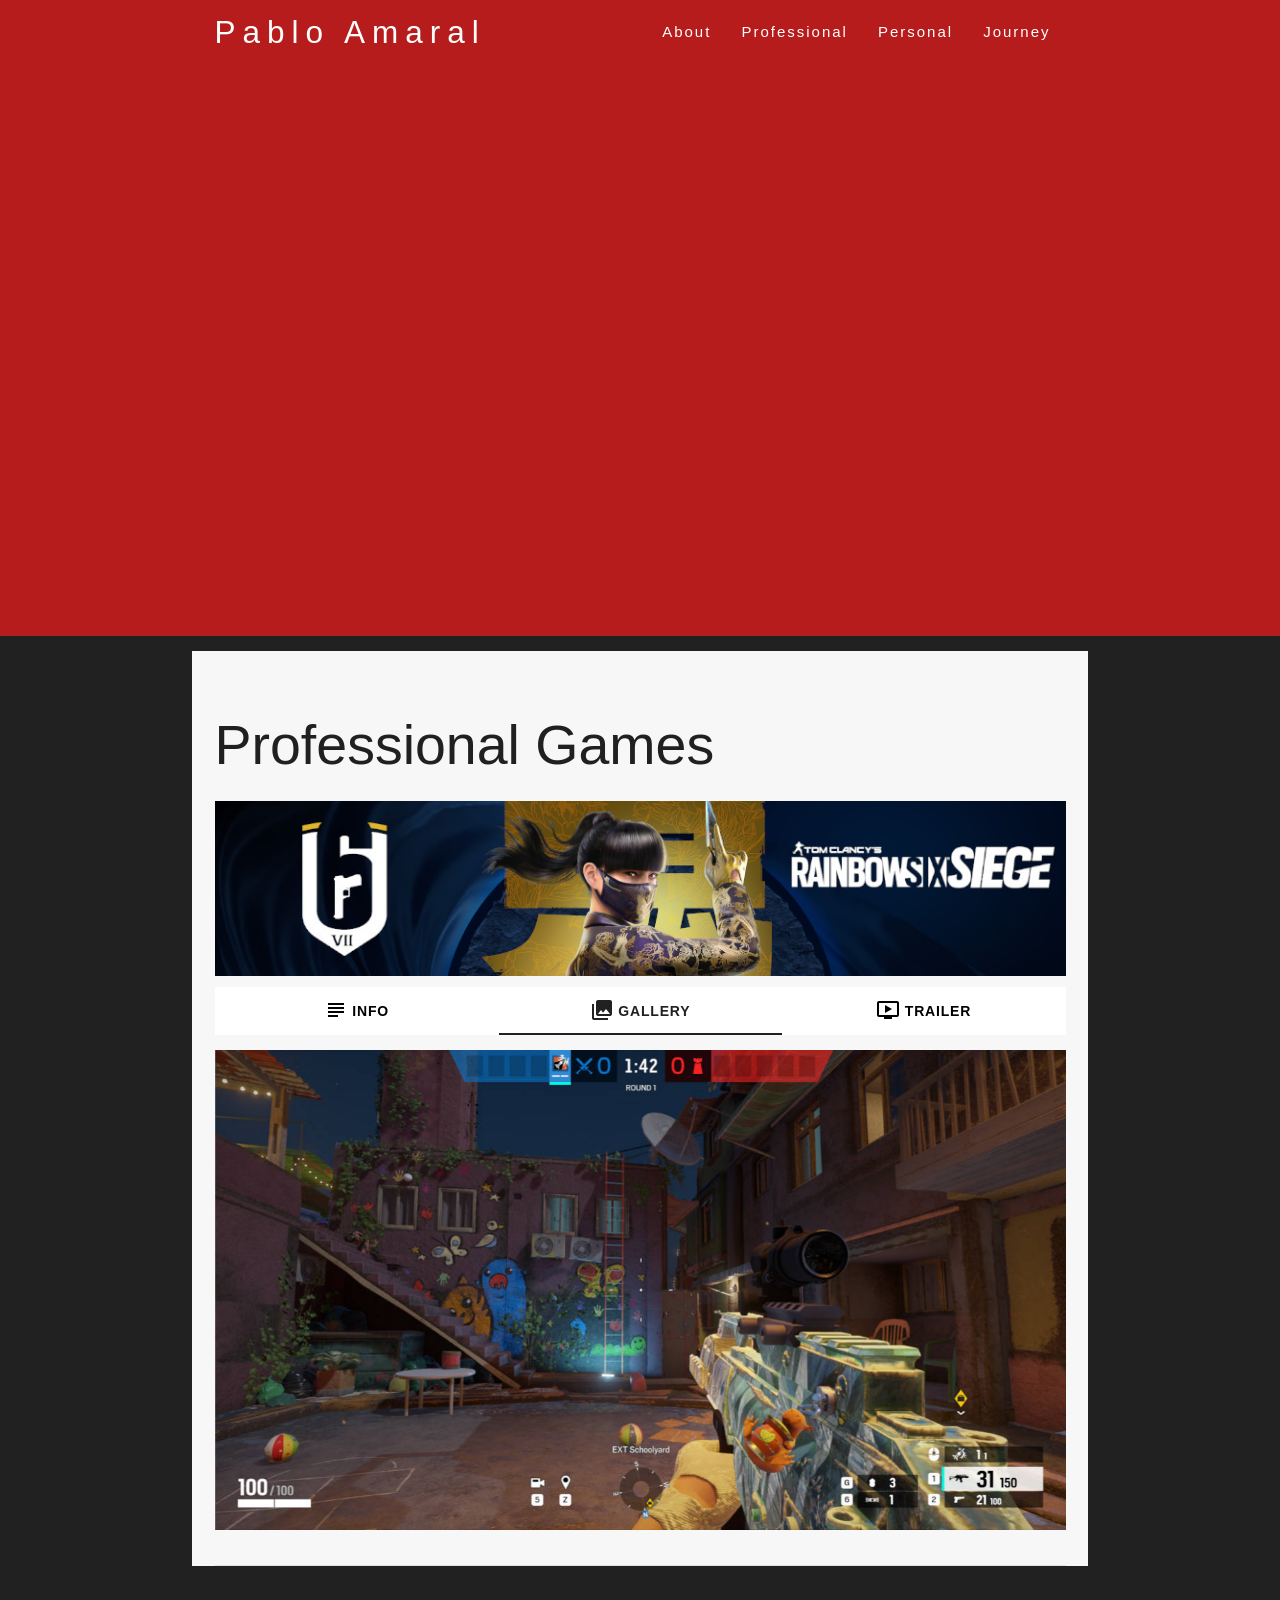
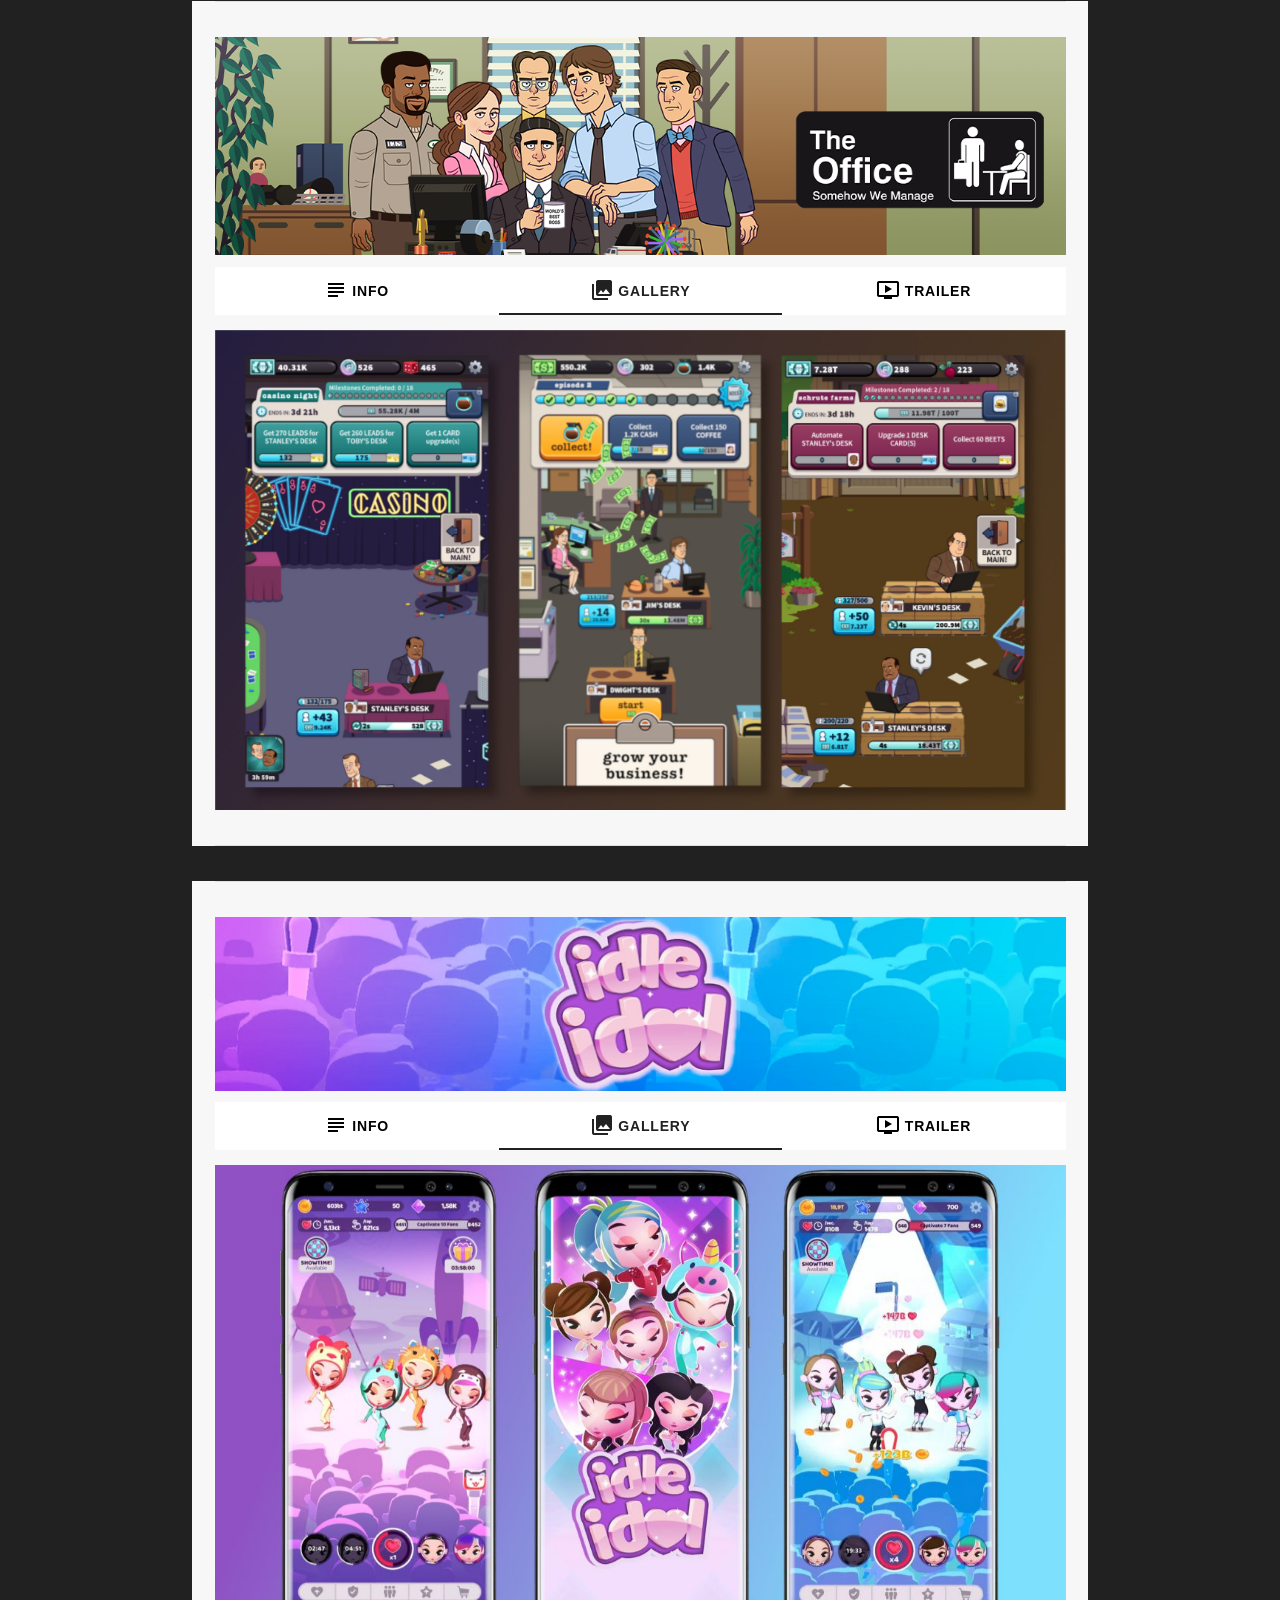
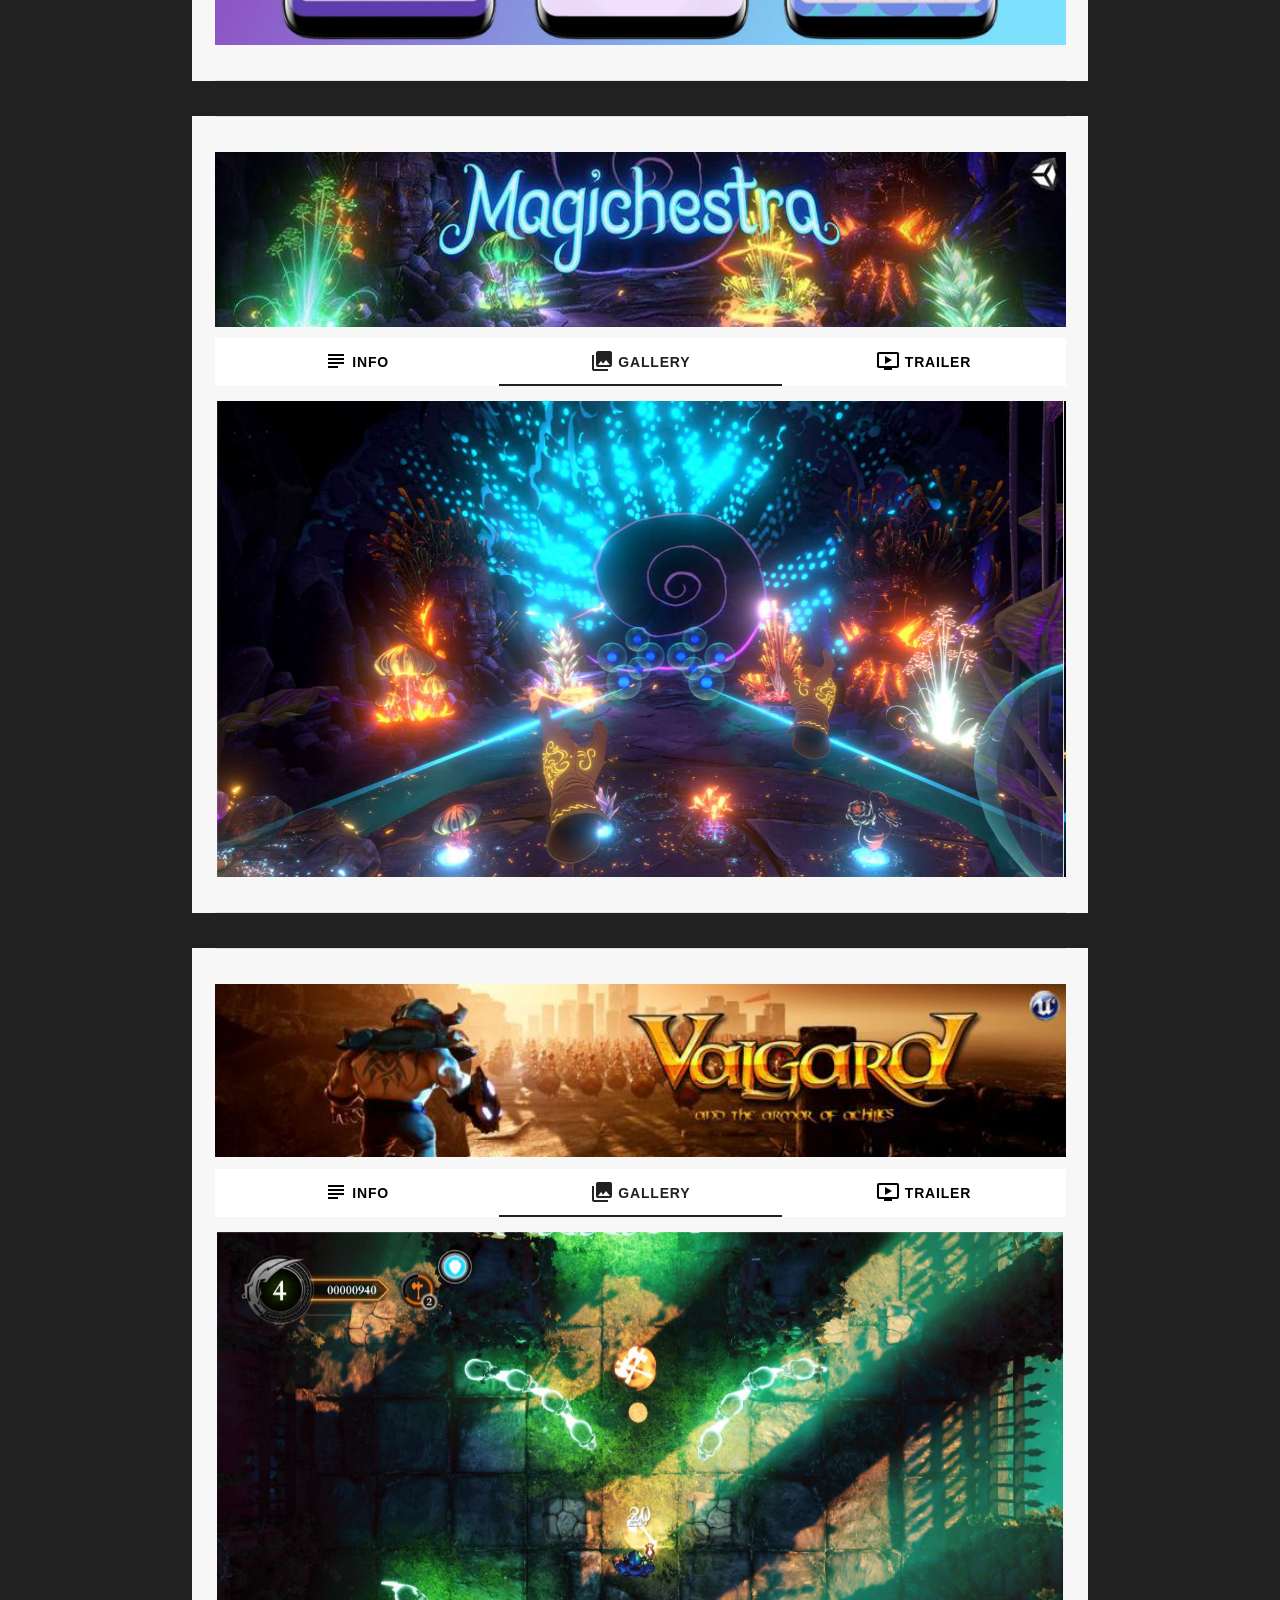
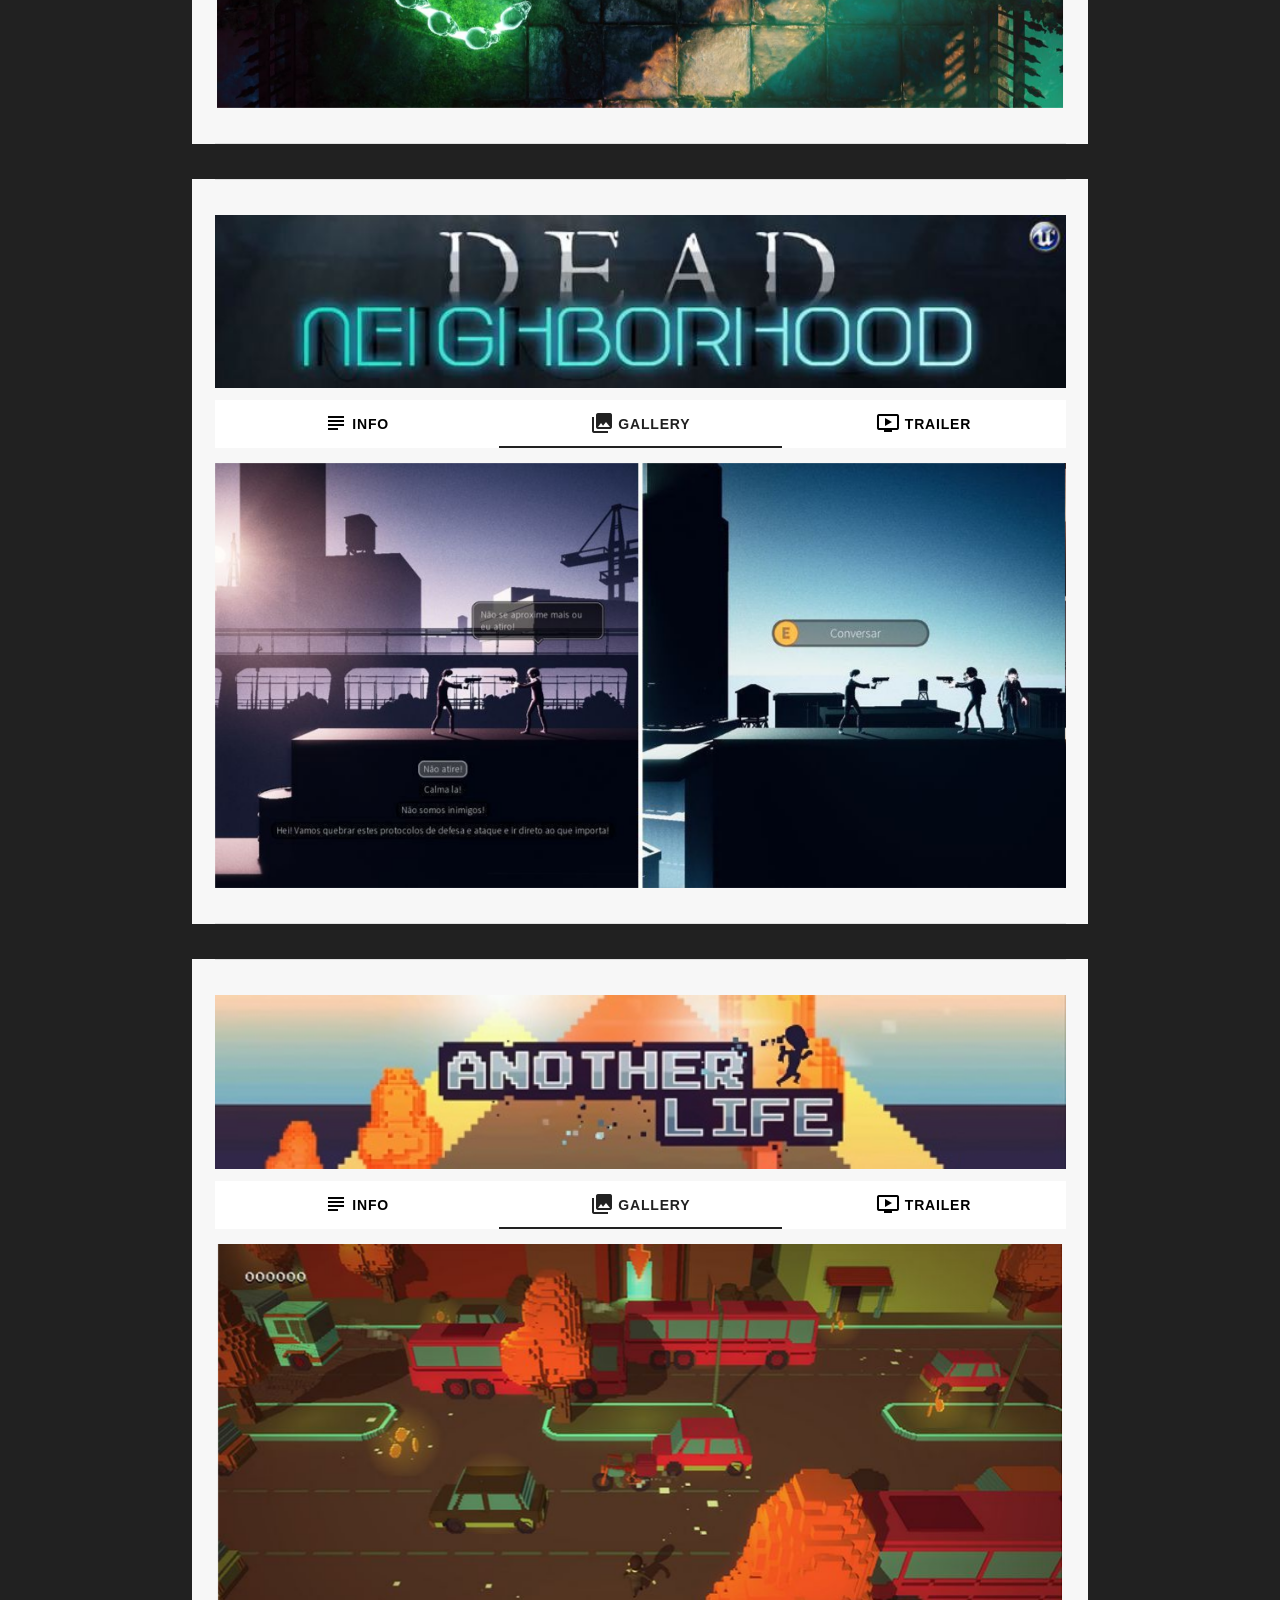
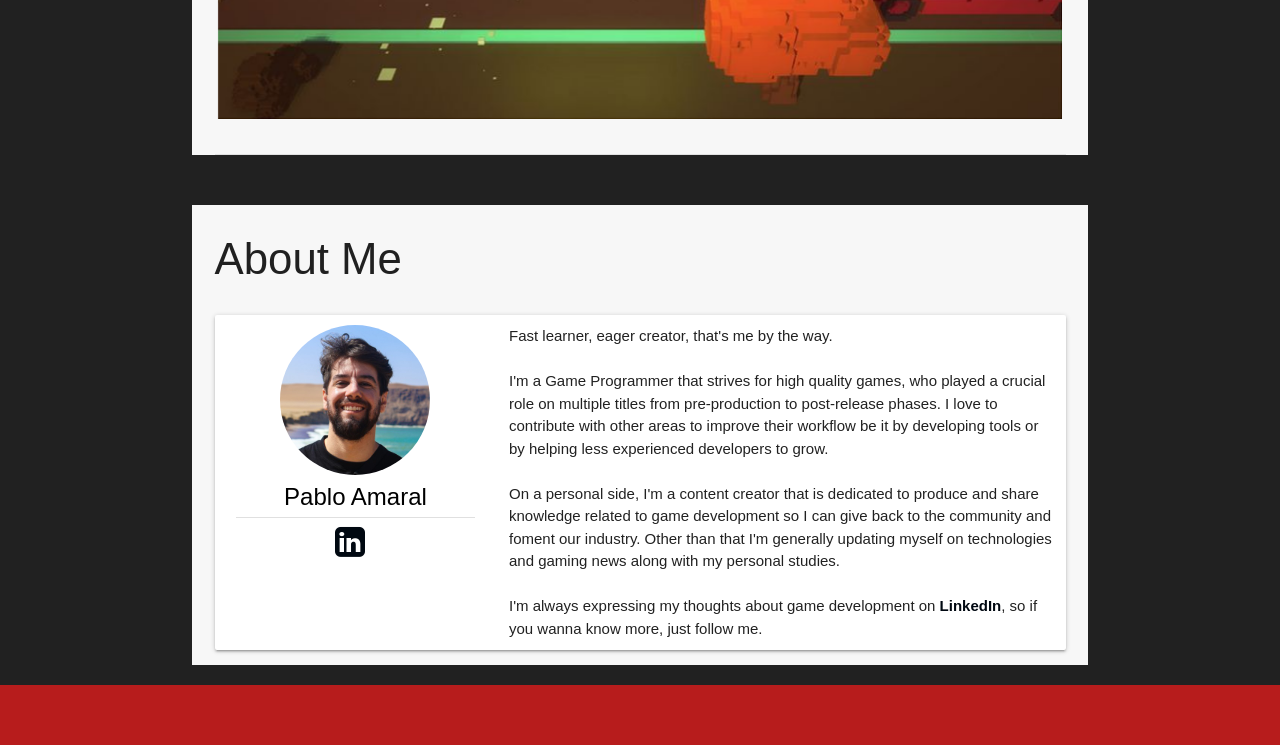
<file: index.html>
<!DOCTYPE html>
<html lang="en">
  <head>
    <title>Pablo Amaral - Game Programmer</title>
    <link rel="manifest" href="manifest.json">
    <html xmlns="http://www.w3.org/1999/xhtml" xmlns:fb="http://ogp.me/ns/fb#"></html>
    <link rel="icon" type="image/ico" href="favicon.ico">
    <link rel="icon" sizes="192x192" href="img/Icon/icon-4x.png">
    <link rel="apple-touch-icon" href="img/Icon/icon-4x.png">
    <meta http-equiv="Content-Type" content="text/html; charset=UTF-8">
    <meta charset="utf-8">
    <meta name="Description" content="Pablo Amaral - Game Programmer - Over a decade of years of experience, having worked in 25+ game projects for PC, VR and Mobile.">
    <meta name="google-site-verification" content="google-site-verification=PAwu2GdBtEZj4Yg2TA3lmKxgBr9mUbyyMh4l2l4sqSM">
    <meta name="HandheldFriendly" content="True">
    <meta name="MobileOptimized" content="320">
    <meta http-equiv="Cache-control" content="public">
    <link rel="canonical" href="http://pabloamaral.com/index.html">
    <meta name="mobile-web-app-capable" content="yes">
    <meta http-equiv="cleartype" content="on">
    <meta name="viewport" content="width=device-width, initial-scale=1, maximum-scale=5.0, user-scalable=yes">
    <meta name="theme-color" content="#B71C1C">
    <meta property="og:image" content="img/Cover.jpg">
    <link href="css/pablo.css" type="text/css" rel="stylesheet">
    <link href="css/css_full.css" type="text/css" rel="stylesheet" media="screen,projection">
    <link href="css/materialize.min.css" type="text/css" rel="stylesheet">
    <link href="https://fonts.googleapis.com/icon?family=Material+Icons" as="font" crossOrigin="anonymous" rel="stylesheet">
  </head>
  <body id="top" class="scrollspy">
    <div id="loader-wrapper">
      <div id="loader"></div>
      <div class="loader-section section-left"></div>
      <div class="loader-section section-right"></div>
    </div>
    <div class="navbar-fixed">
      <nav id="nav_f" role="navigation" class="default_color">
        <div class="container">
          <div style="display: block;" class="nav-wrapper"><a id="logo-container" href="index.html" class="brand-logo">Pablo Amaral</a>
            <ul id="nav-mobile" class="right side-nav">
              <li><a href="#about">About</a></li>
              <li><a href="index.html#works">Professional</a></li>
              <li><a href="personal.html#works">Personal</a></li>
              <li><a href="journey.html#journey">Journey</a></li>
            </ul><a id="navigation" href="#" data-activates="nav-mobile" aria-label="Open navigation on mobile" class="button-collapse"><i class="material-icons tabsIcon">dehaze</i></a>
          </div>
        </div>
      </nav>
    </div>
    <div id="index-banner" style="min-height: 250px;" class="section no-pad-bot">
      <iframe id="mainMovie" title="games showreel" width="100%" data-src="https://player.vimeo.com/video/753361831" style="height: 632px;" frameborder="0" allowfullscreen webkitallowfullscreen mozallowfullscreen class="lozad"></iframe>
    </div>
    <div id="works" class="section">
      <div class="container default_gray container-main"><br>
        <h1 class="header"> Professional Games</h1>
        <div class="row">
          <div class="col s12">
            <div style="margin-bottom: 5px" class="row">
              <div class="col s12">
                <div class="card-image"><img src="img/works/jogo31.jpg" width="100%" alt="Rainbow Six Siege game"></div>
              </div>
            </div>
          </div>
          <div class="col s12">
            <ul class="tabs">
              <li class="tab col s4"><a href="#desc_R6"><i class="material-icons tabsIcon hideWhenSmall">subject</i> Info</a></li>
              <li class="tab col s4"><a href="#gallery_R6" class="active"><i class="material-icons tabsIcon hideWhenSmall">photo_library</i> Gallery</a></li>
              <li class="tab col s4"><a href="#video_R6"><i class="material-icons tabsIcon hideWhenSmall">ondemand_video</i> Trailer</a></li>
            </ul>
          </div>
          <div id="video_R6" class="col s12">
            <div class="video-container">
              <iframe data-src="https://player.vimeo.com/video/860361664" width="100%" height="550" frameborder="0" allow="autoplay; fullscreen" webkitallowfullscreen mozallowfullscreen class="lozad"></iframe>
            </div>
          </div>
          <div id="gallery_R6" class="col s12">
            <div heightMultiplier="0.56380357142857142857142857142857" class="galleryDiv carousel carousel-slider">
              <div class="carousel-fixed-item fixedCarouselDiv noselect"><a class="btn darken-text-2 btn-floating left"><i class="material-icons">keyboard_arrow_left</i></a><a class="btn darken-text-2 btn-floating right"><i class="material-icons">keyboard_arrow_right</i></a></div>
              <div class="carousel-item"><img height="100%" data-src="img/games/R6/r6_2.jpg" alt="Rainbow Six Siege" class="bn lozad"></div>
              <div class="carousel-item"><img height="100%" data-src="img/games/R6/r6_1.jpg" alt="Rainbow Six Siege" class="bn lozad"></div>
              <div class="carousel-item"><img height="100%" data-src="img/games/R6/r6_3.jpg" alt="Rainbow Six Siege" class="bn lozad"></div>
              <div class="carousel-item"><img height="100%" data-src="img/games/R6/r6_4.jpg" alt="Rainbow Six Siege" class="bn lozad"></div>
            </div>
          </div>
          <div id="desc_R6" class="col s12">
            <div class="card gameDescription">
              <div class="card-content">
                <div class="col s12">
                  <h5 class="promo-caption">Tom Clancy's Rainbow Six Siege</h5>
                </div>
                <div class="col s12">
                  <p><span>Proprietary Engine | </span> <a href="https://www.ubisoft.com/en-ca/game/rainbow-six/siege" target="_blank" rel="noopener" class="play-now play-now-right">PC</a> <span>| 05/2023 - Current </span></p><br>
                  <p>Tom Clancy's Rainbow Six Siege is an elite, realistic, tactical team-based shooter where superior planning and execution triumph. It features 5v5 attack vs. defense gameplay and intense close-quarters combat in destructible environments.</p>
                  <div class="hide">
                    <div rel="tag" class="chip">#TomClancy</div>
                    <div rel="tag" class="chip">#RainbowSix</div>
                    <div rel="tag" class="chip">#Siege</div>
                    <div rel="tag" class="chip">#Ubisoft</div>
                  </div><br>
                </div>
              </div>
            </div>
          </div>
        </div>
        <div class="divider"></div>
      </div>
      <div class="container default_gray container-main">
        <div class="divider"></div>
        <div class="row">
          <div class="col s12">
            <div style="margin-bottom: 5px" class="row">
              <div class="col s12">
                <div class="card-image"><img src="img/works/jogo28.png" width="100%" alt="The Office Android Game"></div>
              </div>
            </div>
          </div>
          <div class="col s12">
            <ul class="tabs">
              <li class="tab col s4"><a href="#desc_TheOffice"><i class="material-icons tabsIcon hideWhenSmall">subject</i> Info</a></li>
              <li class="tab col s4"><a href="#gallery_TheOffice" class="active"><i class="material-icons tabsIcon hideWhenSmall">photo_library</i> Gallery</a></li>
              <li class="tab col s4"><a href="#video_TheOffice">
                  <!--i.material-icons.tabsIcon ondemand_video--><i class="material-icons tabsIcon hideWhenSmall">ondemand_video</i> Trailer</a></li>
            </ul>
          </div>
          <div id="video_TheOffice" class="col s12">
            <div class="video-container">
              <iframe width="560" height="315" data-src="https://www.youtube.com/embed/4Ow0HECL4Zg" frameborder="0" allow="accelerometer; autoplay; clipboard-write; encrypted-media; gyroscope; picture-in-picture" allowfullscreen webkitallowfullscreen mozallowfullscreen class="lozad"></iframe>
            </div>
          </div>
          <div id="gallery_TheOffice" class="col s12">
            <div heightMultiplier="0.56380357142857142857142857142857" class="galleryDiv carousel carousel-slider">
              <div class="carousel-fixed-item fixedCarouselDiv noselect"><a class="btn darken-text-2 btn-floating left"><i class="material-icons">keyboard_arrow_left</i></a><a class="btn darken-text-2 btn-floating right"><i class="material-icons">keyboard_arrow_right</i></a></div>
              <div class="carousel-item"><img height="100%" data-src="img/games/TheOffice/TheOffice_1.jpg" alt="The Office Android iOS Game" class="bn lozad"></div>
              <div class="carousel-item"><img height="100%" data-src="img/games/TheOffice/TheOffice_2.jpg" alt="The Office Android iOS Game" class="bn lozad"></div>
              <div class="carousel-item"><img height="100%" data-src="img/games/TheOffice/TheOffice_4.jpg" alt="The Office Android iOS Game" class="bn lozad"></div>
              <div class="carousel-item"><img height="100%" data-src="img/games/TheOffice/TheOffice_3.jpg" alt="The Office Android iOS Game" class="bn lozad"></div>
            </div>
          </div>
          <div id="desc_TheOffice" class="col s12">
            <div class="card gameDescription">
              <div class="card-content">
                <div class="col s12">
                  <h5 class="promo-caption">The Office Somehow We Manage</h5>
                </div>
                <div class="col s12">
                  <p><span>Unity | </span> <a href="https://play.google.com/store/apps/details?id=com.eastsidegames.theofficeswm&amp;hl=en&amp;gl=US" target="_blank" rel="noopener" class="play-now play-now-left">Android</a> <span>/ </span> <a href="https://apps.apple.com/app/the-office-somehow-we-manage/id1585729056" target="_blank" rel="noopener" class="play-now play-now-right">iOS</a> <span>| 03/2021 - 04/2023 </span></p><br>
                  <p>Tap your way to record profits at Dunder Mifflin! Get down to business with Michael Scott, Jim Halpert, Pam Beesly, Kelly Kapoor, Dwight Schrute, Stanley Hudson and your Scranton branch favorites and make some sales!</p>
                  <ul>
                    <li>
                      <h5 class="sub-title">Achievements</h5>
                    </li>
                    <li>- Integral part of the development during Beta, Release and Live versions.</li>
                    <li>- Over 500k downloads from Android and iOS combined.</li>
                    <li>- Delivered features in multiple areas including UI; Remote content delivery; Analytics; Ads; Game balance; Performance; Audio; etc.</li>
                    <li>- Improved code quality by doing code reviews and guiding less experienced engineers.</li>
                    <li>- Coordinate with Design, Art and UI/UX teams to collect requirements for assembling feature development plans.</li>
                  </ul>
                  <div class="hide">
                    <div rel="tag" class="chip">#TheOffice</div>
                    <div rel="tag" class="chip">#Android</div>
                    <div rel="tag" class="chip">#IOS</div>
                    <div rel="tag" class="chip">#EastSideGames</div>
                  </div><br>
                </div>
              </div>
            </div>
          </div>
        </div>
        <div class="divider"></div>
      </div>
      <div class="container default_gray container-main">
        <div class="divider"></div>
        <div class="row">
          <div class="col s12">
            <div style="margin-bottom: 5px" class="row">
              <div class="col s12">
                <div class="card-image"><img src="img/works/jogo26.jpg" width="100%" alt="Idle Idol Android Game"></div>
              </div>
            </div>
          </div>
          <div class="col s12">
            <ul class="tabs">
              <li class="tab col s4"><a href="#desc_IdleIdol"><i class="material-icons tabsIcon hideWhenSmall">subject</i> Info</a></li>
              <li class="tab col s4"><a href="#gallery_IdleIdol" class="active"><i class="material-icons tabsIcon hideWhenSmall">photo_library</i> Gallery</a></li>
              <li class="tab col s4"><a href="#video_IdleIdol"><i class="material-icons tabsIcon hideWhenSmall">ondemand_video</i> Trailer</a></li>
            </ul>
          </div>
          <div id="video_IdleIdol" class="col s12">
            <div class="video-container">
              <iframe data-src="https://player.vimeo.com/video/497232901" width="100%" height="550" frameborder="0" allow="autoplay; fullscreen" webkitallowfullscreen mozallowfullscreen class="lozad"></iframe>
            </div>
          </div>
          <div id="gallery_IdleIdol" class="col s12">
            <div heightMultiplier="0.56380357142857142857142857142857" class="galleryDiv carousel carousel-slider">
              <div class="carousel-fixed-item fixedCarouselDiv noselect"><a class="btn darken-text-2 btn-floating left"><i class="material-icons">keyboard_arrow_left</i></a><a class="btn darken-text-2 btn-floating right"><i class="material-icons">keyboard_arrow_right</i></a></div>
              <div class="carousel-item"><img height="100%" data-src="img/games/IdleIdol/IdleIdol_1.jpg" alt="Idle Idol Android Game" class="bn lozad"></div>
              <div class="carousel-item"><img height="100%" data-src="img/games/IdleIdol/IdleIdol_2.jpg" alt="Idle Idol Android Game" class="bn lozad"></div>
              <div class="carousel-item"><img height="100%" data-src="img/games/IdleIdol/IdleIdol_3.jpg" alt="Idle Idol Android Game" class="bn lozad"></div>
              <div class="carousel-item"><img height="100%" data-src="img/games/IdleIdol/IdleIdol_4.jpg" alt="Idle Idol Android Game" class="bn lozad"></div>
            </div>
          </div>
          <div id="desc_IdleIdol" class="col s12">
            <div class="card gameDescription">
              <div class="card-content">
                <div class="col s12">
                  <h5 class="promo-caption">Idle Idol</h5>
                </div>
                <div class="col s12">
                  <p><span>Unity | </span> <a href="https://play.google.com/store/apps/details?id=net.blackriverstudios.pyxis" target="_blank" rel="noopener" class="play-now play-now-left">Android&nbsp</a> <span>| 05-12/2019 </span></p><br>
                  <p>Idle Idol is an incremental game in which you have to make your k-pop group flourish by earning and reinvesting money in your business, making your fanbase grow bigger and bigger, taking your fame to unimaginable places and even worlds.</p>
                  <ul>
                    <li>
                      <h5 class="sub-title">Responsibilities</h5>
                    </li>
                    <li>- As a generalist programmer, I implemented multiple parts of the game, like player skills, levels, in-app purchase, monetization via ads, localization, online save, local notifications, UI, VFX, game audio etc.</li>
                  </ul>
                  <div class="hide">
                    <div rel="tag" class="chip">#Unity</div>
                    <div rel="tag" class="chip">#IdleIdol</div>
                    <div rel="tag" class="chip">#Android</div>
                    <div rel="tag" class="chip">#IOD</div>
                    <div rel="tag" class="chip">#Clicker</div>
                    <div rel="tag" class="chip">#Black River Studios</div>
                  </div><br>
                </div>
              </div>
            </div>
          </div>
        </div>
        <div class="divider"></div>
      </div>
      <div class="container default_gray container-main">
        <div class="divider"></div>
        <div class="row">
          <div class="col s12">
            <div style="margin-bottom: 5px" class="row">
              <div class="col s12">
                <div class="card-image"><img data-src="img/works/jogo24.jpg" width="100%" alt="machichestra black river studios" class="lozad"></div>
              </div>
            </div>
          </div>
          <div class="col s12">
            <ul class="tabs">
              <li class="tab col s4"><a href="#desc_Magichestra"><i class="material-icons tabsIcon hideWhenSmall">subject</i> Info</a></li>
              <li class="tab col s4"><a href="#gallery_Magichestra" class="active"><i class="material-icons tabsIcon hideWhenSmall">photo_library</i> Gallery</a></li>
              <li class="tab col s4"><a href="#video_Magichestra"><i class="material-icons tabsIcon hideWhenSmall">ondemand_video</i> Trailer</a>
                <!--a(href="https://www.microsoft.com/en-us/p/magichestra/9mtf7wfnhws8", target="_blank", rel="noopener")
                i.material-icons.tabsIcon.hideWhenSmall shopping_cart
                |  Store
                -->
              </li>
            </ul>
          </div>
          <div id="video_Magichestra" class="col s12">
            <div class="video-container">
              <iframe data-src="https://player.vimeo.com/video/804772221" width="100%" height="550" frameborder="0" allow="autoplay; fullscreen" webkitallowfullscreen mozallowfullscreen class="lozad"></iframe>
            </div>
          </div>
          <div id="gallery_Magichestra" class="col s12">
            <div heightMultiplier="0.55894163101973230302194011315027" class="galleryDiv carousel carousel-slider">
              <div class="carousel-fixed-item fixedCarouselDiv noselect"><a class="btn darken-text-2 btn-floating left"><i class="material-icons">keyboard_arrow_left</i></a><a class="btn darken-text-2 btn-floating right"><i class="material-icons">keyboard_arrow_right</i></a></div>
              <div class="carousel-item"><img height="100%" data-src="img/games/Magichestra/magichestra_01.jpg" alt="machichestra black river studios game" class="bn lozad"></div>
              <div class="carousel-item"><img height="100%" data-src="img/games/Magichestra/magichestra_04.jpg" alt="machichestra black river studios game" class="bn lozad"></div>
              <div class="carousel-item"><img height="100%" data-src="img/games/Magichestra/magichestra_03.jpg" alt="machichestra black river studios game" class="bn lozad"></div>
              <div class="carousel-item"><img height="100%" data-src="img/games/Magichestra/magichestra_02.jpg" alt="machichestra black river studios game" class="bn lozad"></div>
            </div>
          </div>
          <div id="desc_Magichestra" class="col s12">
            <div class="card gameDescription">
              <div class="card-content">
                <!--.col.l8.m9.s12-->
                <div class="col s12">
                  <h5 class="promo-caption">Magichestra</h5>
                </div>
                <!--.col.l4.m3.s12.work-role
                h5.sub-title
                    | Gameplay Engineer
                -->
                <div class="col s12">
                  <p><span>Unity | </span> <a href="https://www.microsoft.com/en-us/p/magichestra/9mtf7wfnhws8" target="_blank" rel="noopener" class="play-now play-now-left">Windows Mixed Reality</a> <span>| 03/2021 - Current </span></p><br>
                  <p>Magichestra is a Virtual Reality Musical game where you, the player, become the Maestro of your own orchestra, made of magical instruments that give life to the classical pieces. When the orchestra is ready, the Maestro steps on the stage to conduct the piece, performing specific gestures, be it a flick of the hand or a grand sweeping motion, and following the rhythm of each musical piece.</p>
                  <ul>
                    <li>
                      <h5 class="sub-title">Responsibilities</h5>
                    </li>
                    <li>- Implement multiple parts of gameplay, like rhythm gameplay and gesture recognition system.</li>
                    <li>- Work with tech artists developing tools according to their needs, like a system to sync environmental FX with the music.</li>
                  </ul>
                  <div class="hide">
                    <div rel="tag" class="chip">#Unity</div>
                    <div rel="tag" class="chip">#Magichestra</div>
                    <div rel="tag" class="chip">#VR</div>
                    <div rel="tag" class="chip">#Windows Mixed Reality</div>
                    <div rel="tag" class="chip">#Rhythm Game</div>
                  </div>
                </div>
              </div>
            </div>
          </div>
        </div>
        <div class="divider"></div>
      </div>
      <div class="container default_gray container-main">
        <div class="divider"></div>
        <div class="row">
          <div class="col s12">
            <div style="margin-bottom: 5px" class="row">
              <div class="col s12">
                <div class="card-image"><img data-src="img/works/jogo20.jpg" width="100%" alt="valgard" class="lozad"></div>
              </div>
            </div>
          </div>
          <div class="col s12">
            <ul class="tabs">
              <li class="tab col s4"><a href="#desc_Valgard"><i class="material-icons tabsIcon hideWhenSmall">subject</i> Info</a></li>
              <li class="tab col s4"><a href="#gallery_Valgard" class="active"><i class="material-icons tabsIcon hideWhenSmall">photo_library</i> Gallery</a></li>
              <li class="tab col s4"><a href="#video_Valgard"><i class="material-icons tabsIcon hideWhenSmall">ondemand_video</i> Trailer</a></li>
            </ul>
          </div>
          <div id="video_Valgard" class="col s12">
            <div class="video-container">
              <iframe data-src="https://player.vimeo.com/video/428150581" width="100%" height="550" frameborder="0" allow="autoplay; fullscreen" webkitallowfullscreen mozallowfullscreen class="lozad"></iframe>
            </div>
          </div>
          <div id="gallery_Valgard" class="col s12">
            <div heightMultiplier="0.55894163101973230302194011315027" class="galleryDiv carousel carousel-slider">
              <div class="carousel-fixed-item fixedCarouselDiv noselect"><a class="btn darken-text-2 btn-floating left"><i class="material-icons">keyboard_arrow_left</i></a><a class="btn darken-text-2 btn-floating right"><i class="material-icons">keyboard_arrow_right</i></a></div>
              <div class="carousel-item"><img height="100%" data-src="img/games/Valgard/valgard_01.jpg" alt="valgard" class="bn lozad"></div>
              <div class="carousel-item"><img height="100%" data-src="img/games/Valgard/valgard_03.jpg" alt="valgard" class="bn lozad"></div>
              <div class="carousel-item"><img height="100%" data-src="img/games/Valgard/valgard_04.jpg" alt="valgard" class="bn lozad"></div>
              <div class="carousel-item"><img height="100%" data-src="img/games/Valgard/valgard_02.jpg" alt="valgard" class="bn lozad"></div>
            </div>
          </div>
          <div id="desc_Valgard" class="col s12">
            <div class="card gameDescription">
              <div class="card-content">
                <!--.col.l8.m9.s12-->
                <div class="col s12">
                  <h5 class="promo-caption">Valgard and The Armor of Achilles</h5>
                </div>
                <!--.col.l4.m3.s12.work-role
                h5.sub-title
                    | Game Developer
                -->
                <div class="col s12">
                  <p>
                     
                    UE4 | Steam | 08/2014 - 12/2017
                  </p><br>
                  <p>Valgard and The Armor of Achilles is a top down shoot 'em up video game developed by Revolver Game Studio, which brings to this generation the renowned gameplay of games like Knightmare (MSX) and Elemental Master (Sega Genesis). </p>
                  <ul>
                    <li>
                      <h5 class="sub-title">Responsibilities</h5>
                    </li>
                    <li>- Implemented multiple parts of gameplay, like characters and level behaviors.</li>
                    <li>- Work close to the artists developing special tools according to their necessities.</li>
                    <li>- Develop object-oriented classes such as weapons and characters, simplifying the game escalation process.</li>
                  </ul>
                  <div class="hide">
                    <div rel="tag" class="chip">#Steam</div>
                    <div rel="tag" class="chip">#Unreal Engine 4</div>
                    <div rel="tag" class="chip">#Valgard</div>
                    <div rel="tag" class="chip">#Shoot'em up</div>
                  </div>
                </div>
              </div>
            </div>
          </div>
        </div>
        <div class="divider"></div>
      </div>
      <div class="container default_gray container-main">
        <div class="divider"></div>
        <div class="row">
          <div class="col s12">
            <div style="margin-bottom: 5px" class="row">
              <div class="col s12">
                <div class="card-image"><img data-src="img/works/jogo23.jpg" width="100%" alt="minovelt game" class="lozad"></div>
              </div>
            </div>
          </div>
          <div class="col s12">
            <ul class="tabs">
              <li class="tab col s4"><a href="#desc_Dead"><i class="material-icons tabsIcon hideWhenSmall">subject</i> Info</a></li>
              <li class="tab col s4"><a href="#gallery_Dead" class="active"><i class="material-icons tabsIcon hideWhenSmall">photo_library</i> Gallery</a></li>
              <li class="tab col s4"><a href="#video_Dead"><i class="material-icons tabsIcon hideWhenSmall">ondemand_video</i> Trailer</a></li>
            </ul>
          </div>
          <div id="video_Dead" class="col s12">
            <div class="video-container">
              <iframe data-src="https://player.vimeo.com/video/428158067" width="100%" height="550" frameborder="0" allow="autoplay; fullscreen" webkitallowfullscreen mozallowfullscreen class="lozad"></iframe>
            </div>
          </div>
          <div id="gallery_Dead" class="col s12">
            <div heightMultiplier="0.49954118945770663722919828894715" class="galleryDiv carousel carousel-slider">
              <div class="carousel-fixed-item fixedCarouselDiv noselect"><a class="btn darken-text-2 btn-floating left"><i class="material-icons">keyboard_arrow_left</i></a><a class="btn darken-text-2 btn-floating right"><i class="material-icons">keyboard_arrow_right</i></a></div>
              <div class="carousel-item"><img height="100%" data-src="img/games/DeadNeighborhood/minovelt_011.jpg" alt="minovelt game" class="bn lozad"></div>
              <div class="carousel-item"><img height="100%" data-src="img/games/DeadNeighborhood/minovelt_033.jpg" alt="minovelt game" class="bn lozad"></div>
            </div>
          </div>
          <div id="desc_Dead" class="col s12">
            <div class="card gameDescription">
              <div class="card-content">
                <!--.col.l8.m9.s12-->
                <div class="col s12">
                  <h5 class="promo-caption">Dead Neighborhood</h5>
                </div>
                <!--.col.l4.m3.s12.work-role
                h5.sub-title
                    | Level Designer
                -->
                <div class="col s12">
                  <p>
                     
                    UE4 | Serious Game | 02-08/2017
                  </p><br>
                  <p>Dead Neighborhood is a side scrolling adventure where the player needs to talk to NPC's, hostiles or not, accomplish side missions and advance. The player needs to escape from an infested city, searching for the safe zone in each level.</p>
                  <ul>
                    <li>
                      <h5 class="sub-title">Responsibilities</h5>
                    </li>
                    <li>- Grayboxed all the levels inside engine, also placing enemies powers ups and others.</li>
                    <li>- Designed all the games missions, based on the client necessities for the game.</li>
                  </ul>
                  <div class="hide">
                    <div rel="tag" class="chip">#PC</div>
                    <div rel="tag" class="chip">#Serious Game</div>
                    <div rel="tag" class="chip">#Unreal Engine 4</div>
                    <div rel="tag" class="chip">#Dead Neighborhood</div>
                    <div rel="tag" class="chip">#Adventure</div>
                  </div><br>
                </div>
              </div>
            </div>
          </div>
        </div>
        <div class="divider"></div>
      </div>
      <div class="container default_gray container-main">
        <div class="divider"></div>
        <div class="row">
          <div class="col s12">
            <div style="margin-bottom: 5px" class="row">
              <div class="col s12">
                <div class="card-image"><img data-src="img/works/jogo25.jpg" width="100%" alt="valgard" class="lozad"></div>
              </div>
            </div>
          </div>
          <div class="col s12">
            <ul class="tabs">
              <li class="tab col s4"><a href="#desc_AnotherLife"><i class="material-icons tabsIcon hideWhenSmall">subject</i> Info</a></li>
              <li class="tab col s4"><a href="#gallery_AnotherLife" class="active"><i class="material-icons tabsIcon hideWhenSmall">photo_library</i> Gallery</a></li>
              <li class="tab col s4"><a href="#video_AnotherLife"><i class="material-icons tabsIcon hideWhenSmall">ondemand_video</i> Trailer</a></li>
            </ul>
          </div>
          <div id="video_AnotherLife" class="col s12">
            <div class="video-container">
              <iframe data-src="https://player.vimeo.com/video/492919814" width="100%" height="550" frameborder="0" allow="autoplay; fullscreen" webkitallowfullscreen mozallowfullscreen class="lozad"></iframe>
            </div>
          </div>
          <div id="gallery_AnotherLife" class="col s12">
            <div heightMultiplier="0.55894163101973230302194011315027" class="galleryDiv carousel carousel-slider">
              <div class="carousel-fixed-item fixedCarouselDiv noselect"><a class="btn darken-text-2 btn-floating left"><i class="material-icons">keyboard_arrow_left</i></a><a class="btn darken-text-2 btn-floating right"><i class="material-icons">keyboard_arrow_right</i></a></div>
              <div class="carousel-item"><img height="100%" data-src="img/games/AnotherLife/AnotherLife_4.jpg" alt="Another Life Minovelt" class="bn lozad"></div>
              <div class="carousel-item"><img height="100%" data-src="img/games/AnotherLife/AnotherLife_3.jpg" alt="Another Life Minovelt" class="bn lozad"></div>
              <div class="carousel-item"><img height="100%" data-src="img/games/AnotherLife/AnotherLife_2.jpg" alt="Another Life Minovelt" class="bn lozad"></div>
              <div class="carousel-item"><img height="100%" data-src="img/games/AnotherLife/AnotherLife_1.jpg" alt="Another Life Minovelt" class="bn lozad"></div>
            </div>
          </div>
          <div id="desc_AnotherLife" class="col s12">
            <div class="card gameDescription">
              <div class="card-content">
                <div class="col s12">
                  <h5 class="promo-caption">Another Life</h5>
                </div>
                <div class="col s12">
                  <p>
                     
                    Unity | PC | 2016
                  </p><br>
                  <p>The game is composed of 4 mini-games that have the purpose of evaluating abilities and competences related to coaching. In an entertaining way the game collects the user actions and in the end of the game a report is generated showing data related to the competences of the user.</p>
                  <ul>
                    <li>
                      <h5 class="sub-title">Responsibilities</h5>
                    </li>
                    <li>- Served as QA to assure the game's quality.</li>
                    <li>- Ported the game from PC to the browser fixing bugs that appear during this transition.</li>
                  </ul>
                  <div class="hide">
                    <div rel="tag" class="chip">#PC</div>
                    <div rel="tag" class="chip">#Unity</div>
                    <div rel="tag" class="chip">#Minovelt</div>
                    <div rel="tag" class="chip">#Another Life</div>
                    <div rel="tag" class="chip">#Game</div>
                  </div>
                </div>
              </div>
            </div>
          </div>
        </div>
        <div class="divider"></div>
      </div>
    </div>
    <div class="container default_gray container-main">
      <div class="row">
        <div class="col s12">
          <h3 id="about" class="header"> About Me</h3>
        </div>
        <div class="col s12">
          <div class="card card-avatar">
            <div style="padding: 10px !important;" class="card-content">
              <div style="margin-bottom: 0px;" class="row">
                <div class="col l4 m12 s12">
                  <div class="col l12 m6 s12"><img data-src="img/pabloamaral2.jpg" alt="Pablo Amaral" class="lozad"></div>
                  <div class="col l12 m6 s12"><span class="card-title text-darken-4 paddingName">Pablo Amaral<br>
                      <div class="divider small"></div><a href="https://www.linkedin.com/in/pabloamaralf/" target="_blank" style="margin-right: 10px;" aria-label="Pablo Amaral LinkedIn" rel="noopener" alt="LinkedIn" class="default_color_text text-lighten-2"><i class="fa fa-linkedin-square footer-social"></i></a></span></div><br class="hideWhenBig">
                </div>
                <div style="text-align: left;" class="col l8 m12 s12">
                  <p style="margin-top: 0px;">Fast learner, eager creator, that's me by the way.</p><br>
                  <p>I'm a Game Programmer that strives for high quality games, who played a crucial role on multiple titles from pre-production to post-release phases. I love to contribute with other areas to improve their workflow be it by developing tools or by helping less experienced developers to grow.</p><br>
                  <p>On a personal side, I'm a content creator that is dedicated to produce and share knowledge related to game development so I can give back to the community and foment our industry. Other than that I'm generally updating myself on technologies and gaming news along with my personal studies.</p><br>
                  <p>I'm always expressing my thoughts about game development on <b><a href="https://www.linkedin.com/in/pabloamaralf/", target="_blank", class="feed_link">LinkedIn</a></b>, so if you wanna know more, just follow me.</p>
                </div>
              </div>
            </div>
          </div>
        </div>
      </div>
    </div>
    <div id="videoModal" class="modal">
      <div class="modal-content">
        <div style="min-height: 250px;" class="section no-pad-bot">
          <iframe src="" width="100%" height="632" frameborder="0" allowfullscreen webkitallowfullscreen mozallowfullscreen class="video"></iframe>
        </div>
      </div>
    </div>
    <div style="height: 60px;" class="default_color scrollspy">
    </div>
    <script src="js/plugin-min.js"></script>
    <script src="js/materialize.min.js"></script>
    <script>
      window.videoModals = {};
      window.carouselInitalized = false;
      
      $( document ).ready(function() {
          setTimeout(function(){
      
              $( "#mainMovie" ).height(
                  window.GetMainMovieHeight()
              );
      
              ConfigModals();
              ConfigSmallBigImages();
              ConfigCarousel();
              ResizeGalleries();
      
              document.onkeydown = window.ProcessButtonPressed;
              //setTimeout(function() { $( window ).resize(); }, 100);
          }, 200);
      });
      
      window.ConfigCarousel = function()
      {
          if (carouselInitalized == true)
          {
              return;
          }
      
          $(".tabs").on( "click","a", function() {
              if ($(this).attr("href") != null) {
                  window.StopVideos($(this));
                  var splitValues = $(this).attr("href").split("_");
      
                  if (splitValues[0] == "#gallery") {
                      $( window ).resize();
                  }
              }
          });
      
          $(".fixedCarouselDiv").on("click", "a", function() {
              PassGallery($(this).hasClass("right"), $(this));
          });
      
          carouselInitalized = true;
          $('.carousel.carousel-slider').carousel({
              fullWidth: true,
              indicators: true,
              shift: -2,
              duration: 150,
              noWrap: true
          });        
      
      };
      
      window.StopVideos = function(clikedButton) {
          // Stop Top video
          StopVideoInsideDiv($('#index-banner'))
      
          // Stop Clicked video
          var clickedTabs = clikedButton.parent().parent();
          var tmpAllAs = $( "a" );
          var foundAs = $(clickedTabs).find(tmpAllAs);
      
          $.each(foundAs, function() {
              var href = $(this).attr("href");
              var splitValues = href.split("_");
      
              if (splitValues[0] == "#video") {
                  StopVideoInsideDiv($(href + " .video-container"));
              }
          });
      
          // Stop Active Videos
          $.each($('.tabs .active'), function() {
              var href = $(this).attr("href");
              var splitValues = href.split("_");
      
              if (splitValues[0] == "#video") {
                  StopVideoInsideDiv($(href + " .video-container"));
              }
          });
      
          /*
          $.each($('.video-container'), function() {
              StopVideoInsideDiv(this);
          });
          */
      };
      
      window.StopVideoInsideDiv = function(div) {
          var videoContainer = $(div).get(0);
          var iframe = $(videoContainer).children(0);
      
          // saves the current iframe source
          var vidsrc = iframe.attr('src');
      
          // sets the source to nothing, stopping the video
          iframe.attr('src',''); 
      
          // sets it back to the correct link so that it reloads immediately on the next window open
          iframe.attr('src', vidsrc);
      };
      
      window.ProcessButtonPressed = function(e) {
          GalleryButtonPressed(e);
          CloseModalPressed(e);
      };
      
      window.GalleryButtonPressed = function(e) {
          e = e || window.event;
      
          if (e.keyCode == 65 || e.keyCode == 37) {
              PassGallery(false, null);
          }
          else if (e.keyCode == 68 || e.keyCode == 39) {
              PassGallery(true, null);
          }
      };
      
      $.fn.isOnScreen = function(){
      
          var win = $(window);
      
          var viewport = {
              top : win.scrollTop(),
              left : win.scrollLeft()
          };
          viewport.right = viewport.left + win.width();
          viewport.bottom = viewport.top + win.height();
      
          var bounds = this.offset();
          bounds.right = bounds.left + this.outerWidth();
          bounds.bottom = bounds.top + this.outerHeight();
          
          //return (!(viewport.right < bounds.left || viewport.left > bounds.right || viewport.bottom < bounds.top || viewport.top > bounds.bottom));
      
          // DECREASE BOUNDS
          //bounds.top += 50;
          //bounds.bottom -= 50;
          
          var objCenter = (bounds.bottom + bounds.top) / 2;
          return (!(viewport.bottom < objCenter || viewport.top > objCenter));
      };
      
      window.PassGallery = function(next, obj) {
          $.each($('.galleryDiv'), function() {
              
              if (obj == null &&$(this).hasClass('noKeyboardScroll'))
                  return;
                  
              if (obj == null || $(this).has(obj).length > 0)
              {
                  if ($(this).isOnScreen() == true) {
                      var instance = M.Carousel.getInstance($(this));
      
                      if (next) {
                          instance.next();
                      } else {
                          instance.prev();
                      }
                  }
                  }
          });
      }
      
      window.ConfigSmallBigImages = function()
      {
          $.each($('.bn'), function( key, value ) {
              value.addEventListener("click", function(){
                  var newSRC = value.getAttribute("src").replace("_small", "");
                  value.setAttribute("src", newSRC);
              });
          });
      };
      
      window.ConfigModals = function()
      {
          /*
          window.modala = $("#videoModal").modal({
              startingTop: '5%',
              endingTop: '5%',
              preventScrolling: true,
          });
          */
          
          $.each($('.openModalVideo'), function( key, value ) {
              var videoUrl = value.getAttribute("href");
              
              value.addEventListener("click", function(){
                  OpenModal(videoUrl);
              });
          });
          /*
          $.each($('.openModalVideo'), function( key, value ) {
              var modalName = value.getAttribute("href");
              
              if (window.videoModals.hasOwnProperty(modalName) == false)
              {
                  window.videoModals[modalName] = $(modalName).modal({
                      startingTop: '5%',
                      endingTop: '5%',
                      preventScrolling: true
                  });
              }
      
              value.addEventListener("click", function(){
                  OpenModal(modalName);
              });
          });
          */
      };
      
      window.OpenModal = function(videoUrl)
      {
          var modalVideo = $("#videoModal");
          
          modalVideo.find(".video").attr( "src", videoUrl);    
          modalVideo.openModal();
      
          $("#lean-overlay").click(OnCloseModal);
      };
      
      window.OnCloseModal = function()
      {
          var modalVideo = $("#videoModal");
          modalVideo.find(".video").attr( "src", "");
      };
      
      window.CloseModalPressed = function(e) {
          e = e || window.event;
      
          if (e.keyCode === 27) {
              OnCloseModal();
          }
      }
      
      $( window ).resize(function() {
          $("#mainMovie").height(
              window.GetMainMovieHeight()
          );
      
          setTimeout(function(){
              ResizeGalleries();
          }, 200);
      });
      
      window.ResizeGalleries = function()
      {
          var galleryHeightMultiplier = 0.56236289374492479608285156770777;
          $.each($('.galleryDiv'), function() {
              
              if ($(this).attr("heightMultiplier") != null) {
                  galleryHeightMultiplier = $(this).attr("heightMultiplier");
              }
      
              var width = $(this).width();
              if (width != 100) {
                  var nHeight = (width * galleryHeightMultiplier) + 'px';
                  //$(this).css('min-height', nHeight);
                  $(this).css('height', nHeight);
              }
          });
      };
      
      window.GetMainMovieHeight = function() 
      {
          var WH  = $( window ).height(),
              WW  = $( window ).width();
          
          var ret = WH - (WH * 0.1);
      
          if (WH > WW) {
              ret = ($( window ).width() / 1.7777);
          } else {
              ret = $( window ).height() - 236;
          }
      
          if (ret < 250) {
            ret = 250;
          } else if (ret > 550) {
            ret = 550;
          }
      
          return ret;
      };
      
      $('#navigation').click(function() {
          var CloseRepeatedSideNav = function(){
              $("#sidenav-overlay").remove();
          };
      
          setTimeout(CloseRepeatedSideNav, 50);
      });
      
      const observer = lozad();
      observer.observe();
    </script>
  </body>
</html>
</file>
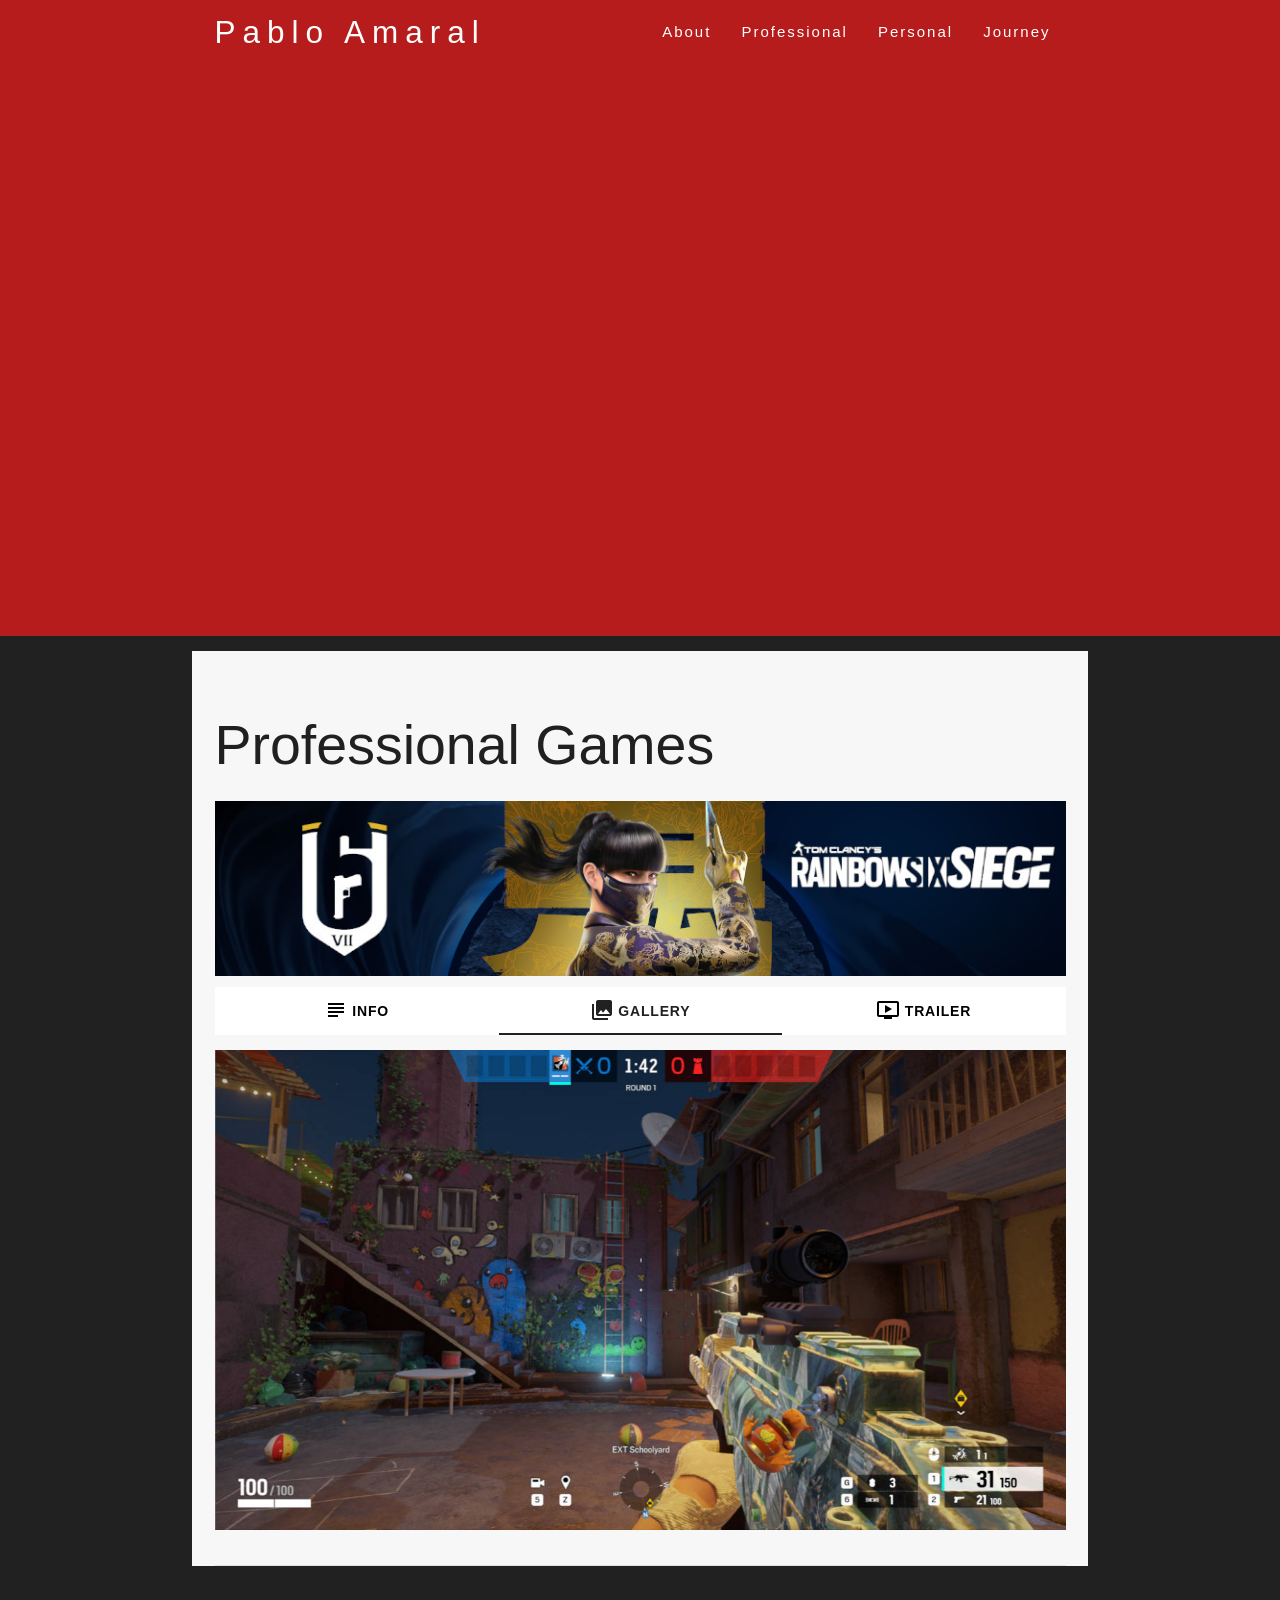
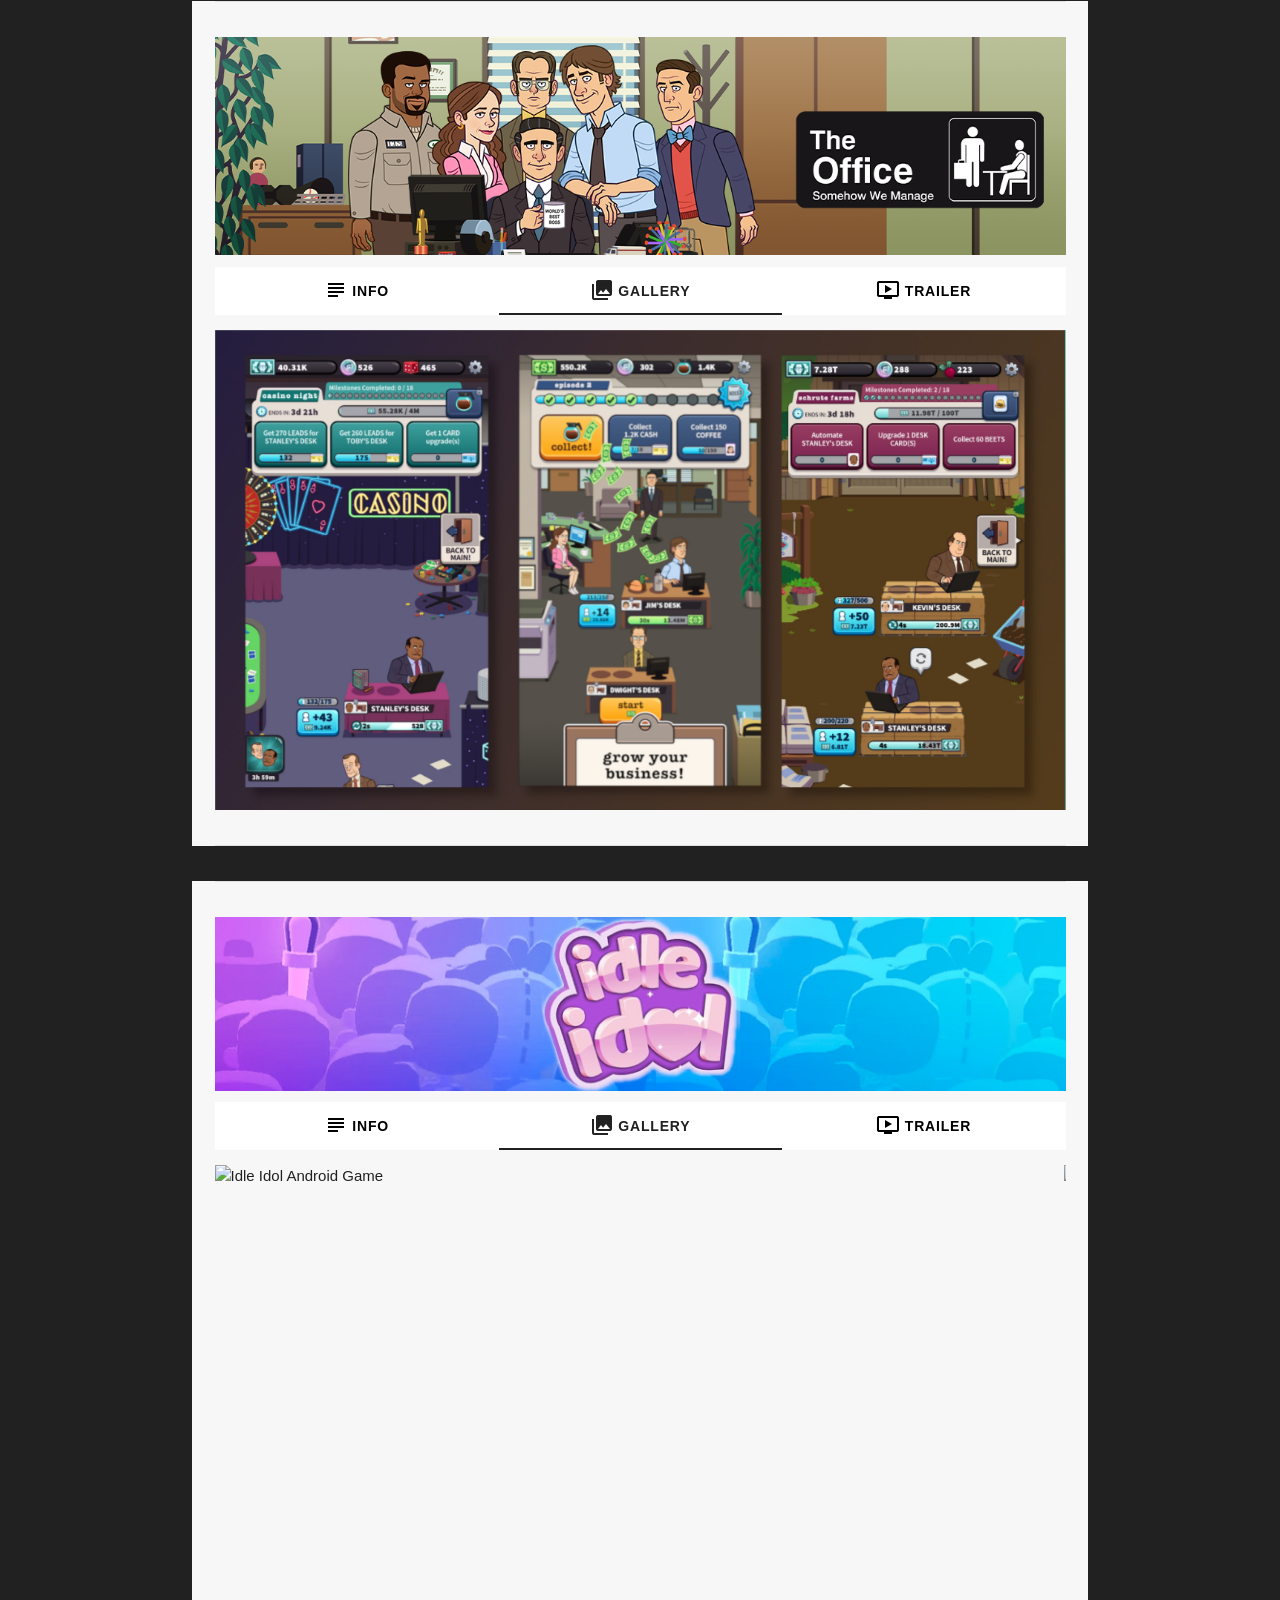
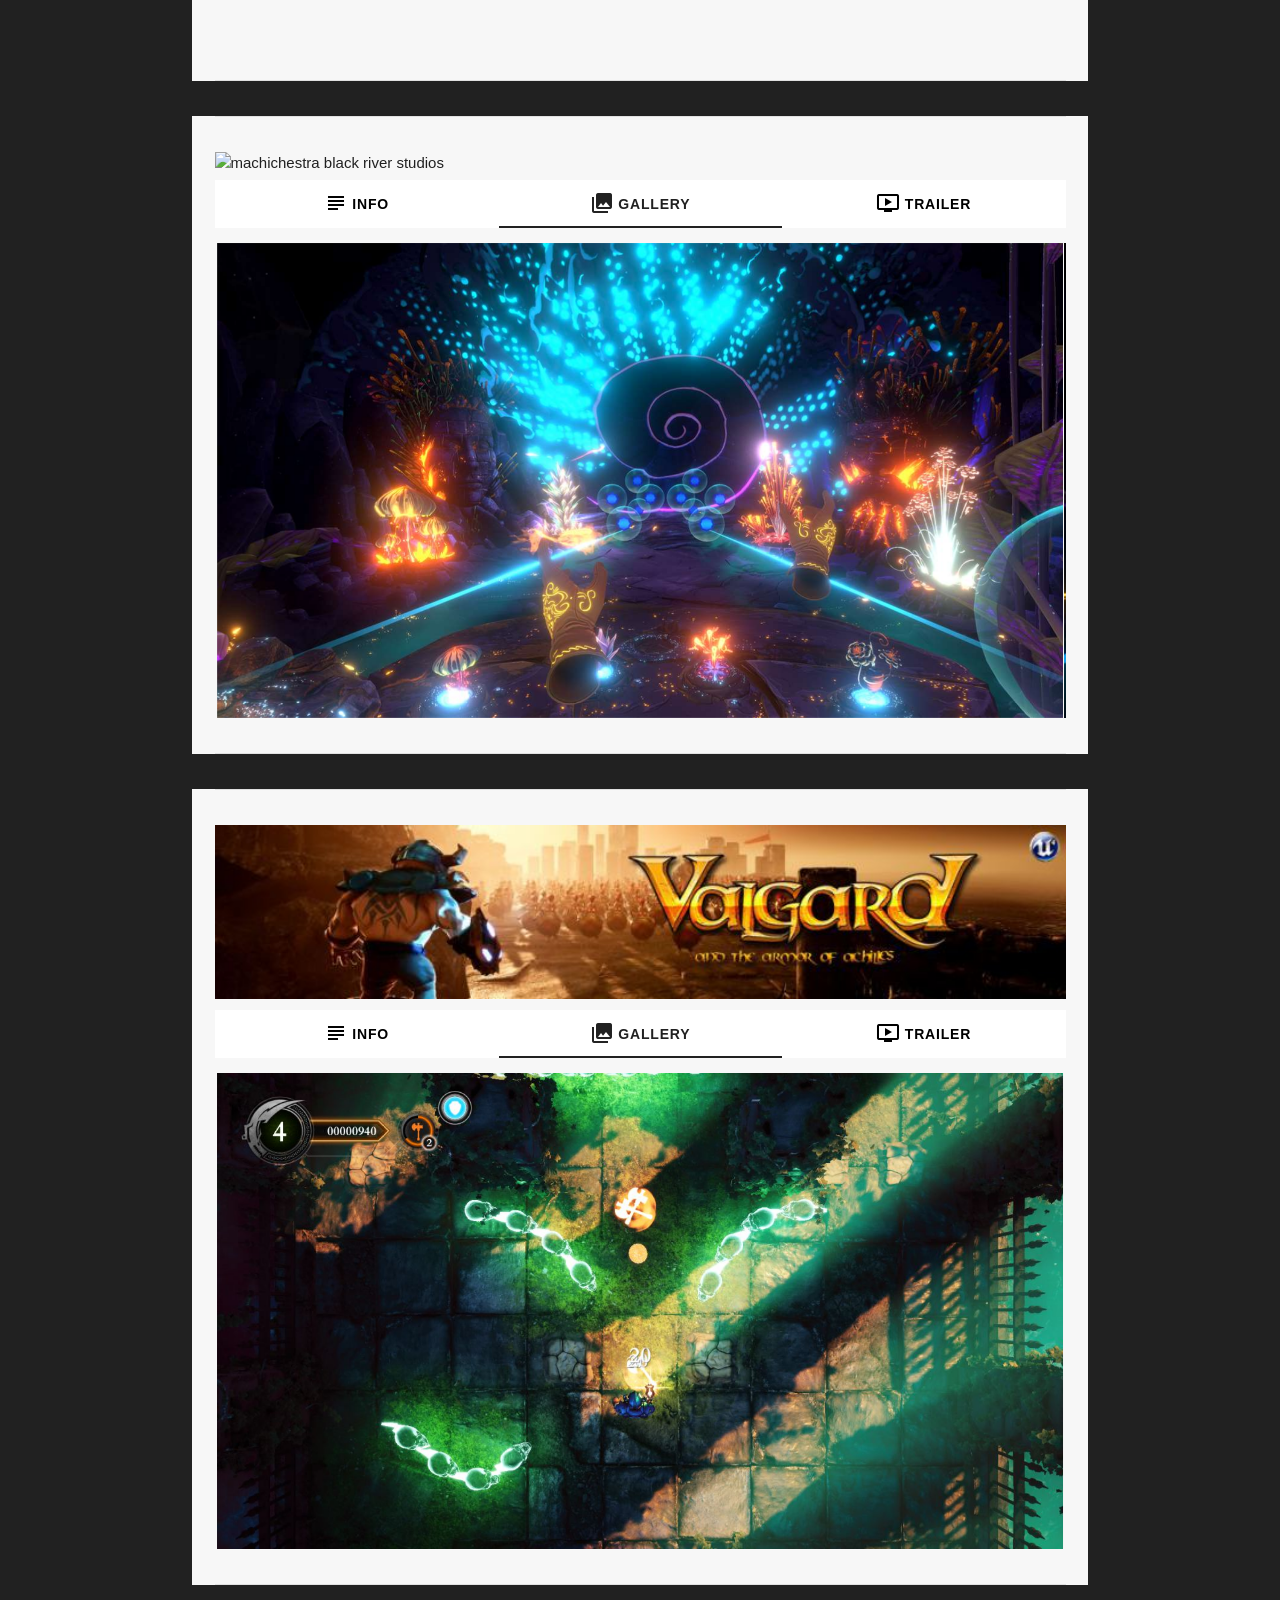
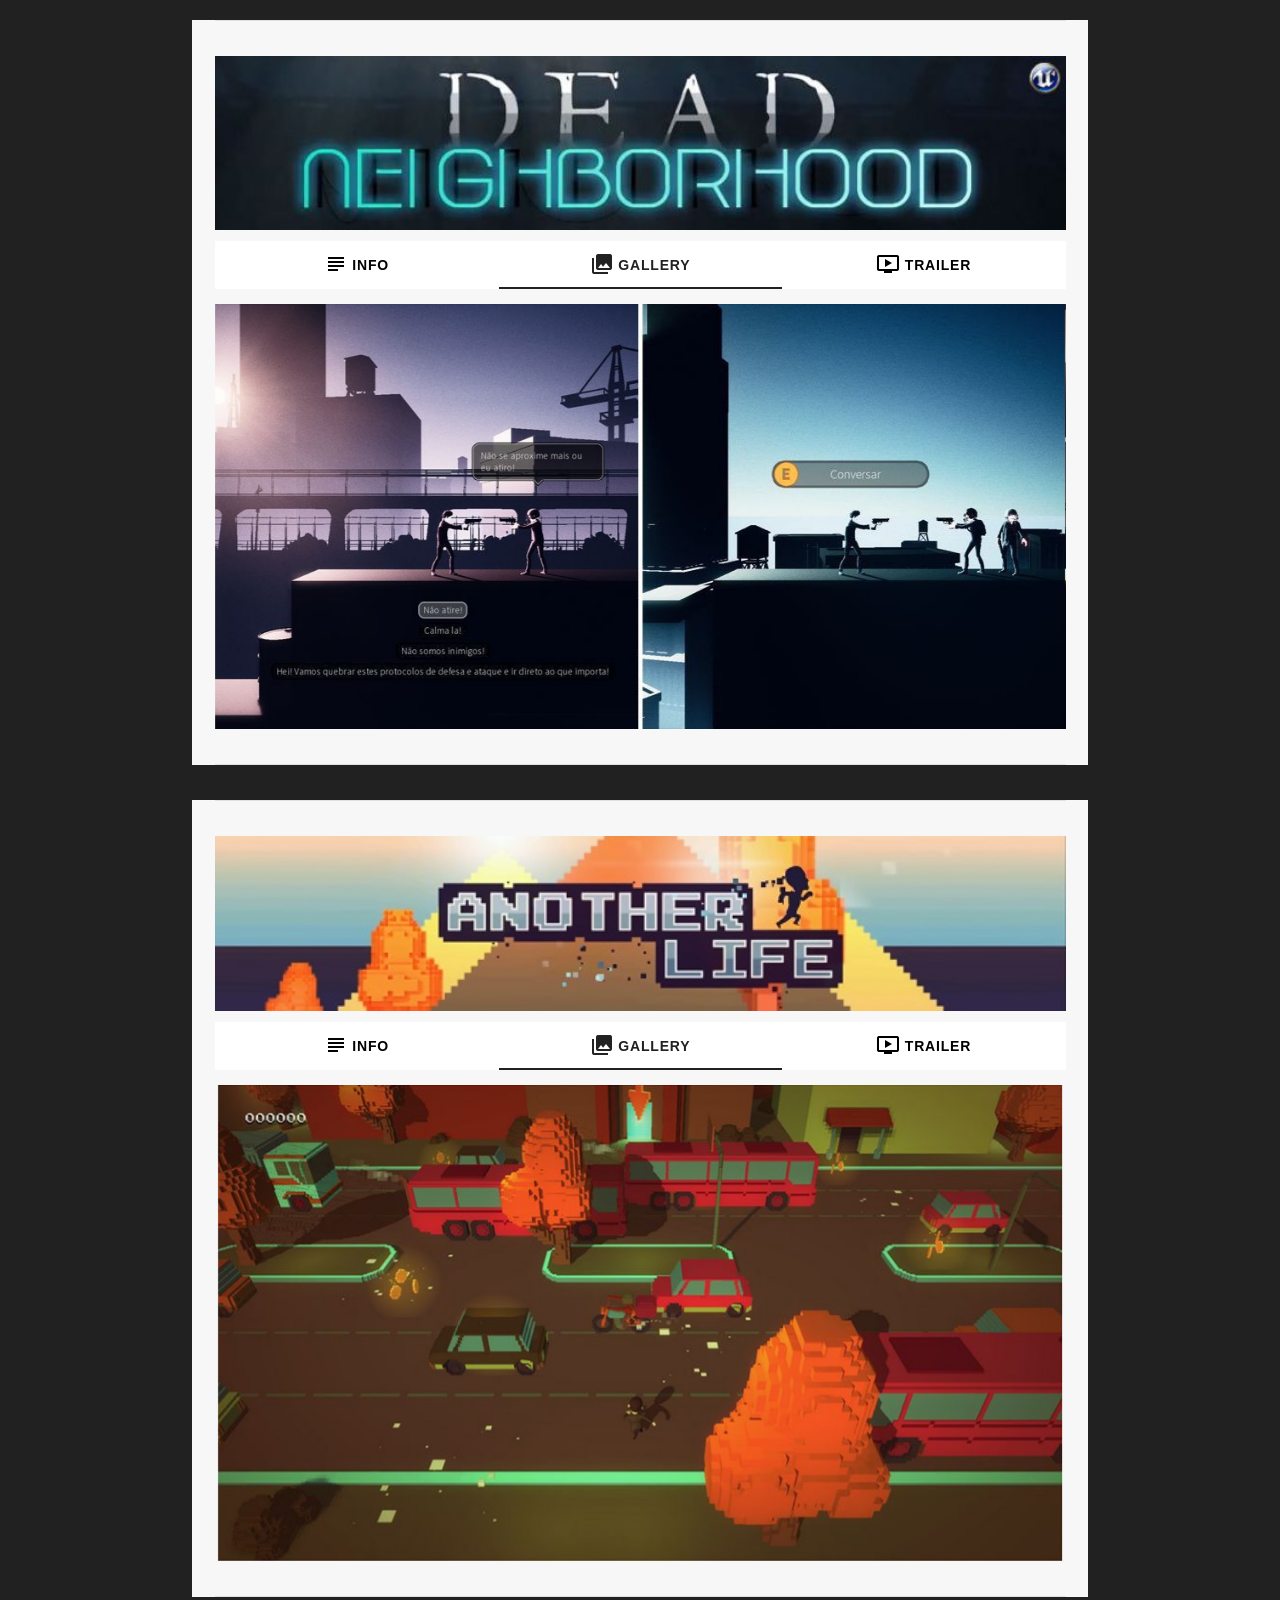
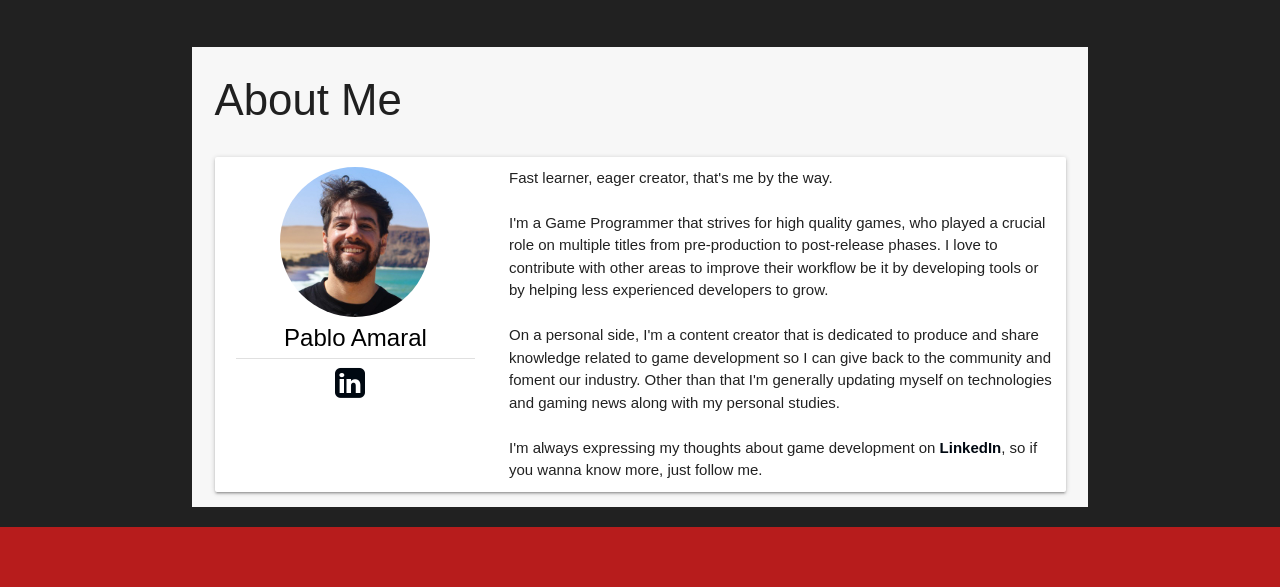
<file: index_notext.html>
<!DOCTYPE html>
<html lang="en">
  <head>
    <title>Pablo Amaral - Software Engineer</title>
    <link rel="manifest" href="manifest.json">
    <html xmlns="http://www.w3.org/1999/xhtml" xmlns:fb="http://ogp.me/ns/fb#"></html>
    <link rel="icon" type="image/ico" href="favicon.ico">
    <link rel="icon" sizes="192x192" href="img/Icon/icon-4x.png">
    <link rel="apple-touch-icon" href="img/Icon/icon-4x.png">
    <meta http-equiv="Content-Type" content="text/html; charset=UTF-8">
    <meta charset="utf-8">
    <meta name="Description" content="Pablo Amaral - Game Programmer - Over a decade of years of experience, having worked in 25+ game projects for PC, VR and Mobile.">
    <meta name="google-site-verification" content="google-site-verification=PAwu2GdBtEZj4Yg2TA3lmKxgBr9mUbyyMh4l2l4sqSM">
    <meta name="HandheldFriendly" content="True">
    <meta name="MobileOptimized" content="320">
    <meta http-equiv="Cache-control" content="public">
    <link rel="canonical" href="http://pabloamaral.com/index.html">
    <meta name="mobile-web-app-capable" content="yes">
    <meta http-equiv="cleartype" content="on">
    <meta name="viewport" content="width=device-width, initial-scale=1, maximum-scale=5.0, user-scalable=yes">
    <meta name="theme-color" content="#B71C1C">
    <meta property="og:image" content="img/Cover.jpg">
    <link href="css/pablo.css" type="text/css" rel="stylesheet">
    <link href="css/css_full.css" type="text/css" rel="stylesheet" media="screen,projection">
    <link href="css/materialize.min.css" type="text/css" rel="stylesheet">
    <link href="https://fonts.googleapis.com/icon?family=Material+Icons" as="font" crossOrigin="anonymous" rel="stylesheet">
  </head>
  <body id="top" class="scrollspy">
    <div id="loader-wrapper">
      <div id="loader"></div>
      <div class="loader-section section-left"></div>
      <div class="loader-section section-right"></div>
    </div>
    <div class="navbar-fixed">
      <nav id="nav_f" role="navigation" class="default_color">
        <div class="container">
          <div style="display: block;" class="nav-wrapper"><a id="logo-container" href="index.html" class="brand-logo">Pablo Amaral</a>
            <ul id="nav-mobile" class="right side-nav">
              <li><a href="#about">About</a></li>
              <li><a href="index.html#works">Professional</a></li>
              <li><a href="personal.html#works">Personal</a></li>
              <li><a href="journey.html#journey">Journey</a></li>
            </ul><a id="navigation" href="#" data-activates="nav-mobile" aria-label="Open navigation on mobile" class="button-collapse"><i class="material-icons tabsIcon">dehaze</i></a>
          </div>
        </div>
      </nav>
    </div>
    <div id="index-banner" style="min-height: 250px;" class="section no-pad-bot">
      <iframe id="mainMovie" title="games showreel" width="100%" src="https://player.vimeo.com/video/129312916" style="height: 632px;" frameborder="0" webkitallowfullscreen mozallowfullscreen allowfullscreen></iframe>
    </div>
    <div id="works" class="section">
      <div class="container default_gray container-main"><br>
        <h1 class="header"> Professional Games</h1>
        <div class="row">
          <div class="col s12">
            <div style="margin-bottom: 5px" class="row">
              <div class="col s12">
                <div class="card-image"><img src="img/works/jogo31.jpg" width="100%" alt="Rainbow Six Siege game"></div>
              </div>
            </div>
          </div>
          <div class="col s12">
            <ul class="tabs">
              <li class="tab col s4"><a href="#desc_R6"><i class="material-icons tabsIcon hideWhenSmall">subject</i> Info</a></li>
              <li class="tab col s4"><a href="#gallery_R6" class="active"><i class="material-icons tabsIcon hideWhenSmall">photo_library</i> Gallery</a></li>
              <li class="tab col s4"><a href="#video_R6"><i class="material-icons tabsIcon hideWhenSmall">ondemand_video</i> Trailer</a></li>
            </ul>
          </div>
          <div id="video_R6" class="col s12">
            <div class="video-container">
              <iframe data-src="https://player.vimeo.com/video/860361664" width="100%" height="550" frameborder="0" allow="autoplay; fullscreen" webkitallowfullscreen mozallowfullscreen class="lozad"></iframe>
            </div>
          </div>
          <div id="gallery_R6" class="col s12">
            <div heightMultiplier="0.56380357142857142857142857142857" class="galleryDiv carousel carousel-slider">
              <div class="carousel-fixed-item fixedCarouselDiv noselect"><a class="btn darken-text-2 btn-floating left"><i class="material-icons">keyboard_arrow_left</i></a><a class="btn darken-text-2 btn-floating right"><i class="material-icons">keyboard_arrow_right</i></a></div>
              <div class="carousel-item"><img height="100%" data-src="img/games/R6/r6_2.jpg" alt="Rainbow Six Siege" class="bn lozad"></div>
              <div class="carousel-item"><img height="100%" data-src="img/games/R6/r6_1.jpg" alt="Rainbow Six Siege" class="bn lozad"></div>
              <div class="carousel-item"><img height="100%" data-src="img/games/R6/r6_3.jpg" alt="Rainbow Six Siege" class="bn lozad"></div>
              <div class="carousel-item"><img height="100%" data-src="img/games/R6/r6_4.jpg" alt="Rainbow Six Siege" class="bn lozad"></div>
            </div>
          </div>
          <div id="desc_R6" class="col s12">
            <div class="card gameDescription">
              <div class="card-content">
                <div class="col s12">
                  <h5 class="promo-caption">Tom Clancy's Rainbow Six Siege</h5>
                </div>
                <div class="col s12">
                  <p><span>Proprietary Engine | </span> <a href="https://www.ubisoft.com/en-ca/game/rainbow-six/siege" target="_blank" rel="noopener" class="play-now play-now-right">PC</a> <span>| 05/2023 - Current </span></p><br>
                  <p>Tom Clancy's Rainbow Six Siege is an elite, realistic, tactical team-based shooter where superior planning and execution triumph. It features 5v5 attack vs. defense gameplay and intense close-quarters combat in destructible environments.</p>
                  <div class="hide">
                    <div rel="tag" class="chip">#TomClancy</div>
                    <div rel="tag" class="chip">#RainbowSix</div>
                    <div rel="tag" class="chip">#Siege</div>
                    <div rel="tag" class="chip">#Ubisoft</div>
                  </div><br>
                </div>
              </div>
            </div>
          </div>
        </div>
        <div class="divider"></div>
      </div>
      <div class="container default_gray container-main">
        <div class="divider"></div>
        <div class="row">
          <div class="col s12">
            <div style="margin-bottom: 5px" class="row">
              <div class="col s12">
                <div class="card-image"><img src="img/works/jogo28.png" width="100%" alt="The Office Android Game"></div>
              </div>
            </div>
          </div>
          <div class="col s12">
            <ul class="tabs">
              <li class="tab col s4"><a href="#desc_TheOffice"><i class="material-icons tabsIcon hideWhenSmall">subject</i> Info</a></li>
              <li class="tab col s4"><a href="#gallery_TheOffice" class="active"><i class="material-icons tabsIcon hideWhenSmall">photo_library</i> Gallery</a></li>
              <li class="tab col s4"><a href="#video_TheOffice">
                  <!--i.material-icons.tabsIcon ondemand_video--><i class="material-icons tabsIcon hideWhenSmall">ondemand_video</i> Trailer</a></li>
            </ul>
          </div>
          <div id="video_TheOffice" class="col s12">
            <div class="video-container">
              <iframe width="560" height="315" data-src="https://www.youtube.com/embed/4Ow0HECL4Zg" frameborder="0" allow="accelerometer; autoplay; clipboard-write; encrypted-media; gyroscope; picture-in-picture" allowfullscreen webkitallowfullscreen mozallowfullscreen class="lozad"></iframe>
            </div>
          </div>
          <div id="gallery_TheOffice" class="col s12">
            <div heightMultiplier="0.56380357142857142857142857142857" class="galleryDiv carousel carousel-slider">
              <div class="carousel-fixed-item fixedCarouselDiv noselect"><a class="btn darken-text-2 btn-floating left"><i class="material-icons">keyboard_arrow_left</i></a><a class="btn darken-text-2 btn-floating right"><i class="material-icons">keyboard_arrow_right</i></a></div>
              <div class="carousel-item"><img height="100%" data-src="img/games/TheOffice/TheOffice_1.jpg" alt="The Office Android iOS Game" class="bn lozad"></div>
              <div class="carousel-item"><img height="100%" data-src="img/games/TheOffice/TheOffice_2.jpg" alt="The Office Android iOS Game" class="bn lozad"></div>
              <div class="carousel-item"><img height="100%" data-src="img/games/TheOffice/TheOffice_4.jpg" alt="The Office Android iOS Game" class="bn lozad"></div>
              <div class="carousel-item"><img height="100%" data-src="img/games/TheOffice/TheOffice_3.jpg" alt="The Office Android iOS Game" class="bn lozad"></div>
            </div>
          </div>
          <div id="desc_TheOffice" class="col s12">
            <div class="card gameDescription">
              <div class="card-content">
                <div class="col s12">
                  <h5 class="promo-caption">The Office Somehow We Manage</h5>
                </div>
                <div class="col s12">
                  <p><span>Unity | </span> <a href="https://play.google.com/store/apps/details?id=com.eastsidegames.theofficeswm&amp;hl=en&amp;gl=US" target="_blank" rel="noopener" class="play-now play-now-left">Android</a> <span>/ </span> <a href="https://apps.apple.com/app/the-office-somehow-we-manage/id1585729056" target="_blank" rel="noopener" class="play-now play-now-right">iOS</a> <span>| 03/2021 - 04/2023 </span></p><br>
                  <p>Tap your way to record profits at Dunder Mifflin! Get down to business with Michael Scott, Jim Halpert, Pam Beesly, Kelly Kapoor, Dwight Schrute, Stanley Hudson and your Scranton branch favorites and make some sales!</p>
                  <ul>
                    <li>
                      <h5 class="sub-title">Achievements</h5>
                    </li>
                    <li>- Integral part of the development during Beta, Release and Live versions.</li>
                    <li>- Over 500k downloads from Android and iOS combined.</li>
                    <li>- Delivered features in multiple areas including UI; Remote content delivery; Analytics; Ads; Game balance; Performance; Audio; etc.</li>
                    <li>- Improved code quality by doing code reviews and guiding less experienced engineers.</li>
                    <li>- Coordinate with Design, Art and UI/UX teams to collect requirements for assembling feature development plans.</li>
                  </ul>
                  <div class="hide">
                    <div rel="tag" class="chip">#TheOffice</div>
                    <div rel="tag" class="chip">#Android</div>
                    <div rel="tag" class="chip">#IOS</div>
                    <div rel="tag" class="chip">#EastSideGames</div>
                  </div><br>
                </div>
              </div>
            </div>
          </div>
        </div>
        <div class="divider"></div>
      </div>
      <div class="container default_gray container-main">
        <div class="divider"></div>
        <div class="row">
          <div class="col s12">
            <div style="margin-bottom: 5px" class="row">
              <div class="col s12">
                <div class="card-image"><img src="img/works/jogo26.jpg" width="100%" alt="Idle Idol Android Game"></div>
              </div>
            </div>
          </div>
          <div class="col s12">
            <ul class="tabs">
              <li class="tab col s4"><a href="#desc_IdleIdol"><i class="material-icons tabsIcon hideWhenSmall">subject</i> Info</a></li>
              <li class="tab col s4"><a href="#gallery_IdleIdol" class="active"><i class="material-icons tabsIcon hideWhenSmall">photo_library</i> Gallery</a></li>
              <li class="tab col s4"><a href="#video_IdleIdol"><i class="material-icons tabsIcon hideWhenSmall">ondemand_video</i> Trailer</a></li>
            </ul>
          </div>
          <div id="video_IdleIdol" class="col s12">
            <div class="video-container">
              <iframe data-src="https://player.vimeo.com/video/497232901" width="100%" height="550" frameborder="0" allow="autoplay; fullscreen" webkitallowfullscreen mozallowfullscreen class="lozad"></iframe>
            </div>
          </div>
          <div id="gallery_IdleIdol" class="col s12">
            <div heightMultiplier="0.56380357142857142857142857142857" class="galleryDiv carousel carousel-slider">
              <div class="carousel-fixed-item fixedCarouselDiv noselect"><a class="btn darken-text-2 btn-floating left"><i class="material-icons">keyboard_arrow_left</i></a><a class="btn darken-text-2 btn-floating right"><i class="material-icons">keyboard_arrow_right</i></a></div>
              <div class="carousel-item"><img height="100%" data-src="img/games/IdleIdol/IdleIdol_1.jpg" alt="Idle Idol Android Game" class="bn lozad"></div>
              <div class="carousel-item"><img height="100%" data-src="img/games/IdleIdol/IdleIdol_2.jpg" alt="Idle Idol Android Game" class="bn lozad"></div>
              <div class="carousel-item"><img height="100%" data-src="img/games/IdleIdol/IdleIdol_3.jpg" alt="Idle Idol Android Game" class="bn lozad"></div>
              <div class="carousel-item"><img height="100%" data-src="img/games/IdleIdol/IdleIdol_4.jpg" alt="Idle Idol Android Game" class="bn lozad"></div>
            </div>
          </div>
          <div id="desc_IdleIdol" class="col s12">
            <div class="card gameDescription">
              <div class="card-content">
                <div class="col s12">
                  <h5 class="promo-caption">Idle Idol</h5>
                </div>
                <div class="col s12">
                  <p><span>Unity | </span> <a href="https://play.google.com/store/apps/details?id=net.blackriverstudios.pyxis" target="_blank" rel="noopener" class="play-now play-now-left">Android&nbsp</a> <span>| 05-12/2019 </span></p><br>
                  <p>Idle Idol is an incremental game in which you have to make your k-pop group flourish by earning and reinvesting money in your business, making your fanbase grow bigger and bigger, taking your fame to unimaginable places and even worlds.</p>
                  <ul>
                    <li>
                      <h5 class="sub-title">Responsibilities</h5>
                    </li>
                    <li>- As a generalist programmer, I implemented multiple parts of the game, like player skills, levels, in-app purchase, monetization via ads, localization, online save, local notifications, UI, VFX, game audio etc.</li>
                  </ul>
                  <div class="hide">
                    <div rel="tag" class="chip">#Unity</div>
                    <div rel="tag" class="chip">#IdleIdol</div>
                    <div rel="tag" class="chip">#Android</div>
                    <div rel="tag" class="chip">#IOD</div>
                    <div rel="tag" class="chip">#Clicker</div>
                    <div rel="tag" class="chip">#Black River Studios</div>
                  </div><br>
                </div>
              </div>
            </div>
          </div>
        </div>
        <div class="divider"></div>
      </div>
      <div class="container default_gray container-main">
        <div class="divider"></div>
        <div class="row">
          <div class="col s12">
            <div style="margin-bottom: 5px" class="row">
              <div class="col s12">
                <div class="card-image"><img data-src="img/works/jogo24.jpg" width="100%" alt="machichestra black river studios" class="lozad"></div>
              </div>
            </div>
          </div>
          <div class="col s12">
            <ul class="tabs">
              <li class="tab col s4"><a href="#desc_Magichestra"><i class="material-icons tabsIcon hideWhenSmall">subject</i> Info</a></li>
              <li class="tab col s4"><a href="#gallery_Magichestra" class="active"><i class="material-icons tabsIcon hideWhenSmall">photo_library</i> Gallery</a></li>
              <li class="tab col s4"><a href="#video_Magichestra"><i class="material-icons tabsIcon hideWhenSmall">ondemand_video</i> Trailer</a>
                <!--a(href="https://www.microsoft.com/en-us/p/magichestra/9mtf7wfnhws8", target="_blank", rel="noopener")
                i.material-icons.tabsIcon.hideWhenSmall shopping_cart
                |  Store
                -->
              </li>
            </ul>
          </div>
          <div id="video_Magichestra" class="col s12">
            <div class="video-container">
              <iframe data-src="https://player.vimeo.com/video/804772221" width="100%" height="550" frameborder="0" allow="autoplay; fullscreen" webkitallowfullscreen mozallowfullscreen class="lozad"></iframe>
            </div>
          </div>
          <div id="gallery_Magichestra" class="col s12">
            <div heightMultiplier="0.55894163101973230302194011315027" class="galleryDiv carousel carousel-slider">
              <div class="carousel-fixed-item fixedCarouselDiv noselect"><a class="btn darken-text-2 btn-floating left"><i class="material-icons">keyboard_arrow_left</i></a><a class="btn darken-text-2 btn-floating right"><i class="material-icons">keyboard_arrow_right</i></a></div>
              <div class="carousel-item"><img height="100%" data-src="img/games/Magichestra/magichestra_01.jpg" alt="machichestra black river studios game" class="bn lozad"></div>
              <div class="carousel-item"><img height="100%" data-src="img/games/Magichestra/magichestra_04.jpg" alt="machichestra black river studios game" class="bn lozad"></div>
              <div class="carousel-item"><img height="100%" data-src="img/games/Magichestra/magichestra_03.jpg" alt="machichestra black river studios game" class="bn lozad"></div>
              <div class="carousel-item"><img height="100%" data-src="img/games/Magichestra/magichestra_02.jpg" alt="machichestra black river studios game" class="bn lozad"></div>
            </div>
          </div>
          <div id="desc_Magichestra" class="col s12">
            <div class="card gameDescription">
              <div class="card-content">
                <!--.col.l8.m9.s12-->
                <div class="col s12">
                  <h5 class="promo-caption">Magichestra</h5>
                </div>
                <!--.col.l4.m3.s12.work-role
                h5.sub-title
                    | Gameplay Engineer
                -->
                <div class="col s12">
                  <p><span>Unity | </span> <a href="https://www.microsoft.com/en-us/p/magichestra/9mtf7wfnhws8" target="_blank" rel="noopener" class="play-now play-now-left">Windows Mixed Reality</a> <span>| 03/2021 - Current </span></p><br>
                  <p>Magichestra is a Virtual Reality Musical game where you, the player, become the Maestro of your own orchestra, made of magical instruments that give life to the classical pieces. When the orchestra is ready, the Maestro steps on the stage to conduct the piece, performing specific gestures, be it a flick of the hand or a grand sweeping motion, and following the rhythm of each musical piece.</p>
                  <ul>
                    <li>
                      <h5 class="sub-title">Responsibilities</h5>
                    </li>
                    <li>- Implement multiple parts of gameplay, like rhythm gameplay and gesture recognition system.</li>
                    <li>- Work with tech artists developing tools according to their needs, like a system to sync environmental FX with the music.</li>
                  </ul>
                  <div class="hide">
                    <div rel="tag" class="chip">#Unity</div>
                    <div rel="tag" class="chip">#Magichestra</div>
                    <div rel="tag" class="chip">#VR</div>
                    <div rel="tag" class="chip">#Windows Mixed Reality</div>
                    <div rel="tag" class="chip">#Rhythm Game</div>
                  </div>
                </div>
              </div>
            </div>
          </div>
        </div>
        <div class="divider"></div>
      </div>
      <div class="container default_gray container-main">
        <div class="divider"></div>
        <div class="row">
          <div class="col s12">
            <div style="margin-bottom: 5px" class="row">
              <div class="col s12">
                <div class="card-image"><img data-src="img/works/jogo20.jpg" width="100%" alt="valgard" class="lozad"></div>
              </div>
            </div>
          </div>
          <div class="col s12">
            <ul class="tabs">
              <li class="tab col s4"><a href="#desc_Valgard"><i class="material-icons tabsIcon hideWhenSmall">subject</i> Info</a></li>
              <li class="tab col s4"><a href="#gallery_Valgard" class="active"><i class="material-icons tabsIcon hideWhenSmall">photo_library</i> Gallery</a></li>
              <li class="tab col s4"><a href="#video_Valgard"><i class="material-icons tabsIcon hideWhenSmall">ondemand_video</i> Trailer</a></li>
            </ul>
          </div>
          <div id="video_Valgard" class="col s12">
            <div class="video-container">
              <iframe data-src="https://player.vimeo.com/video/428150581" width="100%" height="550" frameborder="0" allow="autoplay; fullscreen" webkitallowfullscreen mozallowfullscreen class="lozad"></iframe>
            </div>
          </div>
          <div id="gallery_Valgard" class="col s12">
            <div heightMultiplier="0.55894163101973230302194011315027" class="galleryDiv carousel carousel-slider">
              <div class="carousel-fixed-item fixedCarouselDiv noselect"><a class="btn darken-text-2 btn-floating left"><i class="material-icons">keyboard_arrow_left</i></a><a class="btn darken-text-2 btn-floating right"><i class="material-icons">keyboard_arrow_right</i></a></div>
              <div class="carousel-item"><img height="100%" data-src="img/games/Valgard/valgard_01.jpg" alt="valgard" class="bn lozad"></div>
              <div class="carousel-item"><img height="100%" data-src="img/games/Valgard/valgard_03.jpg" alt="valgard" class="bn lozad"></div>
              <div class="carousel-item"><img height="100%" data-src="img/games/Valgard/valgard_04.jpg" alt="valgard" class="bn lozad"></div>
              <div class="carousel-item"><img height="100%" data-src="img/games/Valgard/valgard_02.jpg" alt="valgard" class="bn lozad"></div>
            </div>
          </div>
          <div id="desc_Valgard" class="col s12">
            <div class="card gameDescription">
              <div class="card-content">
                <!--.col.l8.m9.s12-->
                <div class="col s12">
                  <h5 class="promo-caption">Valgard and The Armor of Achilles</h5>
                </div>
                <!--.col.l4.m3.s12.work-role
                h5.sub-title
                    | Game Developer
                -->
                <div class="col s12">
                  <p>
                     
                    UE4 | Steam | 08/2014 - 12/2017
                  </p><br>
                  <p>Valgard and The Armor of Achilles is a top down shoot 'em up video game developed by Revolver Game Studio, which brings to this generation the renowned gameplay of games like Knightmare (MSX) and Elemental Master (Sega Genesis). </p>
                  <ul>
                    <li>
                      <h5 class="sub-title">Responsibilities</h5>
                    </li>
                    <li>- Implemented multiple parts of gameplay, like characters and level behaviors.</li>
                    <li>- Work close to the artists developing special tools according to their necessities.</li>
                    <li>- Develop object-oriented classes such as weapons and characters, simplifying the game escalation process.</li>
                  </ul>
                  <div class="hide">
                    <div rel="tag" class="chip">#Steam</div>
                    <div rel="tag" class="chip">#Unreal Engine 4</div>
                    <div rel="tag" class="chip">#Valgard</div>
                    <div rel="tag" class="chip">#Shoot'em up</div>
                  </div>
                </div>
              </div>
            </div>
          </div>
        </div>
        <div class="divider"></div>
      </div>
      <div class="container default_gray container-main">
        <div class="divider"></div>
        <div class="row">
          <div class="col s12">
            <div style="margin-bottom: 5px" class="row">
              <div class="col s12">
                <div class="card-image"><img data-src="img/works/jogo23.jpg" width="100%" alt="minovelt game" class="lozad"></div>
              </div>
            </div>
          </div>
          <div class="col s12">
            <ul class="tabs">
              <li class="tab col s4"><a href="#desc_Dead"><i class="material-icons tabsIcon hideWhenSmall">subject</i> Info</a></li>
              <li class="tab col s4"><a href="#gallery_Dead" class="active"><i class="material-icons tabsIcon hideWhenSmall">photo_library</i> Gallery</a></li>
              <li class="tab col s4"><a href="#video_Dead"><i class="material-icons tabsIcon hideWhenSmall">ondemand_video</i> Trailer</a></li>
            </ul>
          </div>
          <div id="video_Dead" class="col s12">
            <div class="video-container">
              <iframe data-src="https://player.vimeo.com/video/428158067" width="100%" height="550" frameborder="0" allow="autoplay; fullscreen" webkitallowfullscreen mozallowfullscreen class="lozad"></iframe>
            </div>
          </div>
          <div id="gallery_Dead" class="col s12">
            <div heightMultiplier="0.49954118945770663722919828894715" class="galleryDiv carousel carousel-slider">
              <div class="carousel-fixed-item fixedCarouselDiv noselect"><a class="btn darken-text-2 btn-floating left"><i class="material-icons">keyboard_arrow_left</i></a><a class="btn darken-text-2 btn-floating right"><i class="material-icons">keyboard_arrow_right</i></a></div>
              <div class="carousel-item"><img height="100%" data-src="img/games/DeadNeighborhood/minovelt_011.jpg" alt="minovelt game" class="bn lozad"></div>
              <div class="carousel-item"><img height="100%" data-src="img/games/DeadNeighborhood/minovelt_033.jpg" alt="minovelt game" class="bn lozad"></div>
            </div>
          </div>
          <div id="desc_Dead" class="col s12">
            <div class="card gameDescription">
              <div class="card-content">
                <!--.col.l8.m9.s12-->
                <div class="col s12">
                  <h5 class="promo-caption">Dead Neighborhood</h5>
                </div>
                <!--.col.l4.m3.s12.work-role
                h5.sub-title
                    | Level Designer
                -->
                <div class="col s12">
                  <p>
                     
                    UE4 | Serious Game | 02-08/2017
                  </p><br>
                  <p>Dead Neighborhood is a side scrolling adventure where the player needs to talk to NPC's, hostiles or not, accomplish side missions and advance. The player needs to escape from an infested city, searching for the safe zone in each level.</p>
                  <ul>
                    <li>
                      <h5 class="sub-title">Responsibilities</h5>
                    </li>
                    <li>- Grayboxed all the levels inside engine, also placing enemies powers ups and others.</li>
                    <li>- Designed all the games missions, based on the client necessities for the game.</li>
                  </ul>
                  <div class="hide">
                    <div rel="tag" class="chip">#PC</div>
                    <div rel="tag" class="chip">#Serious Game</div>
                    <div rel="tag" class="chip">#Unreal Engine 4</div>
                    <div rel="tag" class="chip">#Dead Neighborhood</div>
                    <div rel="tag" class="chip">#Adventure</div>
                  </div><br>
                </div>
              </div>
            </div>
          </div>
        </div>
        <div class="divider"></div>
      </div>
      <div class="container default_gray container-main">
        <div class="divider"></div>
        <div class="row">
          <div class="col s12">
            <div style="margin-bottom: 5px" class="row">
              <div class="col s12">
                <div class="card-image"><img data-src="img/works/jogo25.jpg" width="100%" alt="valgard" class="lozad"></div>
              </div>
            </div>
          </div>
          <div class="col s12">
            <ul class="tabs">
              <li class="tab col s4"><a href="#desc_AnotherLife"><i class="material-icons tabsIcon hideWhenSmall">subject</i> Info</a></li>
              <li class="tab col s4"><a href="#gallery_AnotherLife" class="active"><i class="material-icons tabsIcon hideWhenSmall">photo_library</i> Gallery</a></li>
              <li class="tab col s4"><a href="#video_AnotherLife"><i class="material-icons tabsIcon hideWhenSmall">ondemand_video</i> Trailer</a></li>
            </ul>
          </div>
          <div id="video_AnotherLife" class="col s12">
            <div class="video-container">
              <iframe data-src="https://player.vimeo.com/video/492919814" width="100%" height="550" frameborder="0" allow="autoplay; fullscreen" webkitallowfullscreen mozallowfullscreen class="lozad"></iframe>
            </div>
          </div>
          <div id="gallery_AnotherLife" class="col s12">
            <div heightMultiplier="0.55894163101973230302194011315027" class="galleryDiv carousel carousel-slider">
              <div class="carousel-fixed-item fixedCarouselDiv noselect"><a class="btn darken-text-2 btn-floating left"><i class="material-icons">keyboard_arrow_left</i></a><a class="btn darken-text-2 btn-floating right"><i class="material-icons">keyboard_arrow_right</i></a></div>
              <div class="carousel-item"><img height="100%" data-src="img/games/AnotherLife/AnotherLife_4.jpg" alt="Another Life Minovelt" class="bn lozad"></div>
              <div class="carousel-item"><img height="100%" data-src="img/games/AnotherLife/AnotherLife_3.jpg" alt="Another Life Minovelt" class="bn lozad"></div>
              <div class="carousel-item"><img height="100%" data-src="img/games/AnotherLife/AnotherLife_2.jpg" alt="Another Life Minovelt" class="bn lozad"></div>
              <div class="carousel-item"><img height="100%" data-src="img/games/AnotherLife/AnotherLife_1.jpg" alt="Another Life Minovelt" class="bn lozad"></div>
            </div>
          </div>
          <div id="desc_AnotherLife" class="col s12">
            <div class="card gameDescription">
              <div class="card-content">
                <div class="col s12">
                  <h5 class="promo-caption">Another Life</h5>
                </div>
                <div class="col s12">
                  <p>
                     
                    Unity | PC | 2016
                  </p><br>
                  <p>The game is composed of 4 mini-games that have the purpose of evaluating abilities and competences related to coaching. In an entertaining way the game collects the user actions and in the end of the game a report is generated showing data related to the competences of the user.</p>
                  <ul>
                    <li>
                      <h5 class="sub-title">Responsibilities</h5>
                    </li>
                    <li>- Served as QA to assure the game's quality.</li>
                    <li>- Ported the game from PC to the browser fixing bugs that appear during this transition.</li>
                  </ul>
                  <div class="hide">
                    <div rel="tag" class="chip">#PC</div>
                    <div rel="tag" class="chip">#Unity</div>
                    <div rel="tag" class="chip">#Minovelt</div>
                    <div rel="tag" class="chip">#Another Life</div>
                    <div rel="tag" class="chip">#Game</div>
                  </div>
                </div>
              </div>
            </div>
          </div>
        </div>
        <div class="divider"></div>
      </div>
    </div>
    <div class="container default_gray container-main">
      <div class="row">
        <div class="col s12">
          <h3 id="about" class="header"> About Me</h3>
        </div>
        <div class="col s12">
          <div class="card card-avatar">
            <div style="padding: 10px !important;" class="card-content">
              <div style="margin-bottom: 0px;" class="row">
                <div class="col l4 m12 s12">
                  <div class="col l12 m6 s12"><img data-src="img/pabloamaral2.jpg" alt="Pablo Amaral" class="lozad"></div>
                  <div class="col l12 m6 s12"><span class="card-title text-darken-4 paddingName">Pablo Amaral<br>
                      <div class="divider small"></div><a href="https://www.linkedin.com/in/pabloamaralf/" target="_blank" style="margin-right: 10px;" aria-label="Pablo Amaral LinkedIn" rel="noopener" alt="LinkedIn" class="default_color_text text-lighten-2"><i class="fa fa-linkedin-square footer-social"></i></a></span></div><br class="hideWhenBig">
                </div>
                <div style="text-align: left;" class="col l8 m12 s12">
                  <p style="margin-top: 0px;">Fast learner, eager creator, that's me by the way.</p><br>
                  <p>I'm a Game Programmer that strives for high quality games, who played a crucial role on multiple titles from pre-production to post-release phases. I love to contribute with other areas to improve their workflow be it by developing tools or by helping less experienced developers to grow.</p><br>
                  <p>On a personal side, I'm a content creator that is dedicated to produce and share knowledge related to game development so I can give back to the community and foment our industry. Other than that I'm generally updating myself on technologies and gaming news along with my personal studies.</p><br>
                  <p>I'm always expressing my thoughts about game development on <b><a href="https://www.linkedin.com/in/pabloamaralf/", target="_blank", class="feed_link">LinkedIn</a></b>, so if you wanna know more, just follow me.</p>
                </div>
              </div>
            </div>
          </div>
        </div>
      </div>
    </div>
    <div id="videoModal" class="modal">
      <div class="modal-content">
        <div style="min-height: 250px;" class="section no-pad-bot">
          <iframe src="" width="100%" height="632" frameborder="0" allowfullscreen webkitallowfullscreen mozallowfullscreen class="video"></iframe>
        </div>
      </div>
    </div>
    <div style="height: 60px;" class="default_color scrollspy">
    </div>
    <script src="js/plugin-min.js"></script>
    <script src="js/materialize.min.js"></script>
    <script>
      window.videoModals = {};
      window.carouselInitalized = false;
      
      $( document ).ready(function() {
          setTimeout(function(){
      
              $( "#mainMovie" ).height(
                  window.GetMainMovieHeight()
              );
      
              ConfigModals();
              ConfigSmallBigImages();
              ConfigCarousel();
              ResizeGalleries();
      
              document.onkeydown = window.ProcessButtonPressed;
              //setTimeout(function() { $( window ).resize(); }, 100);
          }, 200);
      });
      
      window.ConfigCarousel = function()
      {
          if (carouselInitalized == true)
          {
              return;
          }
      
          $(".tabs").on( "click","a", function() {
              if ($(this).attr("href") != null) {
                  window.StopVideos($(this));
                  var splitValues = $(this).attr("href").split("_");
      
                  if (splitValues[0] == "#gallery") {
                      $( window ).resize();
                  }
              }
          });
      
          $(".fixedCarouselDiv").on("click", "a", function() {
              PassGallery($(this).hasClass("right"), $(this));
          });
      
          carouselInitalized = true;
          $('.carousel.carousel-slider').carousel({
              fullWidth: true,
              indicators: true,
              shift: -2,
              duration: 150,
              noWrap: true
          });        
      
      };
      
      window.StopVideos = function(clikedButton) {
          // Stop Top video
          StopVideoInsideDiv($('#index-banner'))
      
          // Stop Clicked video
          var clickedTabs = clikedButton.parent().parent();
          var tmpAllAs = $( "a" );
          var foundAs = $(clickedTabs).find(tmpAllAs);
      
          $.each(foundAs, function() {
              var href = $(this).attr("href");
              var splitValues = href.split("_");
      
              if (splitValues[0] == "#video") {
                  StopVideoInsideDiv($(href + " .video-container"));
              }
          });
      
          // Stop Active Videos
          $.each($('.tabs .active'), function() {
              var href = $(this).attr("href");
              var splitValues = href.split("_");
      
              if (splitValues[0] == "#video") {
                  StopVideoInsideDiv($(href + " .video-container"));
              }
          });
      
          /*
          $.each($('.video-container'), function() {
              StopVideoInsideDiv(this);
          });
          */
      };
      
      window.StopVideoInsideDiv = function(div) {
          var videoContainer = $(div).get(0);
          var iframe = $(videoContainer).children(0);
      
          // saves the current iframe source
          var vidsrc = iframe.attr('src');
      
          // sets the source to nothing, stopping the video
          iframe.attr('src',''); 
      
          // sets it back to the correct link so that it reloads immediately on the next window open
          iframe.attr('src', vidsrc);
      };
      
      window.ProcessButtonPressed = function(e) {
          GalleryButtonPressed(e);
          CloseModalPressed(e);
      };
      
      window.GalleryButtonPressed = function(e) {
          e = e || window.event;
      
          if (e.keyCode == 65 || e.keyCode == 37) {
              PassGallery(false, null);
          }
          else if (e.keyCode == 68 || e.keyCode == 39) {
              PassGallery(true, null);
          }
      };
      
      $.fn.isOnScreen = function(){
      
          var win = $(window);
      
          var viewport = {
              top : win.scrollTop(),
              left : win.scrollLeft()
          };
          viewport.right = viewport.left + win.width();
          viewport.bottom = viewport.top + win.height();
      
          var bounds = this.offset();
          bounds.right = bounds.left + this.outerWidth();
          bounds.bottom = bounds.top + this.outerHeight();
          
          //return (!(viewport.right < bounds.left || viewport.left > bounds.right || viewport.bottom < bounds.top || viewport.top > bounds.bottom));
      
          // DECREASE BOUNDS
          //bounds.top += 50;
          //bounds.bottom -= 50;
          
          var objCenter = (bounds.bottom + bounds.top) / 2;
          return (!(viewport.bottom < objCenter || viewport.top > objCenter));
      };
      
      window.PassGallery = function(next, obj) {
          $.each($('.galleryDiv'), function() {
              
              if (obj == null &&$(this).hasClass('noKeyboardScroll'))
                  return;
                  
              if (obj == null || $(this).has(obj).length > 0)
              {
                  if ($(this).isOnScreen() == true) {
                      var instance = M.Carousel.getInstance($(this));
      
                      if (next) {
                          instance.next();
                      } else {
                          instance.prev();
                      }
                  }
                  }
          });
      }
      
      window.ConfigSmallBigImages = function()
      {
          $.each($('.bn'), function( key, value ) {
              value.addEventListener("click", function(){
                  var newSRC = value.getAttribute("src").replace("_small", "");
                  value.setAttribute("src", newSRC);
              });
          });
      };
      
      window.ConfigModals = function()
      {
          /*
          window.modala = $("#videoModal").modal({
              startingTop: '5%',
              endingTop: '5%',
              preventScrolling: true,
          });
          */
          
          $.each($('.openModalVideo'), function( key, value ) {
              var videoUrl = value.getAttribute("href");
              
              value.addEventListener("click", function(){
                  OpenModal(videoUrl);
              });
          });
          /*
          $.each($('.openModalVideo'), function( key, value ) {
              var modalName = value.getAttribute("href");
              
              if (window.videoModals.hasOwnProperty(modalName) == false)
              {
                  window.videoModals[modalName] = $(modalName).modal({
                      startingTop: '5%',
                      endingTop: '5%',
                      preventScrolling: true
                  });
              }
      
              value.addEventListener("click", function(){
                  OpenModal(modalName);
              });
          });
          */
      };
      
      window.OpenModal = function(videoUrl)
      {
          var modalVideo = $("#videoModal");
          
          modalVideo.find(".video").attr( "src", videoUrl);    
          modalVideo.openModal();
      
          $("#lean-overlay").click(OnCloseModal);
      };
      
      window.OnCloseModal = function()
      {
          var modalVideo = $("#videoModal");
          modalVideo.find(".video").attr( "src", "");
      };
      
      window.CloseModalPressed = function(e) {
          e = e || window.event;
      
          if (e.keyCode === 27) {
              OnCloseModal();
          }
      }
      
      $( window ).resize(function() {
          $("#mainMovie").height(
              window.GetMainMovieHeight()
          );
      
          setTimeout(function(){
              ResizeGalleries();
          }, 200);
      });
      
      window.ResizeGalleries = function()
      {
          var galleryHeightMultiplier = 0.56236289374492479608285156770777;
          $.each($('.galleryDiv'), function() {
              
              if ($(this).attr("heightMultiplier") != null) {
                  galleryHeightMultiplier = $(this).attr("heightMultiplier");
              }
      
              var width = $(this).width();
              if (width != 100) {
                  var nHeight = (width * galleryHeightMultiplier) + 'px';
                  //$(this).css('min-height', nHeight);
                  $(this).css('height', nHeight);
              }
          });
      };
      
      window.GetMainMovieHeight = function() 
      {
          var WH  = $( window ).height(),
              WW  = $( window ).width();
          
          var ret = WH - (WH * 0.1);
      
          if (WH > WW) {
              ret = ($( window ).width() / 1.7777);
          } else {
              ret = $( window ).height() - 236;
          }
      
          if (ret < 250) {
            ret = 250;
          } else if (ret > 550) {
            ret = 550;
          }
      
          return ret;
      };
      
      $('#navigation').click(function() {
          var CloseRepeatedSideNav = function(){
              $("#sidenav-overlay").remove();
          };
      
          setTimeout(CloseRepeatedSideNav, 50);
      });
      
      const observer = lozad();
      observer.observe();
    </script>
    <script>
      $( document ).ready(function() {
          $(".gameDescription").hide();
      });
    </script>
  </body>
</html>
</file>
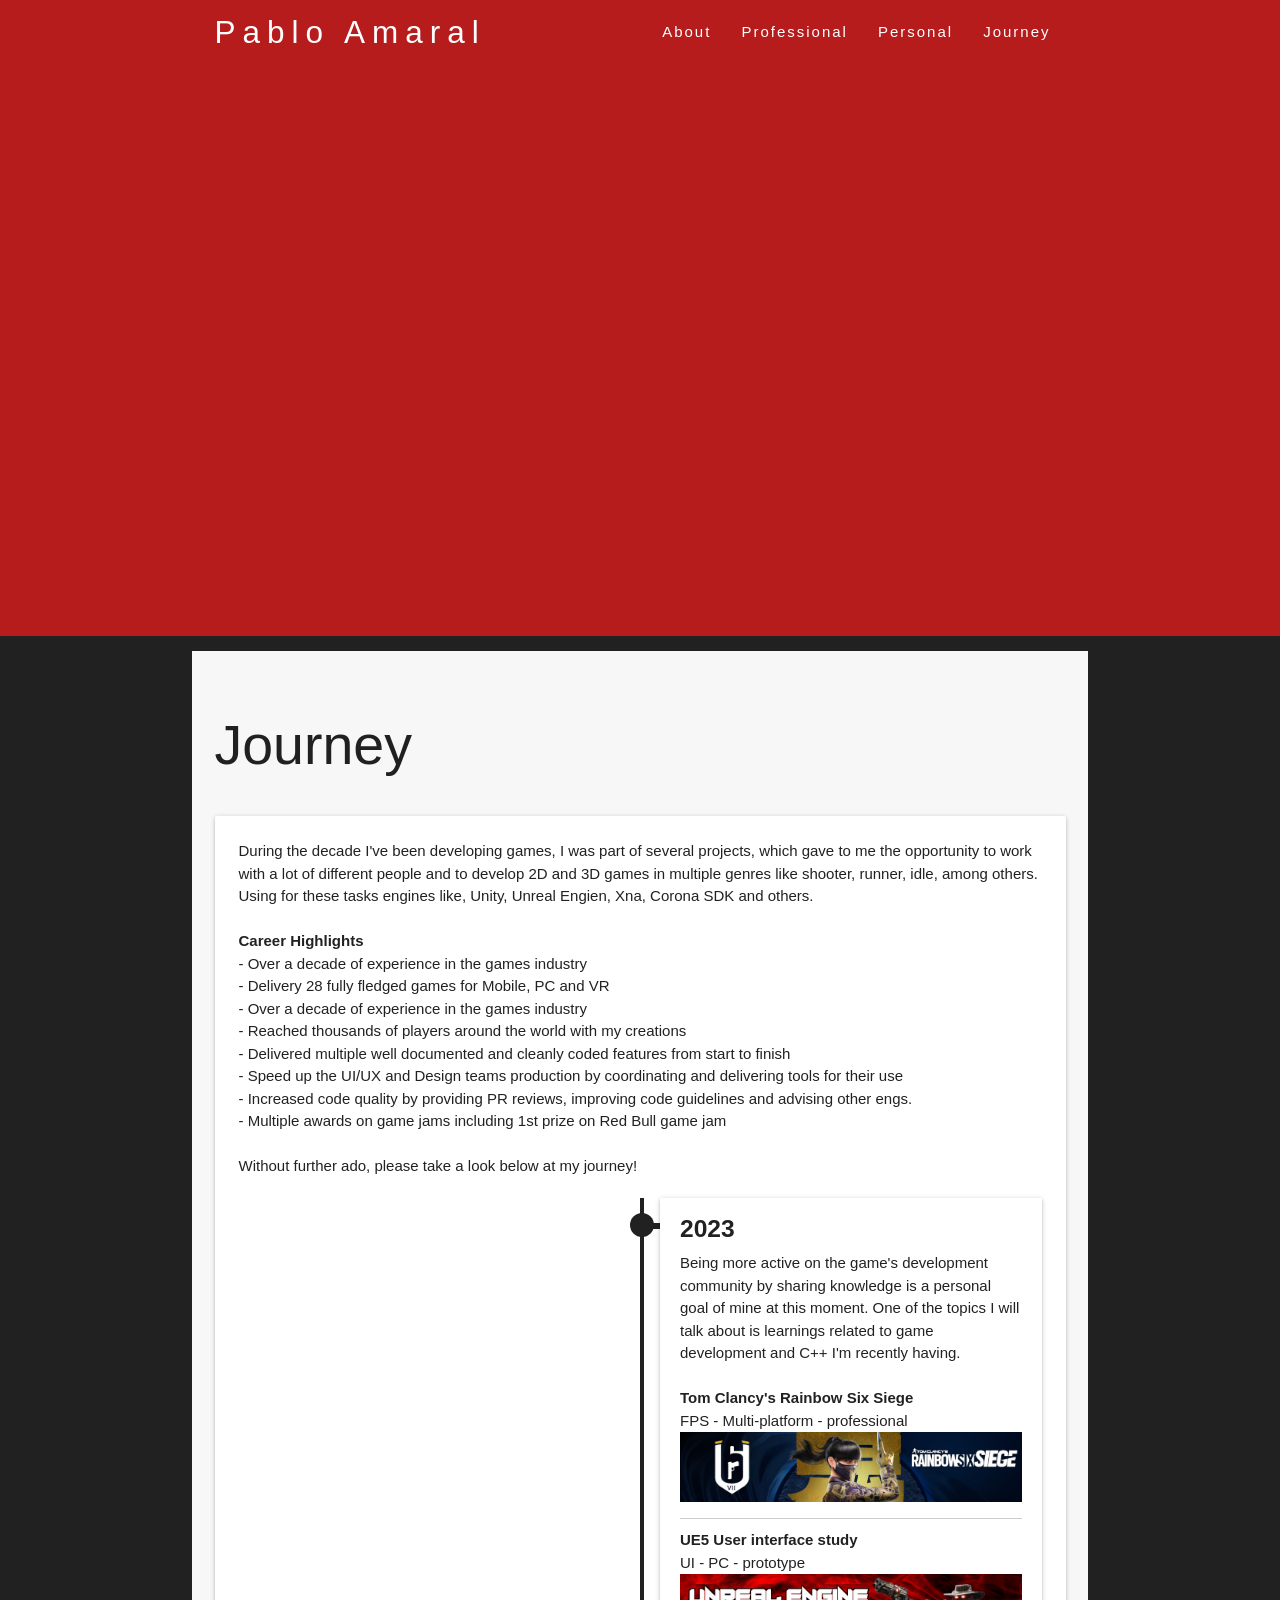
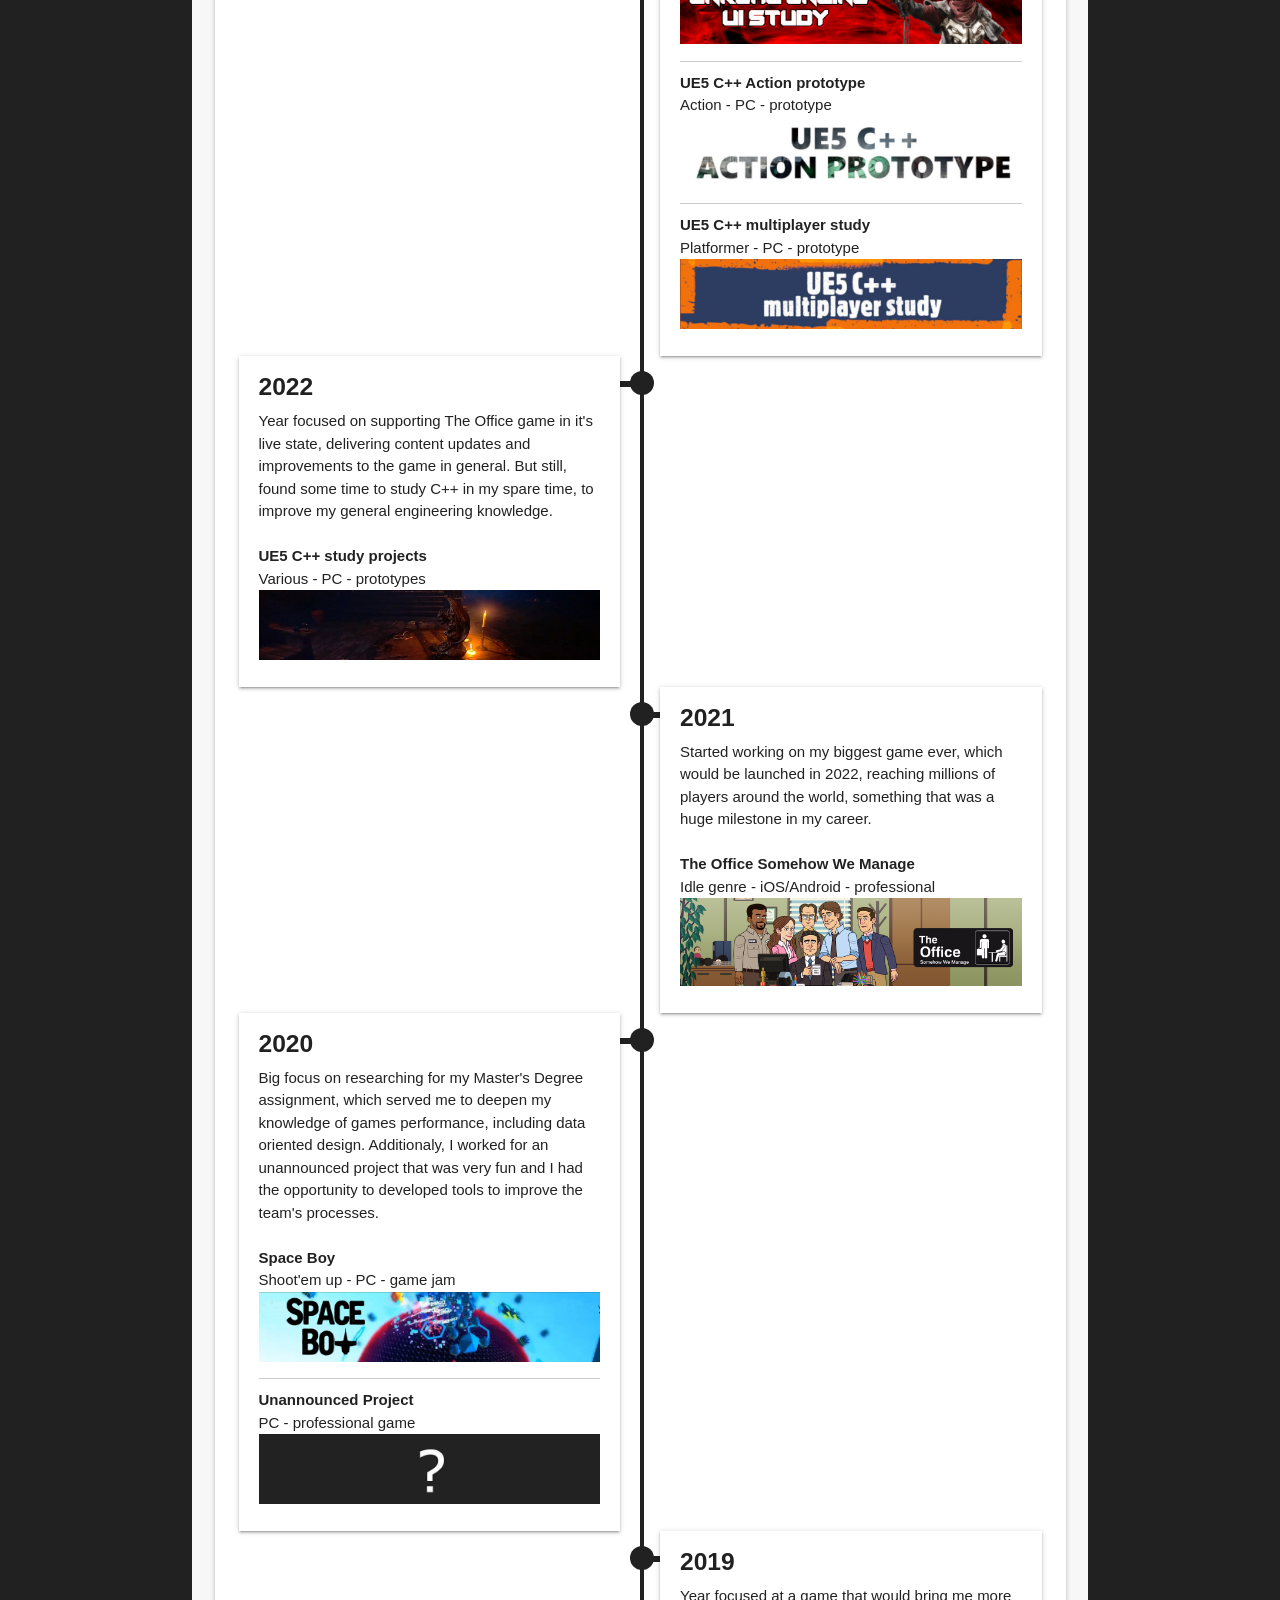
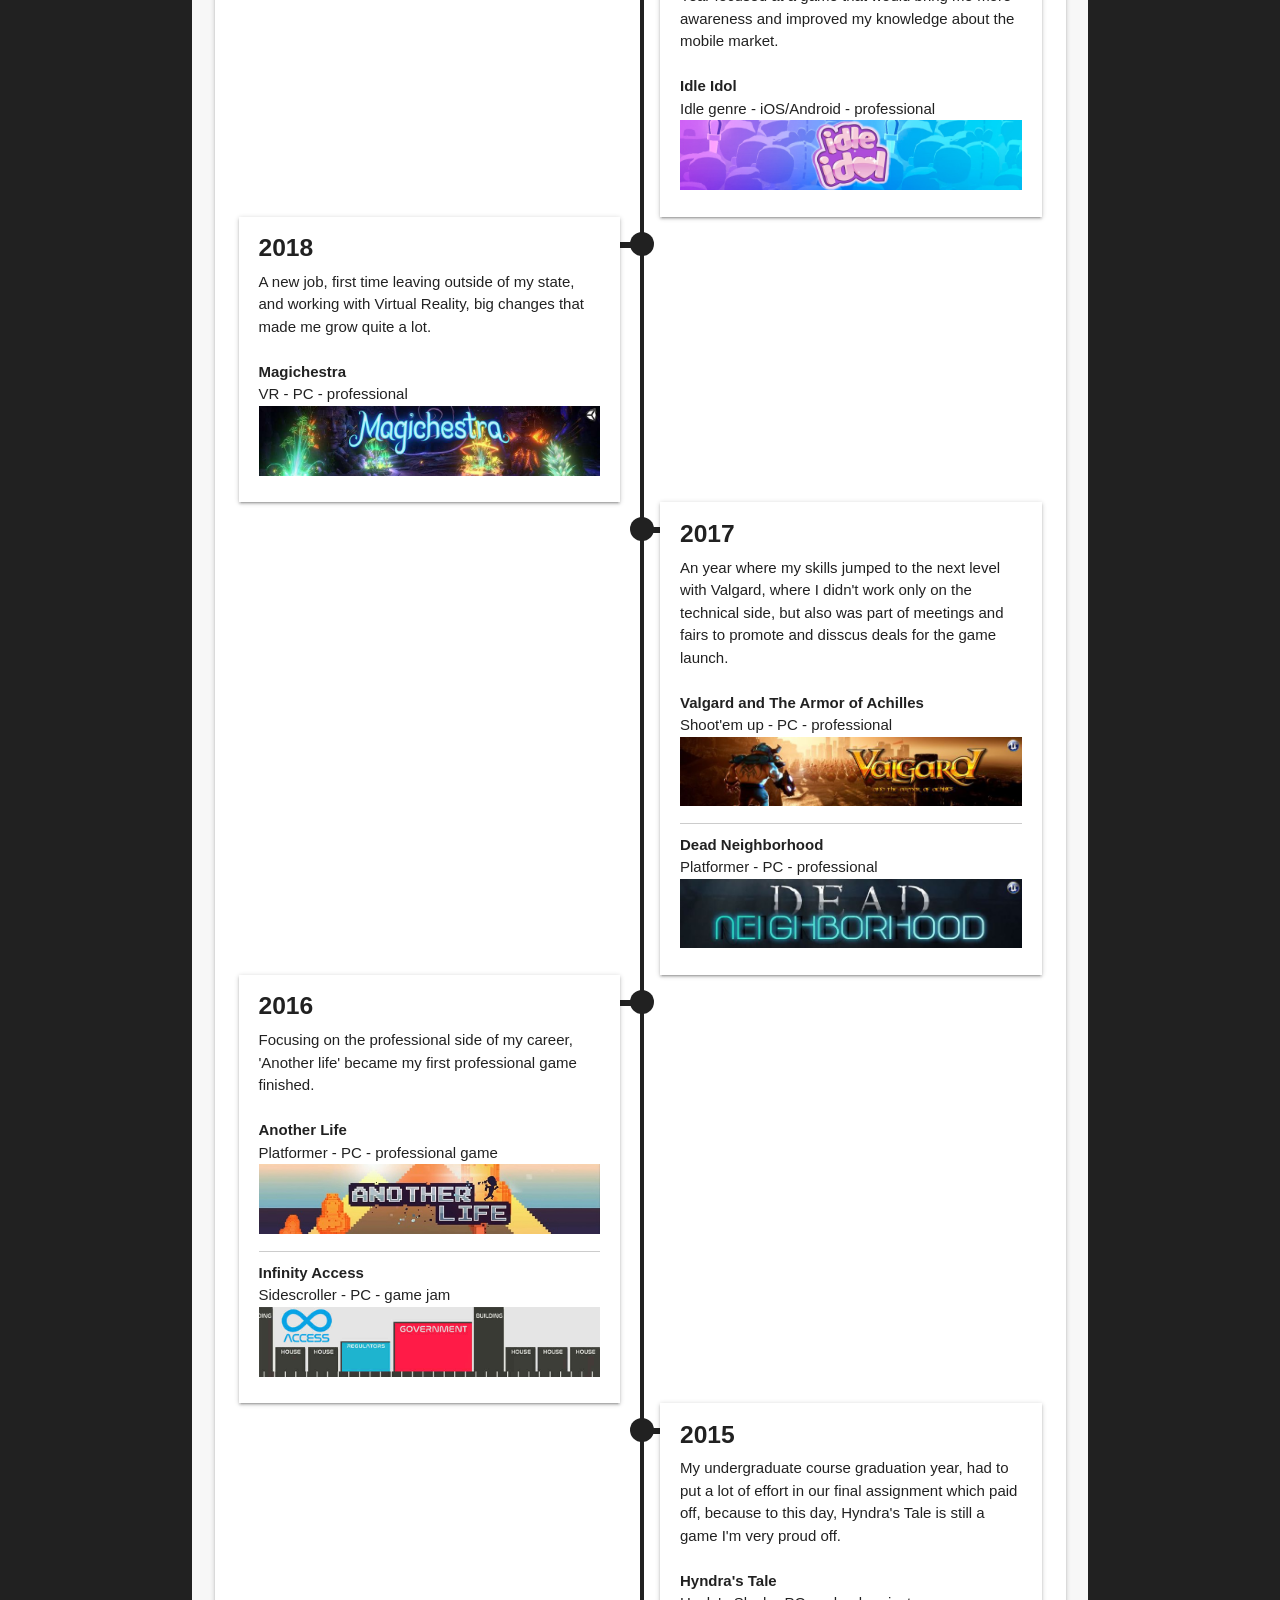
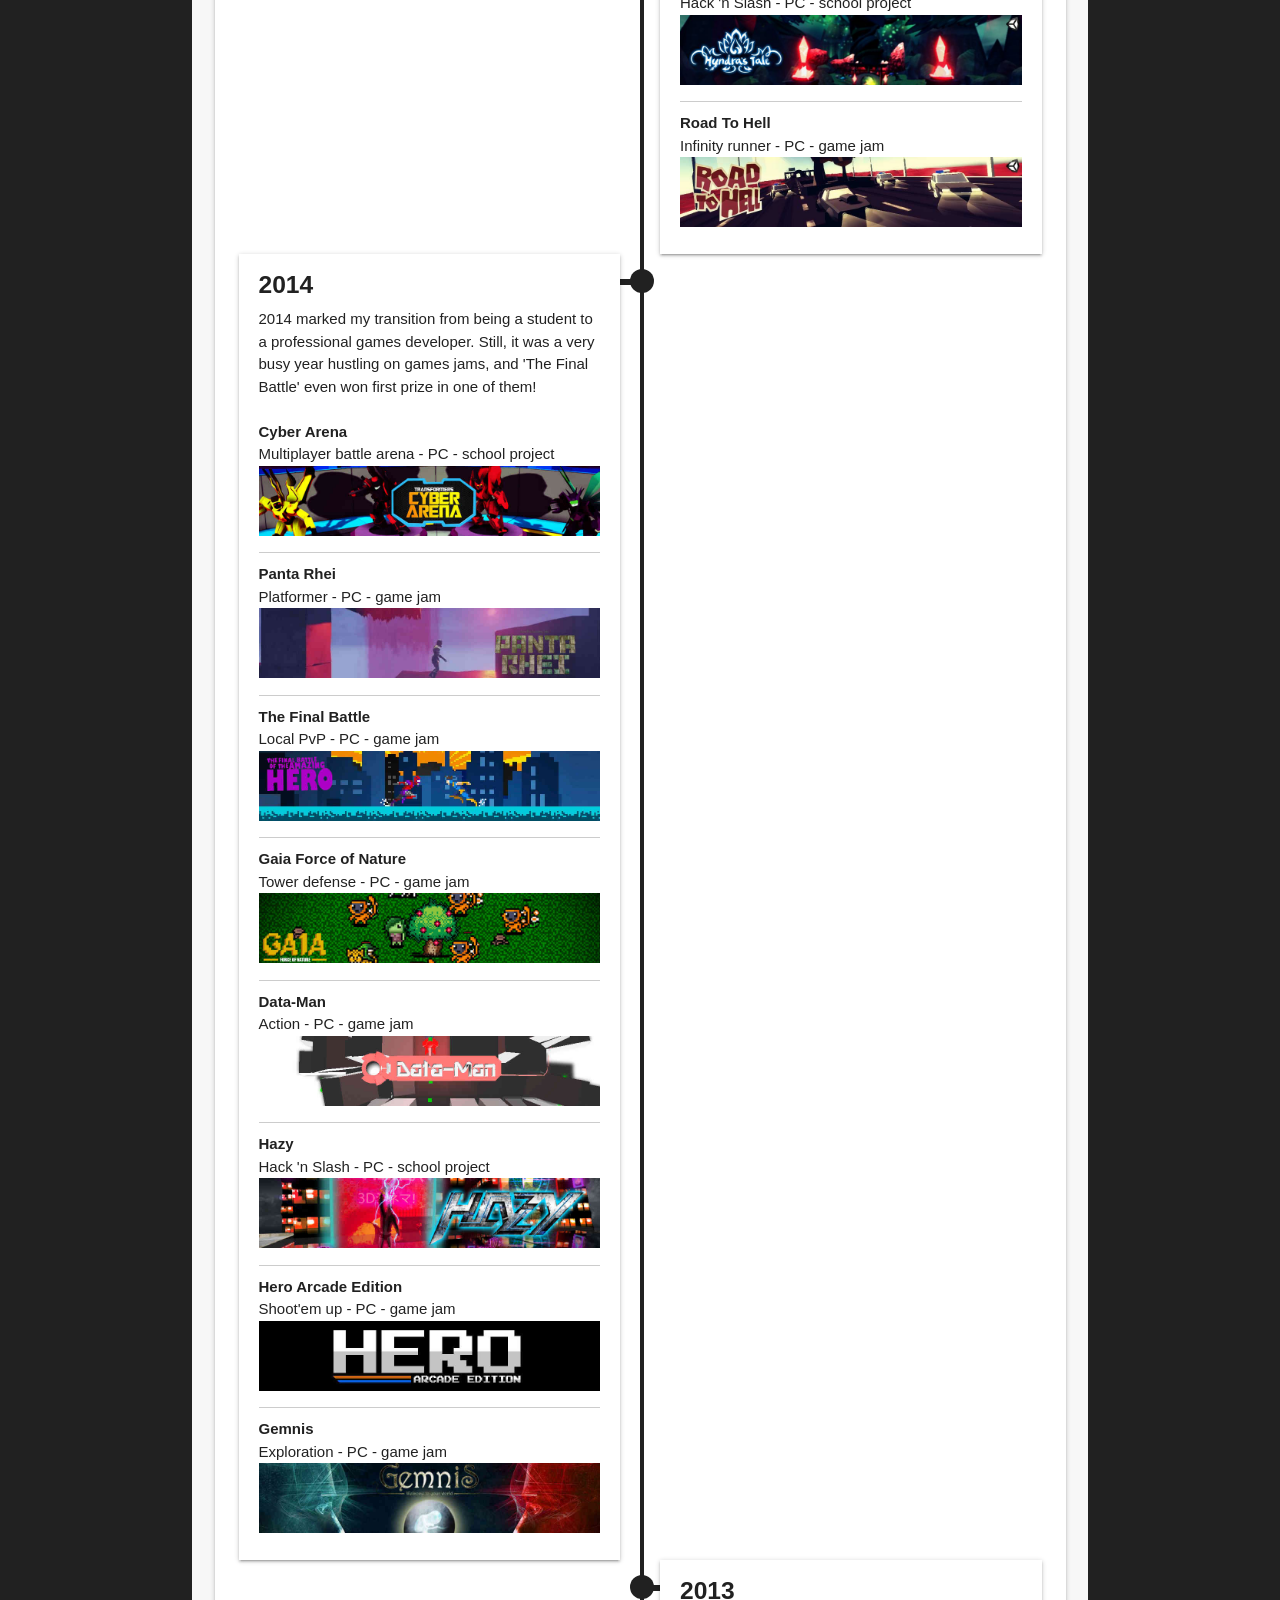
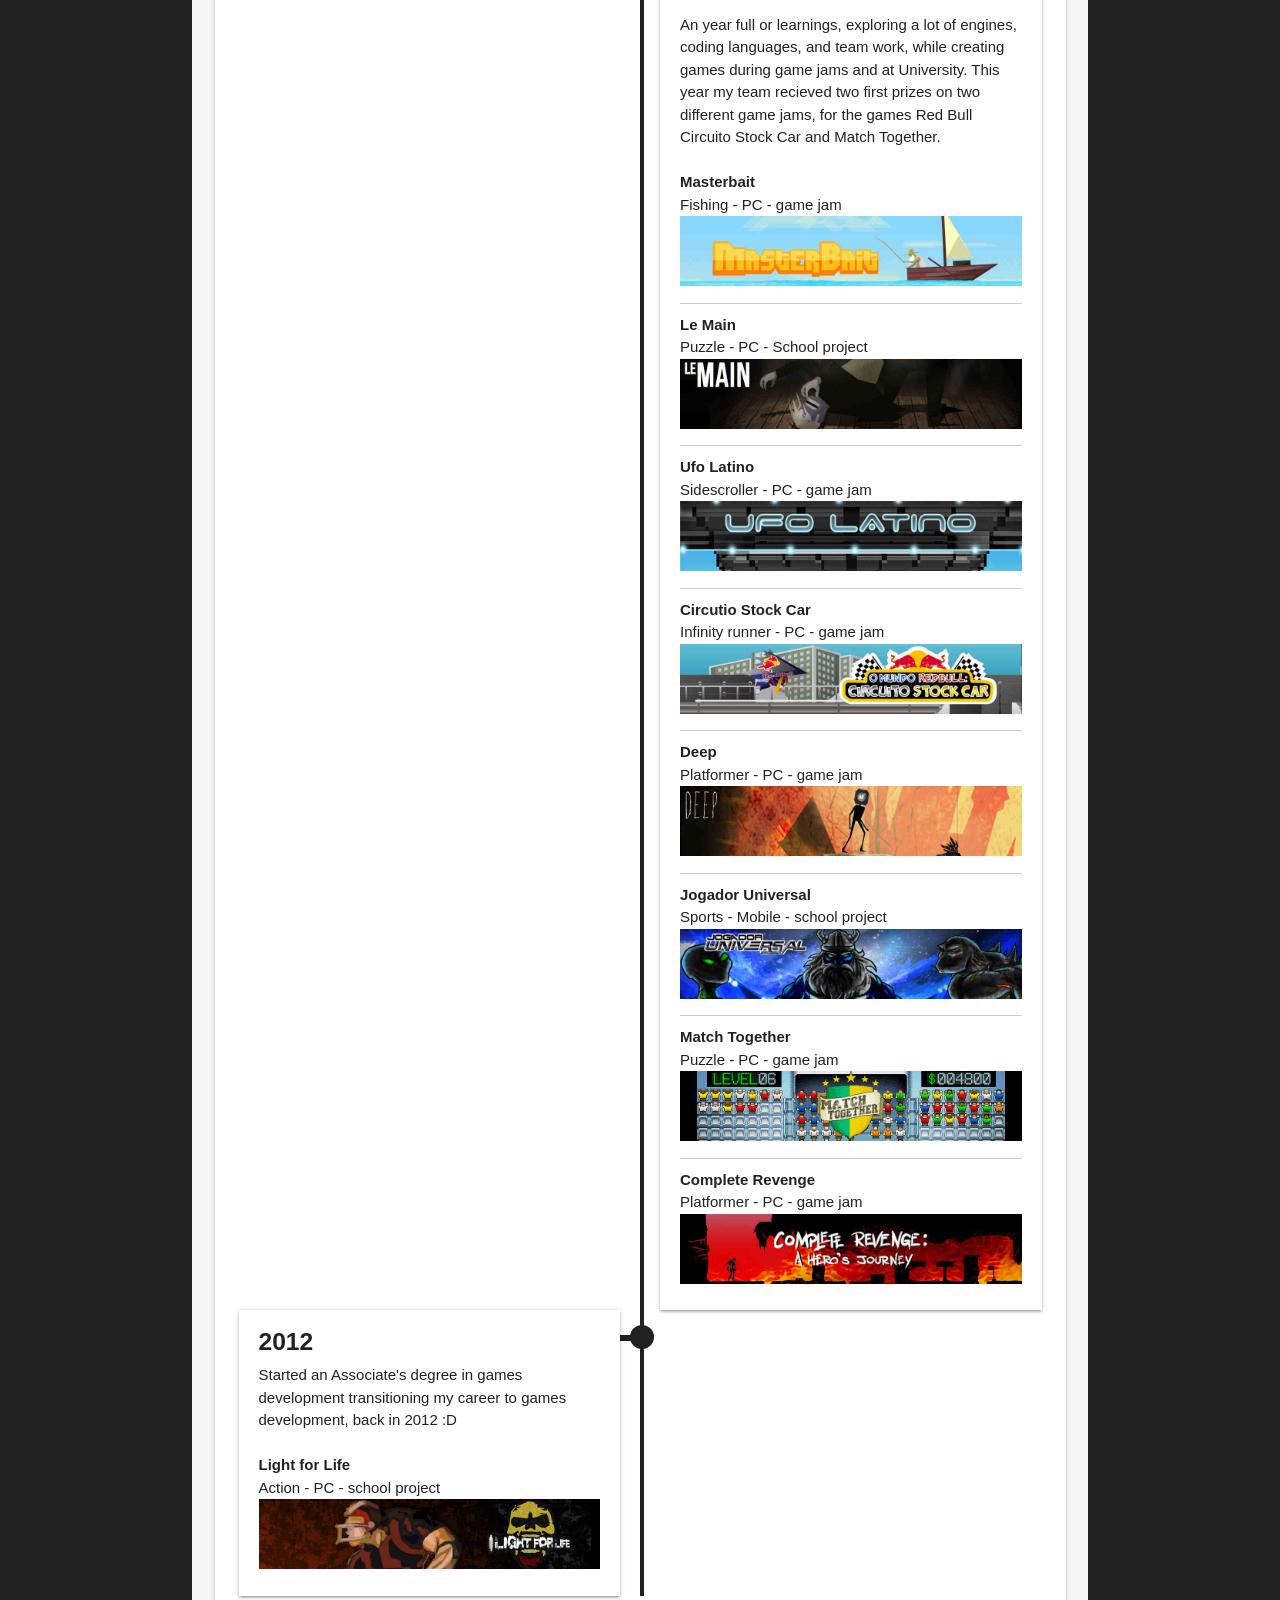
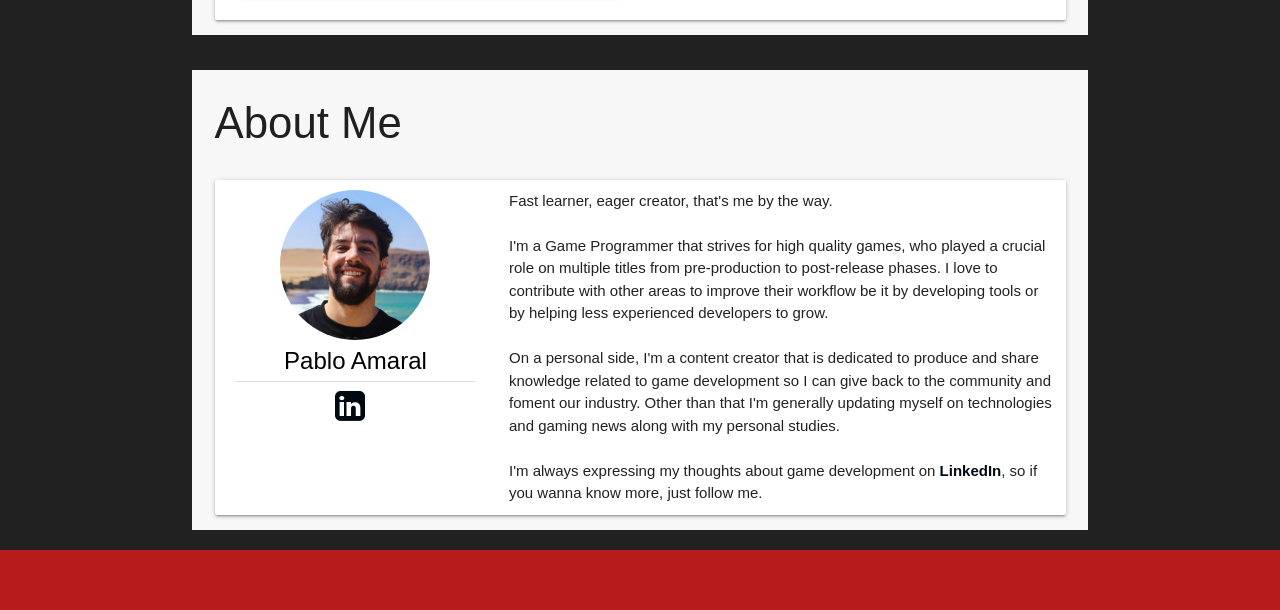
<file: journey.html>
<!DOCTYPE html><html lang="en"><head><title>Pablo Amaral - Game Programmer</title><link rel="manifest" href="manifest.json"><html xmlns="http://www.w3.org/1999/xhtml" xmlns:fb="http://ogp.me/ns/fb#"></html><link rel="icon" type="image/ico" href="favicon.ico"><link rel="icon" sizes="192x192" href="img/Icon/icon-4x.png"><link rel="apple-touch-icon" href="img/Icon/icon-4x.png"><meta http-equiv="Content-Type" content="text/html; charset=UTF-8"><meta charset="utf-8"><meta name="Description" content="Pablo Amaral - Game Programmer - Over a decade of years of experience, having worked in 25+ game projects for PC, VR and Mobile."><meta name="google-site-verification" content="google-site-verification=PAwu2GdBtEZj4Yg2TA3lmKxgBr9mUbyyMh4l2l4sqSM"><meta name="HandheldFriendly" content="True"><meta name="MobileOptimized" content="320"><meta http-equiv="Cache-control" content="public"><link rel="canonical" href="http://pabloamaral.com/index.html"><meta name="mobile-web-app-capable" content="yes"><meta http-equiv="cleartype" content="on"><meta name="viewport" content="width=device-width, initial-scale=1, maximum-scale=5.0, user-scalable=yes"><meta name="theme-color" content="#B71C1C"><meta property="og:image" content="img/Cover.jpg"><link href="css/pablo.css" type="text/css" rel="stylesheet"><link href="css/css_full.css" type="text/css" rel="stylesheet" media="screen,projection"><link href="css/materialize.min.css" type="text/css" rel="stylesheet"><link href="https://fonts.googleapis.com/icon?family=Material+Icons" as="font" crossOrigin="anonymous" rel="stylesheet"></head><body id="top" class="scrollspy"><div id="loader-wrapper"><div id="loader"></div><div class="loader-section section-left"></div><div class="loader-section section-right"></div></div><div class="navbar-fixed"><nav id="nav_f" role="navigation" class="default_color"><div class="container"><div style="display: block;" class="nav-wrapper"><a id="logo-container" href="index.html" class="brand-logo">Pablo Amaral</a><ul id="nav-mobile" class="right side-nav"><li><a href="#about">About</a></li><li><a href="index.html#works">Professional</a></li><li><a href="personal.html#works">Personal</a></li><li><a href="journey.html#journey">Journey</a></li></ul><a id="navigation" href="#" data-activates="nav-mobile" aria-label="Open navigation on mobile" class="button-collapse"><i class="material-icons tabsIcon">dehaze</i></a></div></div></nav></div><div id="index-banner" style="min-height: 250px;" class="section no-pad-bot"><iframe id="mainMovie" title="games showreel" width="100%" data-src="https://player.vimeo.com/video/753361831" style="height: 632px;" frameborder="0" allowfullscreen webkitallowfullscreen mozallowfullscreen class="lozad"></iframe></div><div id="journey" class="section scrollspy"><div class="container default_gray container-main"><br><h1 class="header"> Journey</h1><div style="margin-top: 20px" class="row"><div class="col s12"><div class="card"><div class="card-content timeline-container"><div class="row"><div class="col s12 small_col_padding"><p>During the decade I've been developing games, I was part of several projects, which gave to me the opportunity to work with a lot of different people and to develop 2D and 3D games in multiple genres like shooter, runner, idle, among others. Using for these tasks engines like, Unity, Unreal Engien, Xna, Corona SDK and others.</p><br><b>Career Highlights</b><ul style="margin: 0;"><li>- Over a decade of experience in the games industry</li><li>- Delivery 28 fully fledged games for Mobile, PC and VR</li><li>- Over a decade of experience in the games industry</li><li>- Reached thousands of players around the world with my creations</li><li>- Delivered multiple well documented and cleanly coded features from start to finish</li><li>- Speed up the UI/UX and Design teams production by coordinating and delivering tools for their use</li><li>- Increased code quality by providing PR reviews, improving code guidelines and advising other engs.</li><li>- Multiple awards on game jams including 1st prize on Red Bull game jam</li></ul><br><p>Without further ado, please take a look below at my journey!</p></div></div><div class="t_timeline"></div></div></div></div></div></div></div><div class="container default_gray container-main"><div class="row"><div class="col s12"><h3 id="about" class="header"> About Me</h3></div><div class="col s12"><div class="card card-avatar"><div style="padding: 10px !important;" class="card-content"><div style="margin-bottom: 0px;" class="row"><div class="col l4 m12 s12"><div class="col l12 m6 s12"><img data-src="img/pabloamaral2.jpg" alt="Pablo Amaral" class="lozad"></div><div class="col l12 m6 s12"><span class="card-title text-darken-4 paddingName">Pablo Amaral<br><div class="divider small"></div><a href="https://www.linkedin.com/in/pabloamaralf/" target="_blank" style="margin-right: 10px;" aria-label="Pablo Amaral LinkedIn" rel="noopener" alt="LinkedIn" class="default_color_text text-lighten-2"><i class="fa fa-linkedin-square footer-social"></i></a></span></div><br class="hideWhenBig"></div><div style="text-align: left;" class="col l8 m12 s12"><p style="margin-top: 0px;">Fast learner, eager creator, that's me by the way.</p><br><p>I'm a Game Programmer that strives for high quality games, who played a crucial role on multiple titles from pre-production to post-release phases. I love to contribute with other areas to improve their workflow be it by developing tools or by helping less experienced developers to grow.</p><br><p>On a personal side, I'm a content creator that is dedicated to produce and share knowledge related to game development so I can give back to the community and foment our industry. Other than that I'm generally updating myself on technologies and gaming news along with my personal studies.</p><br><p>I'm always expressing my thoughts about game development on <b><a href="https://www.linkedin.com/in/pabloamaralf/", target="_blank", class="feed_link">LinkedIn</a></b>, so if you wanna know more, just follow me.</p></div></div></div></div></div></div></div><div id="videoModal" class="modal"><div class="modal-content"><div style="min-height: 250px;" class="section no-pad-bot"><iframe src="" width="100%" height="632" frameborder="0" allowfullscreen webkitallowfullscreen mozallowfullscreen class="video"></iframe></div></div></div><div style="height: 60px;" class="default_color scrollspy"></div><script src="js/plugin-min.js"></script><script src="js/materialize.min.js"></script><script>window.videoModals = {};
window.carouselInitalized = false;

$( document ).ready(function() {
    setTimeout(function(){

        $( "#mainMovie" ).height(
            window.GetMainMovieHeight()
        );

        ConfigModals();
        ConfigSmallBigImages();
        ConfigCarousel();
        ResizeGalleries();

        document.onkeydown = window.ProcessButtonPressed;
        //setTimeout(function() { $( window ).resize(); }, 100);
    }, 200);
});

window.ConfigCarousel = function()
{
    if (carouselInitalized == true)
    {
        return;
    }

    $(".tabs").on( "click","a", function() {
        if ($(this).attr("href") != null) {
            window.StopVideos($(this));
            var splitValues = $(this).attr("href").split("_");

            if (splitValues[0] == "#gallery") {
                $( window ).resize();
            }
        }
    });

    $(".fixedCarouselDiv").on("click", "a", function() {
        PassGallery($(this).hasClass("right"), $(this));
    });

    carouselInitalized = true;
    $('.carousel.carousel-slider').carousel({
        fullWidth: true,
        indicators: true,
        shift: -2,
        duration: 150,
        noWrap: true
    });        

};

window.StopVideos = function(clikedButton) {
    // Stop Top video
    StopVideoInsideDiv($('#index-banner'))

    // Stop Clicked video
    var clickedTabs = clikedButton.parent().parent();
    var tmpAllAs = $( "a" );
    var foundAs = $(clickedTabs).find(tmpAllAs);

    $.each(foundAs, function() {
        var href = $(this).attr("href");
        var splitValues = href.split("_");

        if (splitValues[0] == "#video") {
            StopVideoInsideDiv($(href + " .video-container"));
        }
    });

    // Stop Active Videos
    $.each($('.tabs .active'), function() {
        var href = $(this).attr("href");
        var splitValues = href.split("_");

        if (splitValues[0] == "#video") {
            StopVideoInsideDiv($(href + " .video-container"));
        }
    });

    /*
    $.each($('.video-container'), function() {
        StopVideoInsideDiv(this);
    });
    */
};

window.StopVideoInsideDiv = function(div) {
    var videoContainer = $(div).get(0);
    var iframe = $(videoContainer).children(0);

    // saves the current iframe source
    var vidsrc = iframe.attr('src');

    // sets the source to nothing, stopping the video
    iframe.attr('src',''); 

    // sets it back to the correct link so that it reloads immediately on the next window open
    iframe.attr('src', vidsrc);
};

window.ProcessButtonPressed = function(e) {
    GalleryButtonPressed(e);
    CloseModalPressed(e);
};

window.GalleryButtonPressed = function(e) {
    e = e || window.event;

    if (e.keyCode == 65 || e.keyCode == 37) {
        PassGallery(false, null);
    }
    else if (e.keyCode == 68 || e.keyCode == 39) {
        PassGallery(true, null);
    }
};

$.fn.isOnScreen = function(){

    var win = $(window);

    var viewport = {
        top : win.scrollTop(),
        left : win.scrollLeft()
    };
    viewport.right = viewport.left + win.width();
    viewport.bottom = viewport.top + win.height();

    var bounds = this.offset();
    bounds.right = bounds.left + this.outerWidth();
    bounds.bottom = bounds.top + this.outerHeight();
    
    //return (!(viewport.right < bounds.left || viewport.left > bounds.right || viewport.bottom < bounds.top || viewport.top > bounds.bottom));

    // DECREASE BOUNDS
    //bounds.top += 50;
    //bounds.bottom -= 50;
    
    var objCenter = (bounds.bottom + bounds.top) / 2;
    return (!(viewport.bottom < objCenter || viewport.top > objCenter));
};

window.PassGallery = function(next, obj) {
    $.each($('.galleryDiv'), function() {
        
        if (obj == null &&$(this).hasClass('noKeyboardScroll'))
            return;
            
        if (obj == null || $(this).has(obj).length > 0)
        {
            if ($(this).isOnScreen() == true) {
                var instance = M.Carousel.getInstance($(this));

                if (next) {
                    instance.next();
                } else {
                    instance.prev();
                }
            }
            }
    });
}

window.ConfigSmallBigImages = function()
{
    $.each($('.bn'), function( key, value ) {
        value.addEventListener("click", function(){
            var newSRC = value.getAttribute("src").replace("_small", "");
            value.setAttribute("src", newSRC);
        });
    });
};

window.ConfigModals = function()
{
    /*
    window.modala = $("#videoModal").modal({
        startingTop: '5%',
        endingTop: '5%',
        preventScrolling: true,
    });
    */
    
    $.each($('.openModalVideo'), function( key, value ) {
        var videoUrl = value.getAttribute("href");
        
        value.addEventListener("click", function(){
            OpenModal(videoUrl);
        });
    });
    /*
    $.each($('.openModalVideo'), function( key, value ) {
        var modalName = value.getAttribute("href");
        
        if (window.videoModals.hasOwnProperty(modalName) == false)
        {
            window.videoModals[modalName] = $(modalName).modal({
                startingTop: '5%',
                endingTop: '5%',
                preventScrolling: true
            });
        }

        value.addEventListener("click", function(){
            OpenModal(modalName);
        });
    });
    */
};

window.OpenModal = function(videoUrl)
{
    var modalVideo = $("#videoModal");
    
    modalVideo.find(".video").attr( "src", videoUrl);    
    modalVideo.openModal();

    $("#lean-overlay").click(OnCloseModal);
};

window.OnCloseModal = function()
{
    var modalVideo = $("#videoModal");
    modalVideo.find(".video").attr( "src", "");
};

window.CloseModalPressed = function(e) {
    e = e || window.event;

    if (e.keyCode === 27) {
        OnCloseModal();
    }
}

$( window ).resize(function() {
    $("#mainMovie").height(
        window.GetMainMovieHeight()
    );

    setTimeout(function(){
        ResizeGalleries();
    }, 200);
});

window.ResizeGalleries = function()
{
    var galleryHeightMultiplier = 0.56236289374492479608285156770777;
    $.each($('.galleryDiv'), function() {
        
        if ($(this).attr("heightMultiplier") != null) {
            galleryHeightMultiplier = $(this).attr("heightMultiplier");
        }

        var width = $(this).width();
        if (width != 100) {
            var nHeight = (width * galleryHeightMultiplier) + 'px';
            //$(this).css('min-height', nHeight);
            $(this).css('height', nHeight);
        }
    });
};

window.GetMainMovieHeight = function() 
{
    var WH  = $( window ).height(),
        WW  = $( window ).width();
    
    var ret = WH - (WH * 0.1);

    if (WH > WW) {
        ret = ($( window ).width() / 1.7777);
    } else {
        ret = $( window ).height() - 236;
    }

    if (ret < 250) {
      ret = 250;
    } else if (ret > 550) {
      ret = 550;
    }

    return ret;
};

$('#navigation').click(function() {
    var CloseRepeatedSideNav = function(){
        $("#sidenav-overlay").remove();
    };

    setTimeout(CloseRepeatedSideNav, 50);
});

const observer = lozad();
observer.observe();</script></body></html><script>window.CreateGame = function(year, name, image, platform, link, subTitle){
  this.year = year;
  this.name = name;
  this.image = "img/works/" + image;
  this.subTitle = subTitle;
  this.platform = platform;

  if (platform == -1 || platform == 2) // No link
  {
    this.link = link;
  }
  else if (platform == 0) // Vimeo
  {
    this.link = "https://player.vimeo.com/video/" + link + "?h=f8013be93b";
  }
  else if (platform == 1) // Youtube
  {
    this.link = "https://www.youtube.com/embed/" + link;
  }

  return this;
}

window.AllPosts = [
  new window.CreateGame(2023, "", "", 2, "", "Being more active on the game's development community by sharing knowledge is a personal goal of mine at this moment. One of the topics I will talk about is learnings related to game development and C++ I'm recently having."),
  new window.CreateGame(2023, "Tom Clancy's Rainbow Six Siege", "jogo31.jpg", 0, "860361664", "FPS - Multi-platform - professional"),
  new window.CreateGame(2023, "UE5 User interface study", "jogo33.jpg", 0, "863439147", "UI - PC - prototype"),
  new window.CreateGame(2023, "UE5 C++ Action prototype", "jogo32.jpg", 0, "857318641", "Action - PC - prototype"),
  new window.CreateGame(2023, "UE5 C++ multiplayer study", "jogo30.jpg", 0, "802351638", "Platformer - PC - prototype"),
  
  new window.CreateGame(2022, "", "", 2, "", "Year focused on supporting The Office game in it's live state, delivering content updates and improvements to the game in general. But still, found some time to study C++ in my spare time, to improve my general engineering knowledge."),
  new window.CreateGame(2022, "UE5 C++ study projects", "jogo29.jpg", 0, "751960996", "Various - PC - prototypes"),
  
  new window.CreateGame(2021, "", "", 2, "", "Started working on my biggest game ever, which would be launched in 2022, reaching millions of players around the world, something that was a huge milestone in my career."),
  new window.CreateGame(2021, "The Office Somehow We Manage", "jogo28.png", 1, "4Ow0HECL4Zg", "Idle genre - iOS/Android - professional"),
  
  new window.CreateGame(2020, "", "", 2, "", "Big focus on researching for my Master's Degree assignment, which served me to deepen my knowledge of games performance, including data oriented design. Additionaly, I worked for an unannounced project that was very fun and I had the opportunity to developed tools to improve the team's processes."),
  new window.CreateGame(2020, "Space Boy", "jogo18.jpg", 0, "428163967", "Shoot'em up - PC - game jam"),
  new window.CreateGame(2020, "Unannounced Project", "jogo0.jpg", -1, "", "PC - professional game"),
  
  new window.CreateGame(2019, "", "", 2, "", "Year focused at a game that would bring me more awareness and improved my knowledge about the mobile market."),
  new window.CreateGame(2019, "Idle Idol", "jogo26.jpg", 0, "497232901", "Idle genre - iOS/Android - professional"),
  
  new window.CreateGame(2018, "", "", 2, "", "A new job, first time leaving outside of my state, and working with Virtual Reality, big changes that made me grow quite a lot."),
  new window.CreateGame(2018, "Magichestra", "jogo24.jpg", 0, "804772221", "VR - PC - professional"),
  
  new window.CreateGame(2017, "", "", 2, "", "An year where my skills jumped to the next level with Valgard, where I didn't work only on the technical side, but also was part of meetings and fairs to promote and disscus deals for the game launch."),
  new window.CreateGame(2017, "Valgard and The Armor of Achilles", "jogo20.jpg", 0, "428150581", "Shoot'em up - PC - professional"),
  new window.CreateGame(2017, "Dead Neighborhood", "jogo23.jpg", 0, "428158067", "Platformer - PC - professional"),
  
  new window.CreateGame(2016, "", "", 2, "", "Focusing on the professional side of my career, 'Another life' became my first professional game finished."),
  new window.CreateGame(2016, "Another Life", "jogo25.jpg", 0, "492919814", "Platformer - PC - professional game"),
  new window.CreateGame(2016, "Infinity Access", "jogo22.jpg", 0, "804769452", "Sidescroller - PC - game jam"),
  new window.CreateGame(2015, "", "", 2, "", "My undergraduate course graduation year, had to put a lot of effort in our final assignment which paid off, because to this day, Hyndra's Tale is still a game I'm very proud off."),
  
  new window.CreateGame(2015, "Hyndra's Tale", "jogo21.jpg", 0, "159401482", "Hack 'n Slash - PC - school project"),
  new window.CreateGame(2015, "Road To Hell", "jogo19.jpg", 0, "428167265", "Infinity runner - PC - game jam"),
  
  new window.CreateGame(2014, "", "", 2, "", "2014 marked my transition from being a student to a professional games developer. Still, it was a very busy year hustling on games jams, and 'The Final Battle' even won first prize in one of them!"),
  new window.CreateGame(2014, "Cyber Arena", "jogo17.jpg", 0, "114493925", "Multiplayer battle arena - PC - school project"),
  new window.CreateGame(2014, "Panta Rhei", "jogo16.jpg", 0, "428184859", "Platformer - PC - game jam"),
  new window.CreateGame(2014, "The Final Battle", "jogo15.jpg", 1, "GULD9dfeStM", "Local PvP - PC - game jam"),
  new window.CreateGame(2014, "Gaia Force of Nature", "jogo14.jpg", 1, "7R4Vla9d3wY", "Tower defense - PC - game jam"),
  new window.CreateGame(2014, "Data-Man", "jogo13.jpg", 1, "PLqoWtN6Hmw", "Action - PC - game jam"),
  new window.CreateGame(2014, "Hazy", "jogo12.jpg", 1, "Qzt8kabb3wI", "Hack 'n Slash - PC - school project"),
  new window.CreateGame(2014, "Hero Arcade Edition", "jogo11.jpg", 0, "804764493", "Shoot'em up - PC - game jam"),
  new window.CreateGame(2014, "Gemnis", "jogo10.jpg", 1, "XRRy4lMVZ4g", "Exploration - PC - game jam"),
  
  new window.CreateGame(2013, "", "", 2, "", "An year full or learnings, exploring a lot of engines, coding languages, and team work, while creating games during game jams and at University. This year my team recieved two first prizes on two different game jams, for the games Red Bull Circuito Stock Car and Match Together."),
  new window.CreateGame(2013, "Masterbait", "jogo9.jpg", 1, "iOVWpJ0fR5o", "Fishing - PC - game jam"),
  new window.CreateGame(2013, "Le Main", "jogo8.jpg", 1, "GJD0q0BHGJQ", "Puzzle - PC - School project"),
  new window.CreateGame(2013, "Ufo Latino", "jogo7.jpg", 1, "RnLJj-yOm44", "Sidescroller - PC - game jam"),
  new window.CreateGame(2013, "Circutio Stock Car", "jogo6.jpg", 1, "myntwWr6jrQ", "Infinity runner - PC - game jam"),
  new window.CreateGame(2013, "Deep", "jogo5.jpg", 1, "4syul_XZD0w", "Platformer - PC - game jam"),
  new window.CreateGame(2013, "Jogador Universal", "jogo4.jpg", 0, "804773666", "Sports - Mobile - school project"),
  new window.CreateGame(2013, "Match Together", "jogo3.jpg", 1, "PKphRYI7fFU", "Puzzle - PC - game jam"),
  new window.CreateGame(2013, "Complete Revenge", "jogo2.jpg", 1, "0Mx69u3YEz0", "Platformer - PC - game jam"),
  
  new window.CreateGame(2012, "", "", 2, "", "Started an Associate's degree in games development transitioning my career to games development, back in 2012 :D"),
  new window.CreateGame(2012, "Light for Life", "jogo1.jpg", 1, "ry1aHdsJZS4", "Action - PC - school project"),
];

$( document ).ready(function() {
  
  window.GeneratePage(window.AllPosts);

});

window.GeneratePage = function(posts)
{ 
  lastProcessedYear = 0;
  drewPostItFirstGame = false;

  for (let i = 0; i < posts.length; i++) {
    year = posts[i].year;
    
    // Create Year
    if (year != lastProcessedYear)
    {
      drewPostItFirstGame = false;

      window.CreatePostItDiv(year, lastProcessedYear, posts[i].platform == 2);

      lastProcessedYear = year;
    }

    // Create Game
    window.CreatePostDiv(posts[i], drewPostItFirstGame);

    if (posts[i].platform <= 1)
    {
      drewPostItFirstGame = true;
    }
  }
};

window.CreatePostItDiv = function(year, lastProcessedYear, tint)
{ 
  yearSide = (year % 2 == 0) ? 't_left' : 't_right';
  tintClass = tint ? "t_post_it_yellow" : "";
  tintClass = '';
  
  yearDiv = '<div class="t_container ' + yearSide + '"><div class="t_content t_' + year + ' ' + tintClass + '">';
  yearDiv += (year != null) ? '<h5><b>' + year + '</b></h5>' : '</br>';
  yearDiv += '</div></div>';

  $('.t_timeline').append(yearDiv);
};

window.CreatePostDiv = function(content, drewPostItFirstGame)
{
  postDiv = "";
  yearDiv = '.t_' + content.year;

  // DRAW POST SEPARATION LINE
  if (drewPostItFirstGame)
  {
    postDiv = postDiv.concat('<div class="t_line"></div>');
  }

  // DISPLAY NAME AND SUBTITLE // DISPLAY POST IMAGE
  postDiv = postDiv.concat(window.GetPostText(content), window.GetPostImage(content));
  
  $(yearDiv).append(postDiv);
};

window.GetPostText = function(content)
{
  postText = "";
  if (content.name != "")
  {
    postText = '<p><b>' + content.name + '</b></br>' + content.subTitle + '</p>';
  }
  else
  {
    postText = '<p class="tint">' + content.subTitle + '</p></br>';
  }

  return postText;
};

window.GetPostImage = function(content)
{
  divStart = '<div class="journey_video">';
  image = '';
  hover = '';
  divEnd = '</div>';


  if (content.platform == 0 || content.platform == 1)
  {
    image = '<img src="' + content.image + '" href="' + content.link + '" class="image-noflat hoverable openModalVideo t_timelineImage">';

    hover = '<i class="material-icons tabsIcon">play_circle_outline</i>';
  }
  else if (content.platform == -1)
  {
    image = '<img src="' + content.image + '" class="image-noflat t_timelineImage imageNoHand">';
  }

  full = divStart + image + hover + divEnd;

  return full;
};</script>
</file>
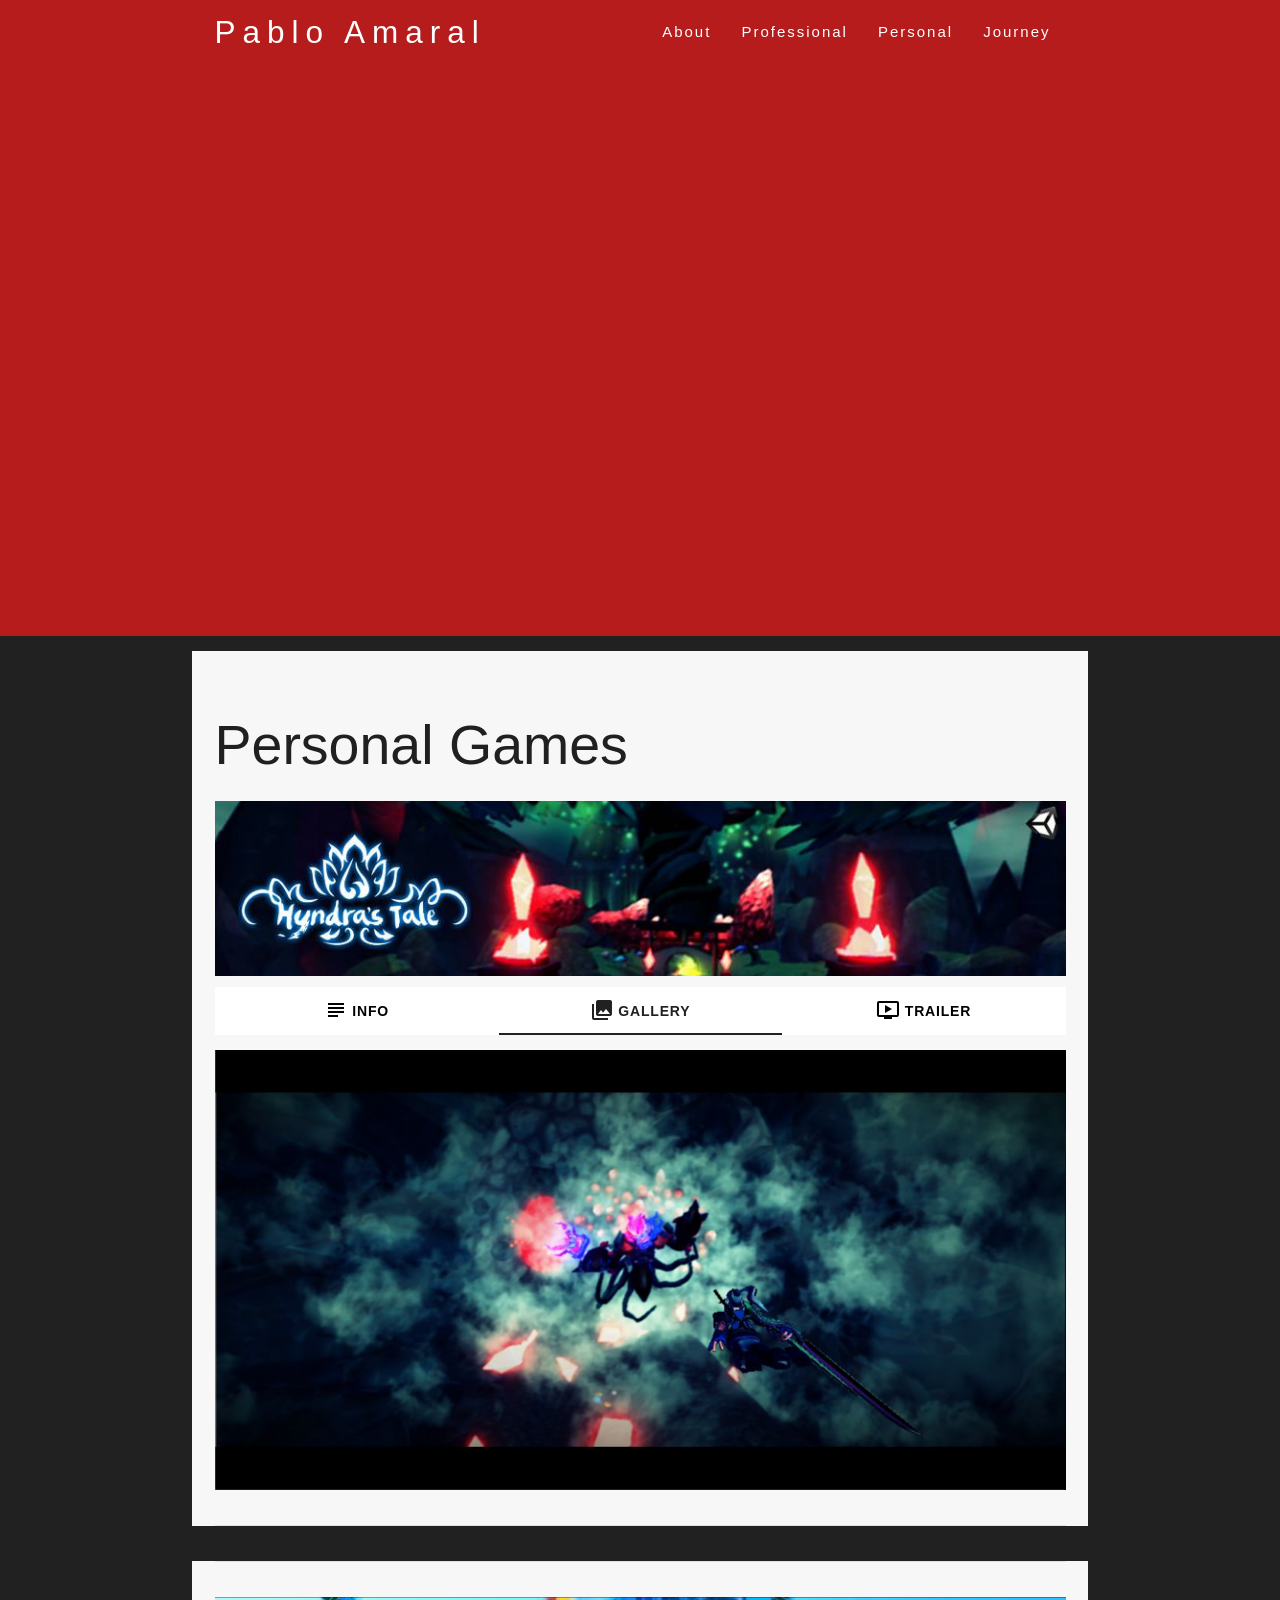
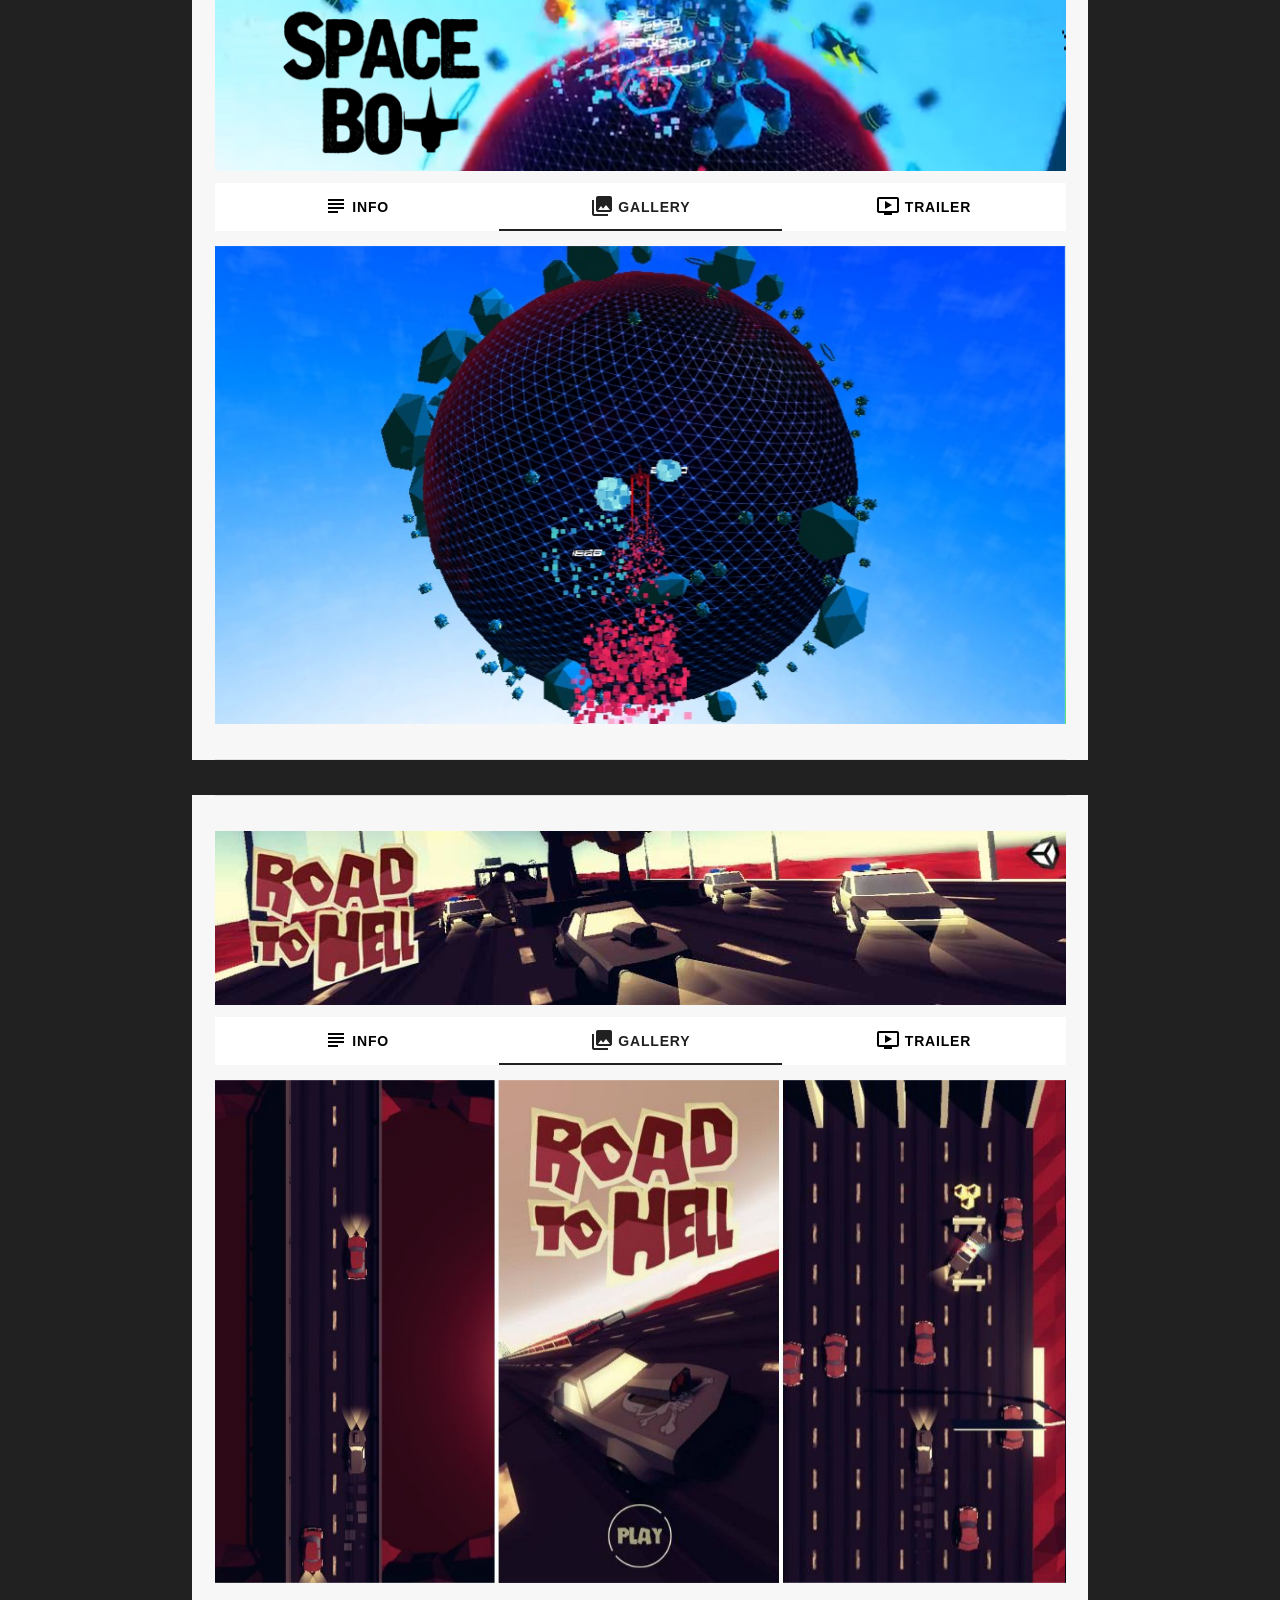
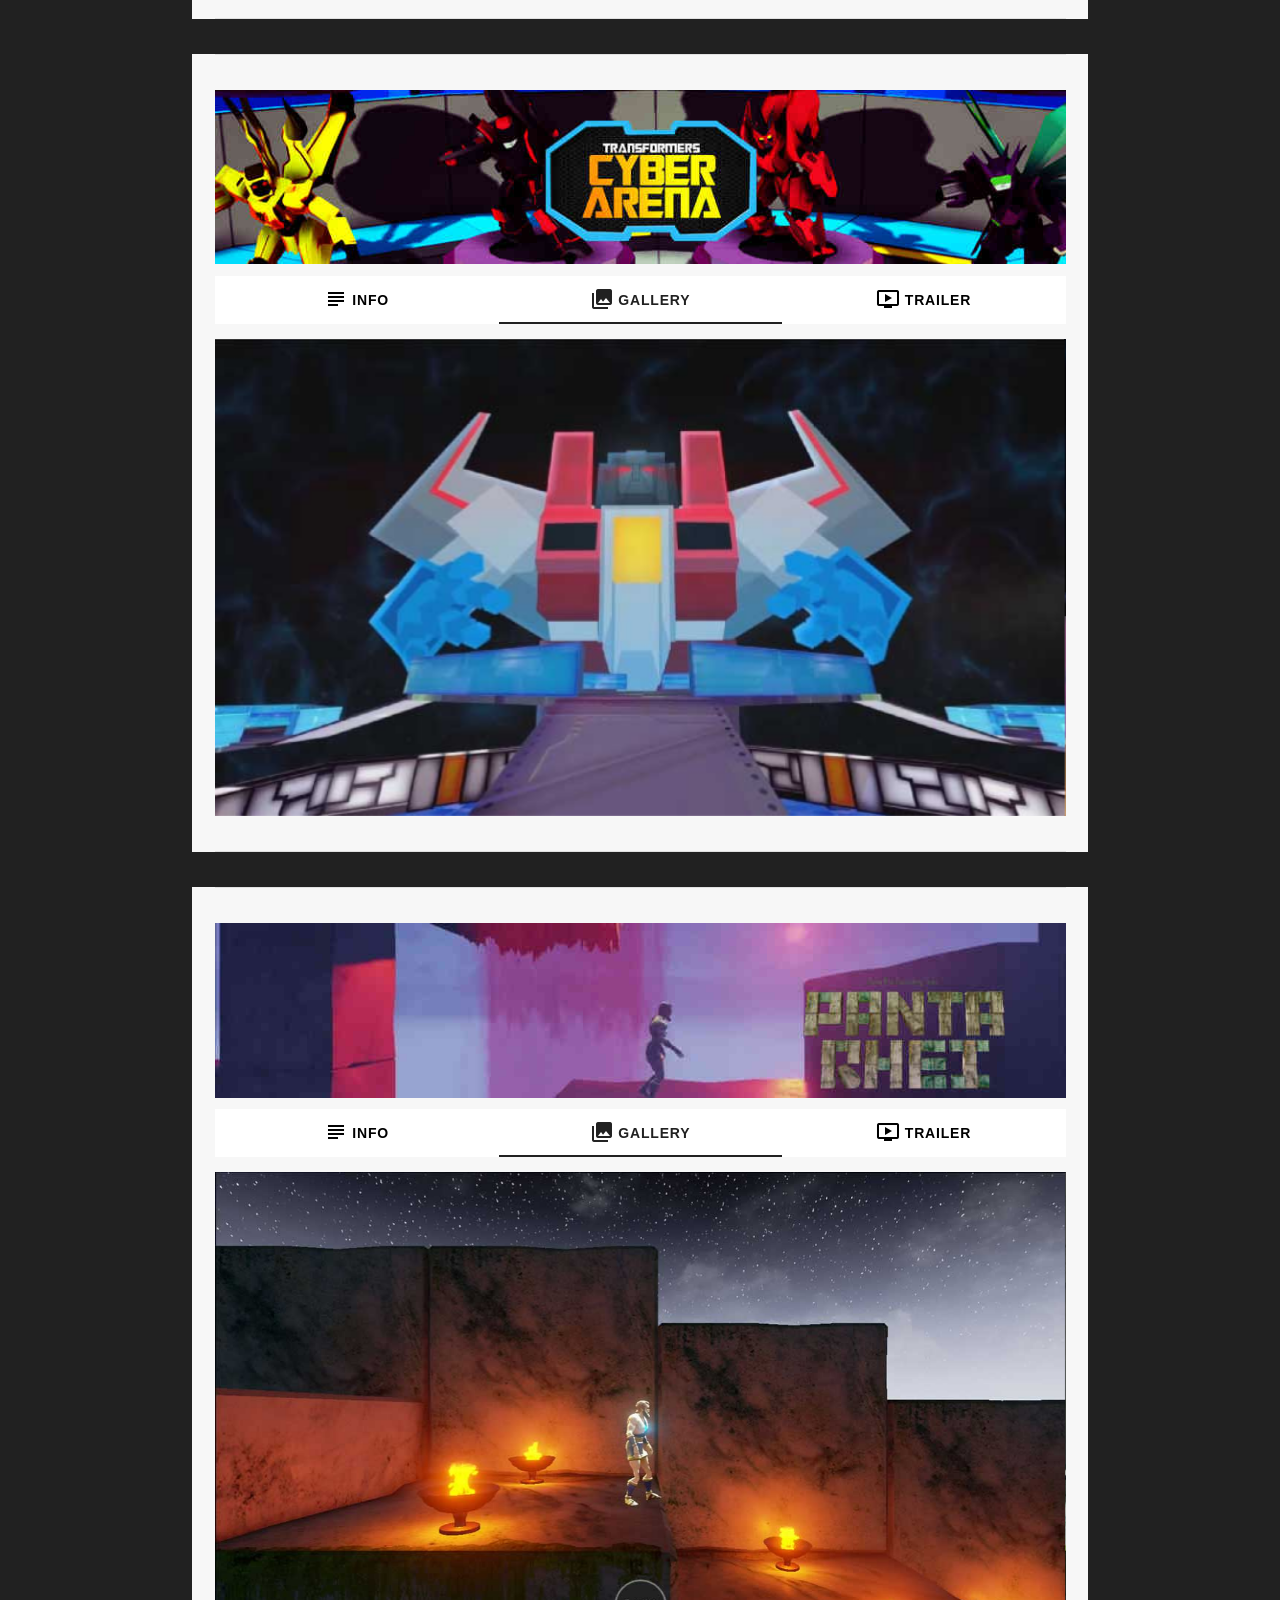
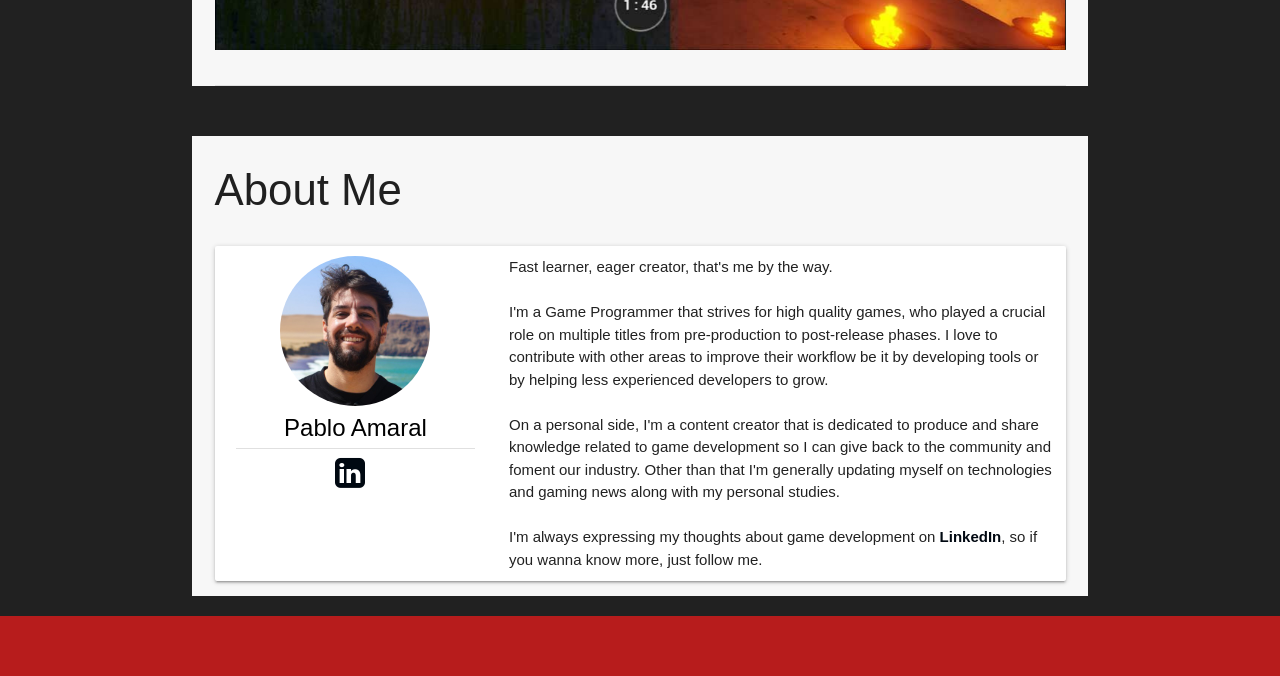
<file: personal.html>
<!DOCTYPE html>
<html lang="en">
  <head>
    <title>Pablo Amaral - Game Programmer</title>
    <link rel="manifest" href="manifest.json">
    <html xmlns="http://www.w3.org/1999/xhtml" xmlns:fb="http://ogp.me/ns/fb#"></html>
    <link rel="icon" type="image/ico" href="favicon.ico">
    <link rel="icon" sizes="192x192" href="img/Icon/icon-4x.png">
    <link rel="apple-touch-icon" href="img/Icon/icon-4x.png">
    <meta http-equiv="Content-Type" content="text/html; charset=UTF-8">
    <meta charset="utf-8">
    <meta name="Description" content="Pablo Amaral - Game Programmer - Over a decade of years of experience, having worked in 25+ game projects for PC, VR and Mobile.">
    <meta name="google-site-verification" content="google-site-verification=PAwu2GdBtEZj4Yg2TA3lmKxgBr9mUbyyMh4l2l4sqSM">
    <meta name="HandheldFriendly" content="True">
    <meta name="MobileOptimized" content="320">
    <meta http-equiv="Cache-control" content="public">
    <link rel="canonical" href="http://pabloamaral.com/index.html">
    <meta name="mobile-web-app-capable" content="yes">
    <meta http-equiv="cleartype" content="on">
    <meta name="viewport" content="width=device-width, initial-scale=1, maximum-scale=5.0, user-scalable=yes">
    <meta name="theme-color" content="#B71C1C">
    <meta property="og:image" content="img/Cover.jpg">
    <link href="css/pablo.css" type="text/css" rel="stylesheet">
    <link href="css/css_full.css" type="text/css" rel="stylesheet" media="screen,projection">
    <link href="css/materialize.min.css" type="text/css" rel="stylesheet">
    <link href="https://fonts.googleapis.com/icon?family=Material+Icons" as="font" crossOrigin="anonymous" rel="stylesheet">
  </head>
  <body id="top" class="scrollspy">
    <div id="loader-wrapper">
      <div id="loader"></div>
      <div class="loader-section section-left"></div>
      <div class="loader-section section-right"></div>
    </div>
    <div class="navbar-fixed">
      <nav id="nav_f" role="navigation" class="default_color">
        <div class="container">
          <div style="display: block;" class="nav-wrapper"><a id="logo-container" href="index.html" class="brand-logo">Pablo Amaral</a>
            <ul id="nav-mobile" class="right side-nav">
              <li><a href="#about">About</a></li>
              <li><a href="index.html#works">Professional</a></li>
              <li><a href="personal.html#works">Personal</a></li>
              <li><a href="journey.html#journey">Journey</a></li>
            </ul><a id="navigation" href="#" data-activates="nav-mobile" aria-label="Open navigation on mobile" class="button-collapse"><i class="material-icons tabsIcon">dehaze</i></a>
          </div>
        </div>
      </nav>
    </div>
    <div id="index-banner" style="min-height: 250px;" class="section no-pad-bot">
      <iframe id="mainMovie" title="games showreel" width="100%" data-src="https://player.vimeo.com/video/753361831" style="height: 632px;" frameborder="0" allowfullscreen webkitallowfullscreen mozallowfullscreen class="lozad"></iframe>
    </div>
    <div id="works" class="section scrollspy">
      <div class="container default_gray container-main"><br>
        <h1 class="header"> Personal Games</h1>
        <div class="row">
          <div class="col s12">
            <div style="margin-bottom: 5px" class="row">
              <div class="col s12">
                <div class="card-image"><img data-src="img/works/jogo21.jpg" width="100%" alt="feevale game project" class="lozad"></div>
              </div>
            </div>
          </div>
          <div class="col s12">
            <ul class="tabs">
              <li class="tab col s4"><a href="#desc_Hyndras"><i class="material-icons tabsIcon hideWhenSmall">subject</i> Info</a></li>
              <li class="tab col s4"><a href="#gallery_Hyndras" class="active"><i class="material-icons tabsIcon hideWhenSmall">photo_library</i> Gallery</a></li>
              <li class="tab col s4"><a href="#video_Hyndras"><i class="material-icons tabsIcon hideWhenSmall">ondemand_video</i> Trailer</a></li>
            </ul>
          </div>
          <div id="video_Hyndras" class="col s12">
            <div class="video-container">
              <iframe data-src="https://player.vimeo.com/video/159401482" width="100%" height="550" frameborder="0" allow="autoplay; fullscreen" webkitallowfullscreen mozallowfullscreen class="lozad"></iframe>
            </div>
          </div>
          <div id="gallery_Hyndras" class="col s12">
            <div heightMultiplier="0.51680465479968722689848673014121" class="galleryDiv carousel carousel-slider">
              <div class="carousel-fixed-item fixedCarouselDiv noselect"><a class="btn darken-text-2 btn-floating left"><i class="material-icons">keyboard_arrow_left</i></a><a class="btn darken-text-2 btn-floating right"><i class="material-icons">keyboard_arrow_right</i></a></div>
              <div class="carousel-item"><img height="100%" data-src="img/games/HyndrasTale/hyndras_tale_4.jpg" alt="feevale game project" class="bn lozad"></div>
              <div class="carousel-item"><img height="100%" data-src="img/games/HyndrasTale/hyndras_tale_3.jpg" alt="feevale game project" class="bn lozad"></div>
              <div class="carousel-item"><img height="100%" data-src="img/games/HyndrasTale/hyndras_tale_2.jpg" alt="feevale game project" class="bn lozad"></div>
              <div class="carousel-item"><img height="100%" data-src="img/games/HyndrasTale/hyndras_tale_1.jpg" alt="feevale game project" class="bn lozad"></div>
            </div>
          </div>
          <div id="desc_Hyndras" class="col s12">
            <div class="card gameDescription">
              <div class="card-content">
                <!--.col.l8.m6.s12-->
                <div class="col s12">
                  <h5 class="promo-caption">Hyndra's Tale</h5>
                </div>
                <!--.col.l4.m6.s12.work-role
                h5.sub-title
                    | Programmer / Proj. Manager
                -->
                <div class="col s12">
                  <p>
                     
                    Unity | University Course Completion Assignment | 03-12/2015
                  </p><br>
                  <p>Hyndra's Tale is an adventure hack 'n' slash game. Early in the project we defined some things that would bring us closer to the desired product. We defined that having real-time cutscenes with face animation was a must, likewise having a fluid gameplay along with different types of gameplay and these are just some of the features of Hyndra's Tale.</p>
                  <ul>
                    <li>
                      <h5 class="sub-title">Responsibilities</h5>
                    </li>
                    <li>- Develop all the programming side and construct the game design of the game.</li>
                    <li>- Worked close to the artists to ensure animations were made properly so we could use blend shapes, root motion and deliver high quality real-time cutscenes.</li>
                    <li>- I received the responsibility of finishing the level, creating specific materials, designing particles, lighting and creating the level mood, in addition to overseeing the creation of assets to ensure consistency.</li>
                  </ul>
                  <div class="hide">
                    <div rel="tag" class="chip">#PC</div>
                    <div rel="tag" class="chip">#School Game Project</div>
                    <div rel="tag" class="chip">#Unity</div>
                    <div rel="tag" class="chip">#Programmer</div>
                    <div rel="tag" class="chip">#Adventure</div>
                  </div>
                </div>
              </div>
            </div>
          </div>
        </div>
        <div class="divider"></div>
      </div>
      <div class="container default_gray container-main">
        <div class="divider"></div>
        <div class="row">
          <div class="col s12">
            <div style="margin-bottom: 5px" class="row">
              <div class="col s12">
                <div class="card-image"><img data-src="img/works/jogo18.jpg" width="100%" alt="ludum dare game" class="lozad"></div>
              </div>
            </div>
          </div>
          <div class="col s12">
            <ul class="tabs">
              <li class="tab col s4"><a href="#desc_SpaceBoy"><i class="material-icons tabsIcon hideWhenSmall">subject</i> Info</a></li>
              <li class="tab col s4"><a href="#gallery_SpaceBoy" class="active"><i class="material-icons tabsIcon hideWhenSmall">photo_library</i> Gallery</a></li>
              <li class="tab col s4"><a href="#video_SpaceBoy"><i class="material-icons tabsIcon hideWhenSmall">ondemand_video</i> Trailer</a></li>
            </ul>
          </div>
          <div id="video_SpaceBoy" class="col s12">
            <div class="video-container">
              <iframe data-src="https://player.vimeo.com/video/428163967" width="100%" height="550" frameborder="0" allow="autoplay; fullscreen" webkitallowfullscreen mozallowfullscreen class="lozad"></iframe>
            </div>
          </div>
          <div id="gallery_SpaceBoy" class="col s12">
            <div heightMultiplier="0.56188767765972126397129846833172" class="galleryDiv carousel carousel-slider">
              <div class="carousel-fixed-item fixedCarouselDiv noselect"><a class="btn darken-text-2 btn-floating left"><i class="material-icons">keyboard_arrow_left</i></a><a class="btn darken-text-2 btn-floating right"><i class="material-icons">keyboard_arrow_right</i></a></div>
              <div class="carousel-item"><img height="100%" data-src="img/games/SpaceBoy/pablodoamaral_03.jpg" alt="ludum dare game" class="bn lozad"></div>
              <div class="carousel-item"><img height="100%" data-src="img/games/SpaceBoy/pablodoamaral_02.jpg" alt="ludum dare game" class="bn lozad"></div>
              <div class="carousel-item"><img height="100%" data-src="img/games/SpaceBoy/pablodoamaral_01.jpg" alt="ludum dare game" class="bn lozad"></div>
              <div class="carousel-item"><img height="100%" data-src="img/games/SpaceBoy/pablodoamaral_04.jpg" alt="ludum dare game" class="bn lozad"></div>
            </div>
          </div>
          <div id="desc_SpaceBoy" class="col s12">
            <div class="card gameDescription">
              <div class="card-content">
                <!--.col.l8.m6.s12-->
                <div class="col s12">
                  <h5 class="promo-caption">Space Boy</h5>
                </div>
                <!--.col.l4.m6.s12.work-role
                h5.sub-title
                    | Unity DOTS Project
                -->
                <div class="col s12">
                  <p>
                     
                    Unity DOTS | Master's thesis | 01-03/2020
                  </p><br>
                  <p>This project started as a Ludum Dare project. However it was after remade to be used a my Master's Thesis involving Unity DOTS. My research was on comparing the performance between two identical games, one using object oriented approach and the other using Unity data oriented approach called DOTS. So I implemented two version of this game in order to compare the performance between them.</p>
                  <ul>
                    <li>
                      <h5 class="sub-title">Responsibilities</h5>
                    </li>
                    <li>- Implement the entire game twice, once using OOP and the other using Unity DOTS (data oriented design).</li>
                    <li>- Model the 3D models of the game, illuminate the scene and create simple particles.</li>
                    <li>- Design all aspects of the gameplay, including player movement, enemy AI's and controls.</li>
                  </ul>
                  <div class="hide">
                    <div rel="tag" class="chip">#PC</div>
                    <div rel="tag" class="chip">#Game Jam</div>
                    <div rel="tag" class="chip">#Unity</div>
                    <div rel="tag" class="chip">#Shooter</div>
                  </div>
                </div>
              </div>
            </div>
          </div>
        </div>
        <div class="divider"></div>
      </div>
      <div class="container default_gray container-main">
        <div class="divider"></div>
        <div class="row">
          <div class="col s12">
            <div style="margin-bottom: 5px" class="row">
              <div class="col s12">
                <div class="card-image"><img data-src="img/works/jogo19.jpg" width="100%" alt="ludum dare game" class="lozad"></div>
              </div>
            </div>
          </div>
          <div class="col s12">
            <ul class="tabs">
              <li class="tab col s4"><a href="#desc_RoadHell"><i class="material-icons tabsIcon hideWhenSmall">subject</i> Info</a></li>
              <li class="tab col s4"><a href="#gallery_RoadHell" class="active"><i class="material-icons tabsIcon hideWhenSmall">photo_library</i> Gallery</a></li>
              <li class="tab col s4"><a href="#video_RoadHell"><i class="material-icons tabsIcon hideWhenSmall">ondemand_video</i> Trailer</a></li>
            </ul>
          </div>
          <div id="video_RoadHell" class="col s12">
            <div class="video-container">
              <iframe data-src="https://player.vimeo.com/video/428167265" width="100%" height="550" frameborder="0" allow="autoplay; fullscreen" webkitallowfullscreen mozallowfullscreen class="lozad"></iframe>
            </div>
          </div>
          <div id="gallery_RoadHell" class="col s12">
            <div heightMultiplier="0.59086748539625592199070879904328" class="galleryDiv carousel carousel-slider">
              <div class="carousel-fixed-item fixedCarouselDiv noselect"><a class="btn darken-text-2 btn-floating left"><i class="material-icons">keyboard_arrow_left</i></a><a class="btn darken-text-2 btn-floating right"><i class="material-icons">keyboard_arrow_right</i></a></div>
              <div class="carousel-item"><img height="100%" data-src="img/games/RoadToHell/pabloferreira_011.jpg" alt="ludum dare game" class="bn lozad"></div>
              <div class="carousel-item"><img height="100%" data-src="img/games/RoadToHell/pabloferreira_033.jpg" alt="ludum dare game" class="bn lozad"></div>
            </div>
          </div>
          <div id="desc_RoadHell" class="col s12">
            <div class="card gameDescription">
              <div class="card-content">
                <!--.col.l8.m6.s12-->
                <div class="col s12">
                  <h5 class="promo-caption">Road To Hell</h5>
                </div>
                <!--.col.l4.m6.s12.work-role
                h5.sub-title
                    | Lead Programmer
                -->
                <div class="col s12">
                  <p>
                     
                    Unity | Ludum Dare 33 | 08/2015
                  </p><br>
                  <p>Road To Hell, is a endless runner game for mobile platform, this game was developed under 48 hours for the Ludum Dare 33 contest.</p>
                  <ul>
                    <li>
                      <h5 class="sub-title">Responsibilities</h5>
                    </li>
                    <li>- Design the core mechanics of the game.</li>
                    <li>- Build a system to procedurally place levels, enemies and power ups.</li>
                    <li>- Implement all the characters movements and playtest it to ensure it was bug free.</li>
                  </ul>
                  <div class="hide">
                    <div rel="tag" class="chip">#PC</div>
                    <div rel="tag" class="chip">#Unity</div>
                    <div rel="tag" class="chip">#Game Jam</div>
                    <div rel="tag" class="chip">#Infinite Runner</div>
                  </div>
                </div>
              </div>
            </div>
          </div>
        </div>
        <div class="divider"></div>
      </div>
      <div class="container default_gray container-main">
        <div class="divider"></div>
        <div class="row">
          <div class="col s12">
            <div style="margin-bottom: 5px" class="row">
              <div class="col s12">
                <div class="card-image"><img data-src="img/works/jogo17.jpg" width="100%" alt="feevale game project" class="lozad"></div>
              </div>
            </div>
          </div>
          <div class="col s12">
            <ul class="tabs">
              <li class="tab col s4"><a href="#desc_CyberArena"><i class="material-icons tabsIcon hideWhenSmall">subject</i> Info</a></li>
              <li class="tab col s4"><a href="#gallery_CyberArena" class="active"><i class="material-icons tabsIcon hideWhenSmall">photo_library</i> Gallery</a></li>
              <li class="tab col s4"><a href="#video_CyberArena"><i class="material-icons tabsIcon hideWhenSmall">ondemand_video</i> Trailer</a></li>
            </ul>
          </div>
          <div id="video_CyberArena" class="col s12">
            <div class="video-container">
              <iframe data-src="https://player.vimeo.com/video/114493925" width="100%" height="550" frameborder="0" allow="autoplay; fullscreen" webkitallowfullscreen mozallowfullscreen class="lozad"></iframe>
            </div>
          </div>
          <div id="gallery_CyberArena" class="col s12">
            <div heightMultiplier="0.56138632077641322846235223770756" class="galleryDiv carousel carousel-slider">
              <div class="carousel-fixed-item fixedCarouselDiv noselect"><a class="btn darken-text-2 btn-floating left"><i class="material-icons">keyboard_arrow_left</i></a><a class="btn darken-text-2 btn-floating right"><i class="material-icons">keyboard_arrow_right</i></a></div>
              <div class="carousel-item"><img height="100%" data-src="img/games/CyberArena/robotgame_0.jpg" alt="feevale game project" class="bn lozad"></div>
              <div class="carousel-item"><img height="100%" data-src="img/games/CyberArena/robotgame_1.jpg" alt="feevale game project" class="bn lozad"></div>
              <div class="carousel-item"><img height="100%" data-src="img/games/CyberArena/robotgame_2.jpg" alt="feevale game project" class="bn lozad"></div>
              <div class="carousel-item"><img height="100%" data-src="img/games/CyberArena/robotgame_3.jpg" alt="feevale game project" class="bn lozad"></div>
            </div>
          </div>
          <div id="desc_CyberArena" class="col s12">
            <div class="card gameDescription">
              <div class="card-content">
                <!--.col.l8.m6.s12-->
                <div class="col s12">
                  <h5 class="promo-caption">Cyber Arena</h5>
                </div>
                <!--.col.l4.m6.s12.work-role
                h5.sub-title
                    | Lead Programmer
                -->
                <div class="col s12">
                  <p>
                     
                    Unity | University 4th semester | 07-12/2014
                  </p><br>
                  <p>Based on the Transformers universe, Cyber Arena is a multiplayer game up to 4 players, where you can battle against your friends using 4 different weapons and a superpower of energy explosion.</p>
                  <p>It was developed using the Unity 3D engine and the Photon Network to make the multiplayer connection.</p>
                  <ul>
                    <li>
                      <h5 class="sub-title">Responsibilities</h5>
                    </li>
                    <li>- Build a system to support up to four simultaneously players playing through the network.</li>
                    <li>- I Worked close to the artists to ensure armors were made in a way they could be changed during gameplay.</li>
                    <li>- Implement all the game features and gameplay from start screen to the ending scene on the engine.</li>
                  </ul>
                  <div class="hide">
                    <div rel="tag" class="chip">#PC</div>
                    <div rel="tag" class="chip">#Multiplayer</div>
                    <div rel="tag" class="chip">#Unity</div>
                    <div rel="tag" class="chip">#Battle Arena</div>
                  </div>
                </div>
              </div>
            </div>
          </div>
        </div>
        <div class="divider"></div>
      </div>
      <div class="container default_gray container-main">
        <div class="divider"></div>
        <div class="row">
          <div class="col s12">
            <div style="margin-bottom: 5px" class="row">
              <div class="col s12">
                <div class="card-image"><img data-src="img/works/jogo16.jpg" width="100%" alt="sbgames game jam" class="lozad"></div>
              </div>
            </div>
          </div>
          <div class="col s12">
            <ul class="tabs">
              <li class="tab col s4"><a href="#desc_PantaRhei"><i class="material-icons tabsIcon hideWhenSmall">subject</i> Info</a></li>
              <li class="tab col s4"><a href="#gallery_PantaRhei" class="active"><i class="material-icons tabsIcon hideWhenSmall">photo_library</i> Gallery</a></li>
              <li class="tab col s4"><a href="#video_PantaRhei"><i class="material-icons tabsIcon hideWhenSmall">ondemand_video</i> Trailer</a></li>
            </ul>
          </div>
          <div id="video_PantaRhei" class="col s12">
            <div class="video-container">
              <iframe data-src="https://player.vimeo.com/video/428184859" width="100%" height="550" frameborder="0" allow="autoplay; fullscreen" webkitallowfullscreen mozallowfullscreen class="lozad"></iframe>
            </div>
          </div>
          <div id="gallery_PantaRhei" class="col s12">
            <div heightMultiplier="0.56188767765972126397129846833172" class="galleryDiv carousel carousel-slider">
              <div class="carousel-fixed-item fixedCarouselDiv noselect"><a class="btn darken-text-2 btn-floating left"><i class="material-icons">keyboard_arrow_left</i></a><a class="btn darken-text-2 btn-floating right"><i class="material-icons">keyboard_arrow_right</i></a></div>
              <div class="carousel-item"><img height="100%" data-src="img/games/PantaRhei/jamgame_04.jpg" alt="sbgames game jam" class="bn lozad"></div>
              <div class="carousel-item"><img height="100%" data-src="img/games/PantaRhei/jamgame_02.jpg" alt="sbgames game jam" class="bn lozad"></div>
              <div class="carousel-item"><img height="100%" data-src="img/games/PantaRhei/jamgame_03.jpg" alt="sbgames game jam" class="bn lozad"></div>
              <div class="carousel-item"><img height="100%" data-src="img/games/PantaRhei/jamgame_01.jpg" alt="sbgames game jam" class="bn lozad"></div>
            </div>
          </div>
          <div id="desc_PantaRhei" class="col s12">
            <div class="card gameDescription">
              <div class="card-content">
                <!--.col.l6.m5.s12-->
                <div class="col s12">
                  <h5 class="promo-caption">Panta Rhei</h5>
                </div>
                <!--.col.l6.m7.s12.work-role
                h5.sub-title
                    | Gameplay Programmer
                -->
                <div class="col s12">
                  <p>
                     
                    Unreal Engine 4 | SBGames 1st Jam | 11/2014
                  </p><br>
                  <p>Based on the theme of the jam which was "No man ever steps in the same river twice, for it's not the same river and he's not the same man". We developed Panta Rhei which is a 2.5D game developed in Unreal Engine 4 about Heraclitus and the changes of a man and the environment which he lives.</p>
                  <ul>
                    <li>
                      <h5 class="sub-title">Responsibilities</h5>
                    </li>
                    <li>- Implement the main character, including its movement, animations and special ability.</li>
                    <li>- Implement level behaviors, like rock movement, death zones and others.</li>
                  </ul>
                  <div class="hide">
                    <div rel="tag" class="chip">#PC</div>
                    <div rel="tag" class="chip">#Unreal Engine 4</div>
                    <div rel="tag" class="chip">#Game Jam</div>
                    <div rel="tag" class="chip">#Adventure</div>
                  </div>
                </div>
              </div>
            </div>
          </div>
        </div>
        <div class="divider"></div>
      </div>
    </div>
    <div class="container default_gray container-main">
      <div class="row">
        <div class="col s12">
          <h3 id="about" class="header"> About Me</h3>
        </div>
        <div class="col s12">
          <div class="card card-avatar">
            <div style="padding: 10px !important;" class="card-content">
              <div style="margin-bottom: 0px;" class="row">
                <div class="col l4 m12 s12">
                  <div class="col l12 m6 s12"><img data-src="img/pabloamaral2.jpg" alt="Pablo Amaral" class="lozad"></div>
                  <div class="col l12 m6 s12"><span class="card-title text-darken-4 paddingName">Pablo Amaral<br>
                      <div class="divider small"></div><a href="https://www.linkedin.com/in/pabloamaralf/" target="_blank" style="margin-right: 10px;" aria-label="Pablo Amaral LinkedIn" rel="noopener" alt="LinkedIn" class="default_color_text text-lighten-2"><i class="fa fa-linkedin-square footer-social"></i></a></span></div><br class="hideWhenBig">
                </div>
                <div style="text-align: left;" class="col l8 m12 s12">
                  <p style="margin-top: 0px;">Fast learner, eager creator, that's me by the way.</p><br>
                  <p>I'm a Game Programmer that strives for high quality games, who played a crucial role on multiple titles from pre-production to post-release phases. I love to contribute with other areas to improve their workflow be it by developing tools or by helping less experienced developers to grow.</p><br>
                  <p>On a personal side, I'm a content creator that is dedicated to produce and share knowledge related to game development so I can give back to the community and foment our industry. Other than that I'm generally updating myself on technologies and gaming news along with my personal studies.</p><br>
                  <p>I'm always expressing my thoughts about game development on <b><a href="https://www.linkedin.com/in/pabloamaralf/", target="_blank", class="feed_link">LinkedIn</a></b>, so if you wanna know more, just follow me.</p>
                </div>
              </div>
            </div>
          </div>
        </div>
      </div>
    </div>
    <div id="videoModal" class="modal">
      <div class="modal-content">
        <div style="min-height: 250px;" class="section no-pad-bot">
          <iframe src="" width="100%" height="632" frameborder="0" allowfullscreen webkitallowfullscreen mozallowfullscreen class="video"></iframe>
        </div>
      </div>
    </div>
    <div style="height: 60px;" class="default_color scrollspy">
    </div>
    <script src="js/plugin-min.js"></script>
    <script src="js/materialize.min.js"></script>
    <script>
      window.videoModals = {};
      window.carouselInitalized = false;
      
      $( document ).ready(function() {
          setTimeout(function(){
      
              $( "#mainMovie" ).height(
                  window.GetMainMovieHeight()
              );
      
              ConfigModals();
              ConfigSmallBigImages();
              ConfigCarousel();
              ResizeGalleries();
      
              document.onkeydown = window.ProcessButtonPressed;
              //setTimeout(function() { $( window ).resize(); }, 100);
          }, 200);
      });
      
      window.ConfigCarousel = function()
      {
          if (carouselInitalized == true)
          {
              return;
          }
      
          $(".tabs").on( "click","a", function() {
              if ($(this).attr("href") != null) {
                  window.StopVideos($(this));
                  var splitValues = $(this).attr("href").split("_");
      
                  if (splitValues[0] == "#gallery") {
                      $( window ).resize();
                  }
              }
          });
      
          $(".fixedCarouselDiv").on("click", "a", function() {
              PassGallery($(this).hasClass("right"), $(this));
          });
      
          carouselInitalized = true;
          $('.carousel.carousel-slider').carousel({
              fullWidth: true,
              indicators: true,
              shift: -2,
              duration: 150,
              noWrap: true
          });        
      
      };
      
      window.StopVideos = function(clikedButton) {
          // Stop Top video
          StopVideoInsideDiv($('#index-banner'))
      
          // Stop Clicked video
          var clickedTabs = clikedButton.parent().parent();
          var tmpAllAs = $( "a" );
          var foundAs = $(clickedTabs).find(tmpAllAs);
      
          $.each(foundAs, function() {
              var href = $(this).attr("href");
              var splitValues = href.split("_");
      
              if (splitValues[0] == "#video") {
                  StopVideoInsideDiv($(href + " .video-container"));
              }
          });
      
          // Stop Active Videos
          $.each($('.tabs .active'), function() {
              var href = $(this).attr("href");
              var splitValues = href.split("_");
      
              if (splitValues[0] == "#video") {
                  StopVideoInsideDiv($(href + " .video-container"));
              }
          });
      
          /*
          $.each($('.video-container'), function() {
              StopVideoInsideDiv(this);
          });
          */
      };
      
      window.StopVideoInsideDiv = function(div) {
          var videoContainer = $(div).get(0);
          var iframe = $(videoContainer).children(0);
      
          // saves the current iframe source
          var vidsrc = iframe.attr('src');
      
          // sets the source to nothing, stopping the video
          iframe.attr('src',''); 
      
          // sets it back to the correct link so that it reloads immediately on the next window open
          iframe.attr('src', vidsrc);
      };
      
      window.ProcessButtonPressed = function(e) {
          GalleryButtonPressed(e);
          CloseModalPressed(e);
      };
      
      window.GalleryButtonPressed = function(e) {
          e = e || window.event;
      
          if (e.keyCode == 65 || e.keyCode == 37) {
              PassGallery(false, null);
          }
          else if (e.keyCode == 68 || e.keyCode == 39) {
              PassGallery(true, null);
          }
      };
      
      $.fn.isOnScreen = function(){
      
          var win = $(window);
      
          var viewport = {
              top : win.scrollTop(),
              left : win.scrollLeft()
          };
          viewport.right = viewport.left + win.width();
          viewport.bottom = viewport.top + win.height();
      
          var bounds = this.offset();
          bounds.right = bounds.left + this.outerWidth();
          bounds.bottom = bounds.top + this.outerHeight();
          
          //return (!(viewport.right < bounds.left || viewport.left > bounds.right || viewport.bottom < bounds.top || viewport.top > bounds.bottom));
      
          // DECREASE BOUNDS
          //bounds.top += 50;
          //bounds.bottom -= 50;
          
          var objCenter = (bounds.bottom + bounds.top) / 2;
          return (!(viewport.bottom < objCenter || viewport.top > objCenter));
      };
      
      window.PassGallery = function(next, obj) {
          $.each($('.galleryDiv'), function() {
              
              if (obj == null &&$(this).hasClass('noKeyboardScroll'))
                  return;
                  
              if (obj == null || $(this).has(obj).length > 0)
              {
                  if ($(this).isOnScreen() == true) {
                      var instance = M.Carousel.getInstance($(this));
      
                      if (next) {
                          instance.next();
                      } else {
                          instance.prev();
                      }
                  }
                  }
          });
      }
      
      window.ConfigSmallBigImages = function()
      {
          $.each($('.bn'), function( key, value ) {
              value.addEventListener("click", function(){
                  var newSRC = value.getAttribute("src").replace("_small", "");
                  value.setAttribute("src", newSRC);
              });
          });
      };
      
      window.ConfigModals = function()
      {
          /*
          window.modala = $("#videoModal").modal({
              startingTop: '5%',
              endingTop: '5%',
              preventScrolling: true,
          });
          */
          
          $.each($('.openModalVideo'), function( key, value ) {
              var videoUrl = value.getAttribute("href");
              
              value.addEventListener("click", function(){
                  OpenModal(videoUrl);
              });
          });
          /*
          $.each($('.openModalVideo'), function( key, value ) {
              var modalName = value.getAttribute("href");
              
              if (window.videoModals.hasOwnProperty(modalName) == false)
              {
                  window.videoModals[modalName] = $(modalName).modal({
                      startingTop: '5%',
                      endingTop: '5%',
                      preventScrolling: true
                  });
              }
      
              value.addEventListener("click", function(){
                  OpenModal(modalName);
              });
          });
          */
      };
      
      window.OpenModal = function(videoUrl)
      {
          var modalVideo = $("#videoModal");
          
          modalVideo.find(".video").attr( "src", videoUrl);    
          modalVideo.openModal();
      
          $("#lean-overlay").click(OnCloseModal);
      };
      
      window.OnCloseModal = function()
      {
          var modalVideo = $("#videoModal");
          modalVideo.find(".video").attr( "src", "");
      };
      
      window.CloseModalPressed = function(e) {
          e = e || window.event;
      
          if (e.keyCode === 27) {
              OnCloseModal();
          }
      }
      
      $( window ).resize(function() {
          $("#mainMovie").height(
              window.GetMainMovieHeight()
          );
      
          setTimeout(function(){
              ResizeGalleries();
          }, 200);
      });
      
      window.ResizeGalleries = function()
      {
          var galleryHeightMultiplier = 0.56236289374492479608285156770777;
          $.each($('.galleryDiv'), function() {
              
              if ($(this).attr("heightMultiplier") != null) {
                  galleryHeightMultiplier = $(this).attr("heightMultiplier");
              }
      
              var width = $(this).width();
              if (width != 100) {
                  var nHeight = (width * galleryHeightMultiplier) + 'px';
                  //$(this).css('min-height', nHeight);
                  $(this).css('height', nHeight);
              }
          });
      };
      
      window.GetMainMovieHeight = function() 
      {
          var WH  = $( window ).height(),
              WW  = $( window ).width();
          
          var ret = WH - (WH * 0.1);
      
          if (WH > WW) {
              ret = ($( window ).width() / 1.7777);
          } else {
              ret = $( window ).height() - 236;
          }
      
          if (ret < 250) {
            ret = 250;
          } else if (ret > 550) {
            ret = 550;
          }
      
          return ret;
      };
      
      $('#navigation').click(function() {
          var CloseRepeatedSideNav = function(){
              $("#sidenav-overlay").remove();
          };
      
          setTimeout(CloseRepeatedSideNav, 50);
      });
      
      const observer = lozad();
      observer.observe();
    </script>
  </body>
</html>
</file>
<file: css/pablo.css>
/* fallback */
/*
@font-face {
  font-family: 'Material Icons';
  font-style: normal;
  font-weight: 400;
  src: url('../fonts/materialIcons.woff') format('woff');
  font-display: swap;
}
*/

/*
Was used in font-face ^
src: url('../fonts/materialIcons.woff2') format('woff2');
*/

.material-icons {
  font-family: 'Material Icons';
  font-weight: normal;
  font-style: normal;
  font-size: 24px;
  line-height: 1;
  letter-spacing: normal;
  text-transform: none;
  display: inline-block;
  white-space: nowrap;
  word-wrap: normal;
  direction: ltr;
  -webkit-font-feature-settings: 'liga';
  -webkit-font-smoothing: antialiased;
}

.noselect {
  -webkit-touch-callout: none; /* iOS Safari */
    -webkit-user-select: none; /* Safari */
     -khtml-user-select: none; /* Konqueror HTML */
       -moz-user-select: none; /* Old versions of Firefox */
        -ms-user-select: none; /* Internet Explorer/Edge */
            user-select: none; /* Non-prefixed version, currently
                                  supported by Chrome, Edge, Opera and Firefox */
}

.work-role .sub-title {
    line-height: 31px;
    float: right !important;
}

.work-role .sub-title h5 a {
    color: #b71c1c !important;
}

.card-title .divider {
    margin: 5px 0 5px 0;
}

.play-now {
    text-transform: inherit !important;
    font-weight: bold;
}

.play-now-left {
    margin-right: -3px !important;
}

.play-now-right {
    margin-left: -3px !important;
    margin-right: 0px !important;
}

@media only screen and (max-width: 600px) {
    .card-title small {
        font-size: 14px !important;
    }
}

.card-avatar .card-content i {
    font-size: 35px !important;
}

/*
.card a {
    color: #b71c1c !important;
}
*/

@media only screen and (max-width: 595px) {
    h1 {
        font-size: 28px !important;
    }
}

@media only screen and (min-width: 560px) {
    h1 {
        font-size: 3.7rem !important;
    }
}

.pointer {
    cursor: pointer;
}

.hoverable {
    cursor: pointer;
}

.carousel {
    margin-top: 15px;
}

.carousel-item img {
    display: block;
    margin: auto;
}

.modal {
    background-color: #101010 !important;
}

@media only screen and (max-width: 992px) {
    .hideWhenSmall {
        display: none !important;
    }

    .paddingName {
        padding-top: 15px;
    }
}

@media only screen and (min-width: 993px) {
    .hideWhenBig {
        display: none;
    }
}

.row .col.l3 {
    margin-bottom: 0px;
}

@media only screen and (max-width: 992px) {
    .row .col .s6 {
        margin-bottom: 10px;
    }

    .row .col .s4 {
        margin-bottom: 10px;
    }
}

/* PADDING CONTAINER MAIN */
@media only screen and (min-width: 650px) {
    .container-main {
        padding: 4rem 2rem 1rem 2rem;
    }
}

@media only screen and (min-width: 1424px) {
    .container-main {
        padding: 4rem 3rem 1rem 3rem;
    }
}
/* END PADDING CONTAINER MAIN */

/* FOOTER */
.footer-email {
    color: white;
    font-weight: 200;
    margin-top: 7px;
}

@media only screen and (min-width: 650px) {
    .footer-social { 
        font-size: 50px;
        margin-top: 3px;
    }

    .footer-email {
        font-size: 25px;
        margin-top: 13px;
    }

    .social-links-about {
        text-align: right;
    }

    .carousel .indicators .indicator-item {
        width: 25px !important;
        height: 25px !important;
    }
}

@media only screen and (max-width: 649px) {
    .footer-social { 
        font-size: 32px !important;
        margin-top: 5px;
    }

    .footer-email {
        font-size: 18px !important;
        margin-top: 15px;
    }

    .footer-email-dark {
        font-size: 25px !important;
        margin-top: 13px;
    }
}

@media only screen and (max-width: 700px) {
    .material-icons { 
        display: none;
    }
}
/* END FOOTER */

.fwbolder {
    font-weight: bolder;
}

.chip{
    display:inline-block;
    height:32px;
    font-size:13px;
    font-weight:500;
    color:rgba(0,0,0,0.6);
    line-height:32px;
    padding:0 12px;
    border-radius:16px;
    background-color:#e4e4e4;
    margin-bottom:5px;
    margin-right:5px
}

.chip:focus{
    outline:none;background-color:#26a69a;color:#fff
}
.chip>img{
    float:left;margin:0 8px 0 -12px;height:32px;width:32px;border-radius:50%
}

.chip .close{
    cursor:pointer;float:right;font-size:16px;line-height:32px;padding-left:8px
}

.chips{
    border:none;border-bottom:1px solid #9e9e9e;-webkit-box-shadow:none;box-shadow:none;margin:0 0 8px 0;min-height:45px;outline:none;-webkit-transition:all .3s;transition:all .3s
}

.chips.focus{
    border-bottom:1px solid #26a69a;-webkit-box-shadow:0 1px 0 0 #26a69a;box-shadow:0 1px 0 0 #26a69a
}
                 
.chips:hover{
    cursor:text
}
                 
.chips .input{
    background:none;border:0;color:rgba(0,0,0,0.6);display:inline-block;font-size:16px;height:3rem;line-height:32px;outline:0;margin:0;padding:0 !important;width:120px !important
}

.chips .input:focus{
    border:0 !important;-webkit-box-shadow:none !important;box-shadow:none !important
}
                 
.chips .autocomplete-content{
    margin-top:0;margin-bottom:0
}

.prefix ~ .chips{
    margin-left:3rem;width:92%;width:calc(100% - 3rem)
}

.chips:empty ~ label{
    font-size:0.8rem;-webkit-transform:translateY(-140%);transform:translateY(-140%)
}

.tabsIcon {
    vertical-align: -6px;
    letter-spacing: 5px;
}

.fixedCarouselDiv {
    top: 20% !important;
    height: 60% !important;
}

/*
@media only screen and (min-resolution: 117dpi) and (max-resolution: 119dpi), only screen and (min-resolution: 131dpi) and (max-resolution: 133dpi), only screen and (min-resolution: 145dpi) and (max-resolution: 154dpi), only screen and (min-resolution: 162dpi) and (max-resolution: 164dpi), only screen and (min-resolution: 169dpi) {
  /* Your touch-specific css goes here */
/*}
*/
@media only screen and (min-resolution: 165dpi) and (max-resolution: 168dpi), only screen and (min-resolution: 155dpi) and (max-resolution: 160dpi), only screen and (min-resolution: 134dpi) and (max-resolution: 144dpi), only screen and (min-resolution: 120dpi) and (max-resolution: 130dpi), only screen and (max-resolution: 116dpi) {
    /* Your click-specific css goes here */
    .fixedCarouselDiv {
        visibility: hidden;
        opacity: 0;
        transition: visibility 0s, opacity 0.25s linear;
    }

    .indicators {
        visibility: hidden;
        opacity: 0;
        transition: visibility 0s, opacity 0.25s linear;   
    }

    .carousel:hover .fixedCarouselDiv {
        visibility: visible;
        opacity: 1;
    }

    .carousel:hover .indicators {
        visibility: visible;
        opacity: 1;
    }
}

.fixedCarouselDiv .btn {
    top: 45% !important;
    position: absolute !important;
    background-color: rgba(170,170,170,0.5);
}

.fixedCarouselDiv .btn:hover {
    background-color: rgba(255,255,255,0.7);
}

@media only screen and (min-width: 650px) {
    .fixedCarouselDiv .btn.left {
        left: 10px;
    }

    .fixedCarouselDiv .btn.right {
        right: 10px;
    }

    .fixedCarouselDiv .btn.right.small {
        right: 0px;
    }
}

@media only screen and (max-width: 649px) {
    .fixedCarouselDiv .btn {
        width: 25px;
        height: 25px;
    }    


    .fixedCarouselDiv .btn i {
        font-size: 20px;
        top: -6px;
        position: absolute;
        left: 0px;
    }    

    .fixedCarouselDiv .btn.left {
        left: 10px;
    }


    .fixedCarouselDiv .btn.right {
        right: 10px;
    }

    .fixedCarouselDiv .btn.right.small {
        right: 0px;
    }

    /*
    .tabs .tab a {
        font-size: 11px !important;
    }
    */

    .card .card-content {
        padding: 0 !important;
    }

    .card .card-content .col p {
        font-size: 12px !important;
    }

    .t_content p {
        font-size: 12px !important;
    }

    .card .card-content .col h5 {
        font-size: 19px !important;
    }

    .card .card-content .col ul li {
        font-size: 12px !important;
    }
}

.fixedCarouselDiv .btn i {
    color: white !important;
}

.imageNoHand {
  cursor: default;
}

/* DARK MODE
.card {
    color: white !important;
    background-color: #222 !important;
}

.tabs li.tab {
    background-color: #000d !important;
}

.tabs .indicator {
    height: 3px !important;
    background-color: #b71c1c !important;
}

.tabs li.tab a {
    color: white !important;
}
DARK MODE */

/**********************************************************************************************************************************
***********************************************************************************************************************************
***********************************************************************************************************************************
***********************************************************************************************************************************/
/* FEED */
.feed_link {
  margin-right: 0 !important;
}

.t_timeline .tabsIcon {
  left:50%;
  top:50%;
  -webkit-transform: translate(-50%, -50%);
  -moz-transform: translate(-50%, -50%);
  transform: translate(-50%, -50%);
  position:absolute;

  font-size: 80px;
  color: #ffffff00;
  text-shadow: 2px 2px #00000000;
  pointer-events:none;
  transition: 0.2s;
}

@media only screen and (max-width: 1400px) {
  .t_timeline .tabsIcon {
    font-size: 60px;
  }
}

@media only screen and (max-width: 1200px) {
  .t_timeline .tabsIcon {
    font-size: 40px;
  }
}

@media only screen and (max-width: 800px) {
  .t_timeline .tabsIcon {
    font-size: 30px;
  }
}

.journey_video
{
  position:relative;
}

.journey_video:hover .tabsIcon
{
  color: #212121;
  text-shadow: 2px 2px #0000004f;
}

/*
.journey_video:hover:after {
    content:'asdasddasd';
    position:absolute;
    left: 0px;
    top: 0px;
    bottom: 0px;
    width: 100%;
    background: url('/img/hobbies.jpg') center no-repeat;
    background-size: 50px;
}
*/

.journey_video .hoverable:hover
/*.journey_video .hoverable*/
{
  opacity: 0.5;
}

/**********************************************************************************************************************************
***********************************************************************************************************************************
***********************************************************************************************************************************
***********************************************************************************************************************************/


/**********************************************************************************************************************************
***********************************************************************************************************************************
***********************************************************************************************************************************
***********************************************************************************************************************************/
/* The actual timeline (the vertical ruler) */
.t_timeline {
  position: relative;
  max-width: 1200px;
  margin: 0 auto;
  background-color: white;
}

/* The actual timeline (the vertical ruler) */
.t_timeline::after {
  content: '';
  position: absolute;
  width: 4px;
  background-color: #212121;
  top: 0;
  bottom: 0;
  left: 50%;
}

/* Container around content */
.t_container {
  padding: 0px 20px;
  position: relative;
  background-color: inherit;
  width: 50%;
}

/* The circles on the timeline */
.t_container::after {
  content: '';
  position: absolute;
  width: 24px;
  height: 24px;
  right: -14px;
  background-color: #212121;
  top: 15px;
  border-radius: 50%;
  z-index: 1;
}

/* Place the container to the left */
.t_left {
  left: 0;
  padding-left: 0px;
  padding-right: 20px;
}

/* Place the container to the right */
.t_right {
  left: 50%;
  padding-left: 20px;
  padding-right: 0px;
}

/* Add arrows to the left container (pointing right) */
.t_left::before {
  content: " ";
  height: 0;
  position: absolute;
  top: 25px;
  right: 0px !important;
  width: 0;
  z-index: 0;
  border: medium solid white;
  border-width: 3px 0 3px 40px;
  border-color: #212121 #212121 #212121 #212121
;}

.t_timelineImage {
  width: 100%;
}

/* Add arrows to the right container (pointing left) */
.t_right::before {
  content: " ";
  height: 0;
  position: absolute;
  top: 25px;
  left: 0px !important;
  width: 0;
  z-index: 0;
  left: 31px;
  border: medium solid white;
  border-width: 3px 40px 3px 0;
  border-color: #212121 #212121 #212121 transparent;
}

/* Fix the circle for containers on the right side */
.t_right::after {
  left: -10px;
}

/* The actual content */
.t_content {
  padding: 1px 20px 20px 20px;
  background-color: white;
  position: relative;
  /*border-style: solid;
  border-color: #212121;*/
  box-shadow: 0 2px 2px 0 rgb(0 0 0 / 14%), 0 3px 1px -2px rgb(0 0 0 / 12%), 0 1px 5px 0 rgb(0 0 0 / 20%);
}

.t_post_it_yellow {
  background-color: #FFFF99;
}

.t_line {
  width: 100%;
  border-bottom: 1px solid #00000033;
  margin: 10px 0px;
}

/* Media queries - Responsive timeline on screens less than 600px wide */
@media screen and (max-width: 600px) {
/* Place the timelime to the left */
  .t_timeline::after {
    left: 17px;
  }

/* Full-width containers */
  .t_container {
    width: 100%;
    padding-left: 30px;
    padding-right: 5px;
    margin-bottom: 30px;
  }

  .t_container::after {
    height: 15px;
    width: 15px;
  }

  .t_content {
    padding: 1px 10px 10px 10px
  }

/* Make sure that all arrows are pointing leftwards */
  .t_container::before {
    left: 30px !important;
    border-width: 3px 40px 3px 0;
    border-color: #212121 #212121 #212121 transparent;
  }

/* Make sure all circles are at the same spot */
  .t_left::after, .t_right::after {
    left: 11px;
    top: 20px;
  }

/* Make all right containers behave like the left ones */
  .t_right {
    left: 0%;
  }

  .small_col_padding {
    padding: 20px 30px 0px 30px !important;
  }
}
/**********************************************************************************************************************************
***********************************************************************************************************************************
***********************************************************************************************************************************
***********************************************************************************************************************************/
</file>
